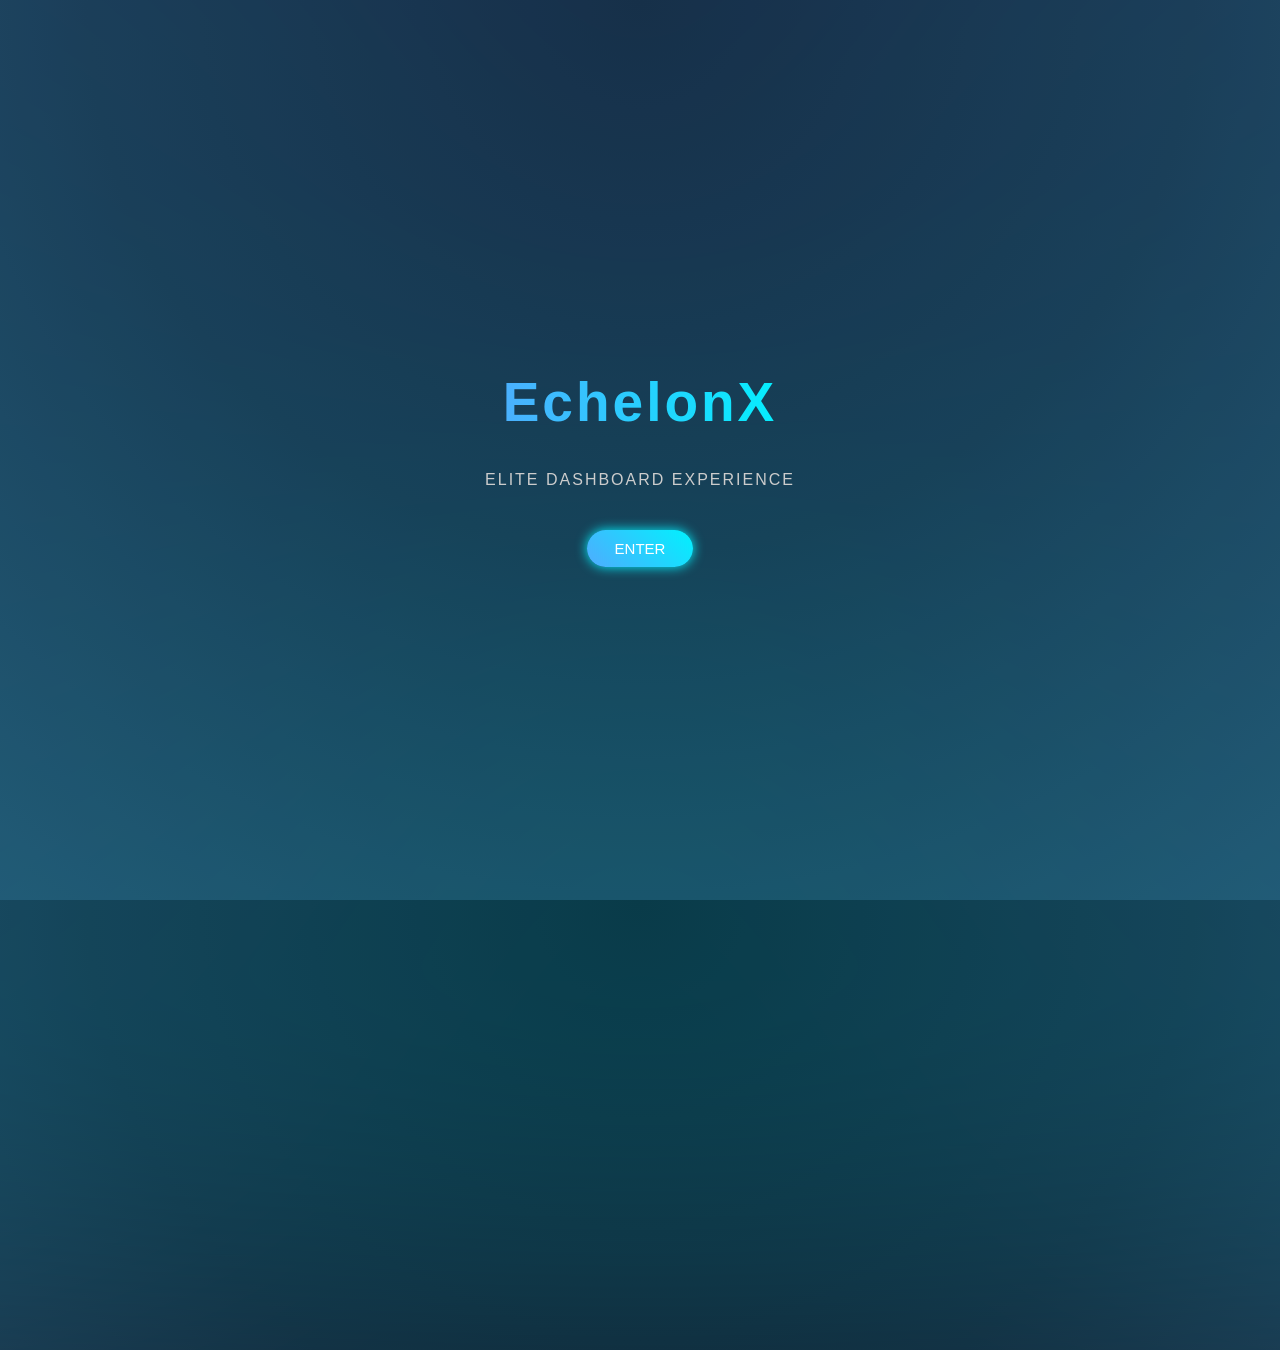
<file: index.html>
<html lang="en">
<head>
<meta charset="UTF-8">
<title>Highness Glow</title>
<link rel="stylesheet" href="elite.css">


</head>

<body>

<div class="logo" id="logo">
    <h1>EchelonX</h1>
    <p>ELITE DASHBOARD EXPERIENCE</p>
    <button class="enter-btn" onclick="enterDashboard()">ENTER</button>
</div>

<script src="elite.js"></script>
</body>
</html>
</file>
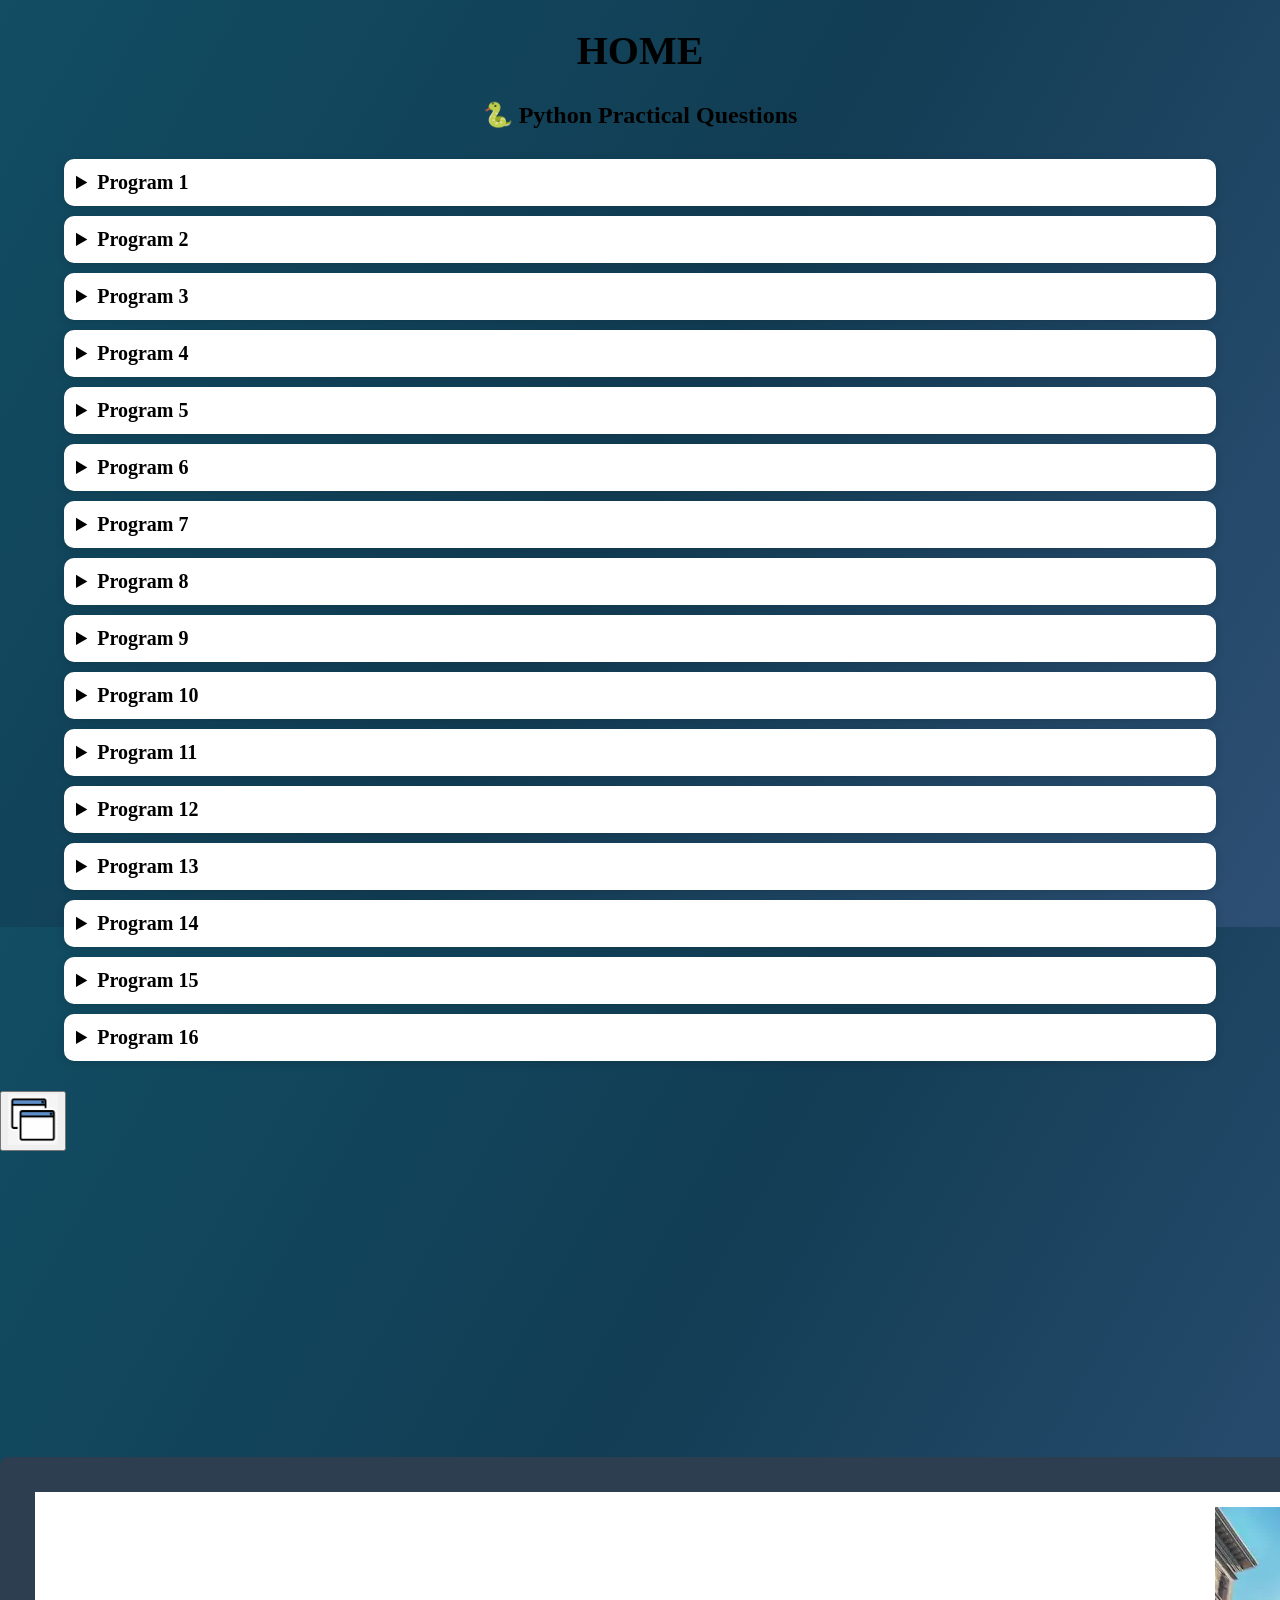
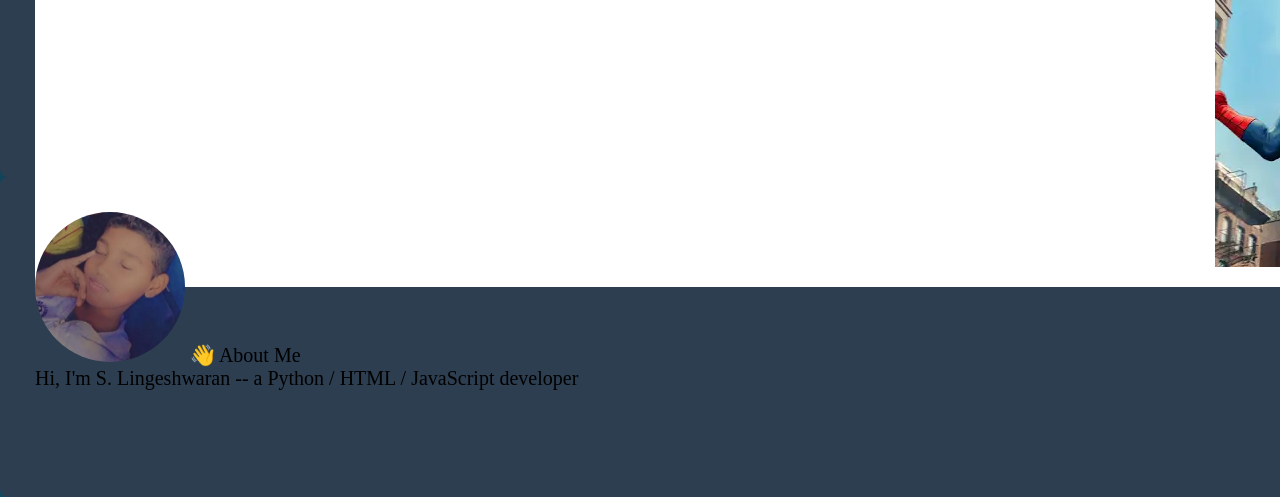
<file: dashboard.html>
<!DOCTYPE html>
<html>
<head>
<title>Dashboard</title>
<link rel="stylesheet" href="style.css">
<style>
  pre.code-block {
    background-color: #1e1e1e;
    color: #d4d4d4;
    padding: 15px;
    border-radius: 8px;
    overflow-x: auto;
    font-family: "Consolas", "Courier New", monospace;
    font-size: 14px;
    line-height: 1.5;
    white-space: pre;
  }
  details h4 {
    margin-top: 15px;
    margin-bottom: 5px;
  }
</style>
</head>

<body>

<h1>HOME</h1>
<h2 style="text-align:center;">🐍 Python Practical Questions</h2>

<div class="questions">

<details>
<summary>Program 1</summary>
<p>
1. Write a menu driven program to display the following:<br>
a. Armstrong Number<br>
b. Prime Number
</p>

<h4>Answer:</h4>
<pre class="code-block"><code class="language-python"># Program 1: Menu driven program - Armstrong Number and Prime Number

def is_armstrong(num):
    &quot;&quot;&quot;Check whether a number is an Armstrong number.&quot;&quot;&quot;
    temp = num
    n = len(str(num))
    total = 0
    while temp &gt; 0:
        digit = temp % 10
        total += digit ** n
        temp //= 10
    return total == num


def is_prime(num):
    &quot;&quot;&quot;Check whether a number is prime.&quot;&quot;&quot;
    if num &lt; 2:
        return False
    for i in range(2, int(num ** 0.5) + 1):
        if num % i == 0:
            return False
    return True


def main():
    while True:
        print(&quot;\n----- MENU -----&quot;)
        print(&quot;a. Armstrong Number&quot;)
        print(&quot;b. Prime Number&quot;)
        print(&quot;c. Exit&quot;)
        choice = input(&quot;Enter your choice (a/b/c): &quot;).lower()

        if choice == &#x27;a&#x27;:
            num = int(input(&quot;Enter a number: &quot;))
            if is_armstrong(num):
                print(f&quot;{num} is an Armstrong number.&quot;)
            else:
                print(f&quot;{num} is not an Armstrong number.&quot;)

        elif choice == &#x27;b&#x27;:
            num = int(input(&quot;Enter a number: &quot;))
            if is_prime(num):
                print(f&quot;{num} is a Prime number.&quot;)
            else:
                print(f&quot;{num} is not a Prime number.&quot;)

        elif choice == &#x27;c&#x27;:
            print(&quot;Exiting program...&quot;)
            break

        else:
            print(&quot;Invalid choice! Please try again.&quot;)


if __name__ == &quot;__main__&quot;:
    main()
</code></pre>
</details>

<details>
<summary>Program 2</summary>
<p>
Write a menu driven program to display the following:<br>
a. Palindrome of a given string<br>
b. Fibonacci series up to n terms<br>
c. Factorial of a given number
</p>

<h4>Answer:</h4>
<pre class="code-block"><code class="language-python"># Program 2: Menu driven program - Palindrome, Fibonacci series, Factorial

def is_palindrome(s):
    &quot;&quot;&quot;Check whether a string is a palindrome.&quot;&quot;&quot;
    return s == s[::-1]


def fibonacci_series(n):
    &quot;&quot;&quot;Return Fibonacci series up to n terms as a list.&quot;&quot;&quot;
    series = []
    a, b = 0, 1
    for _ in range(n):
        series.append(a)
        a, b = b, a + b
    return series


def factorial(n):
    &quot;&quot;&quot;Return factorial of a number.&quot;&quot;&quot;
    fact = 1
    for i in range(1, n + 1):
        fact *= i
    return fact


def main():
    while True:
        print(&quot;\n----- MENU -----&quot;)
        print(&quot;a. Palindrome of a given string&quot;)
        print(&quot;b. Fibonacci series up to n terms&quot;)
        print(&quot;c. Factorial of a given number&quot;)
        print(&quot;d. Exit&quot;)
        choice = input(&quot;Enter your choice (a/b/c/d): &quot;).lower()

        if choice == &#x27;a&#x27;:
            s = input(&quot;Enter a string: &quot;)
            if is_palindrome(s):
                print(f&quot;&#x27;{s}&#x27; is a palindrome.&quot;)
            else:
                print(f&quot;&#x27;{s}&#x27; is not a palindrome.&quot;)

        elif choice == &#x27;b&#x27;:
            n = int(input(&quot;Enter number of terms: &quot;))
            print(&quot;Fibonacci series:&quot;, fibonacci_series(n))

        elif choice == &#x27;c&#x27;:
            n = int(input(&quot;Enter a number: &quot;))
            print(f&quot;Factorial of {n} is {factorial(n)}&quot;)

        elif choice == &#x27;d&#x27;:
            print(&quot;Exiting program...&quot;)
            break

        else:
            print(&quot;Invalid choice! Please try again.&quot;)


if __name__ == &quot;__main__&quot;:
    main()
</code></pre>
</details>

<details>
<summary>Program 3</summary>
<p>
Write a program to print the following patterns using functions.
</p>
<pre>
*
* *
* * *
* * * *
* * * * *

54321
4321
321
21
1

A
BB
CCC
DDDD
EEEEE
</pre>

<h4>Answer:</h4>
<pre class="code-block"><code class="language-python"># Program 3: Print patterns (stars, numbers, letters) using functions
# Pattern 1 (stars):     *
#                        * *
#                        * * *
#                        * * * *
#                        * * * * *
#
# Pattern 2 (numbers):   54321
#                        4321
#                        321
#                        21
#                        1
#
# Pattern 3 (letters):   A
#                        BB
#                        CCC
#                        DDDD
#                        EEEEE

def star_pattern(n):
    &quot;&quot;&quot;Return list of strings for the star pattern.&quot;&quot;&quot;
    lines = []
    for i in range(1, n + 1):
        lines.append(&quot; &quot;.join([&quot;*&quot;] * i))
    return lines


def number_pattern(n):
    &quot;&quot;&quot;Return list of strings for the descending number pattern.&quot;&quot;&quot;
    lines = []
    for i in range(n, 0, -1):
        # for row size i, numbers go from i down to 1
        row = &quot;&quot;.join(str(num) for num in range(i, 0, -1))
        lines.append(row)
    return lines


def letter_pattern(n):
    &quot;&quot;&quot;Return list of strings for the letter pattern (A, BB, CCC, ...).&quot;&quot;&quot;
    lines = []
    for i in range(1, n + 1):
        letter = chr(64 + i)  # 65 = &#x27;A&#x27;
        lines.append(letter * i)
    return lines


def print_patterns(n=5):
    stars = star_pattern(n)
    numbers = number_pattern(n)
    letters = letter_pattern(n)

    for i in range(n):
        # left-align each column for a neat side-by-side display
        print(f&quot;{stars[i]:&lt;20}{numbers[i]:&lt;20}{letters[i]:&lt;20}&quot;)


if __name__ == &quot;__main__&quot;:
    print_patterns(5)
</code></pre>
</details>

<details>
<summary>Program 4</summary>
<p>Create a list with marks of 10 students and perform the following:
<ul>
<li>Add marks</li>
<li>Sort in descending order</li>
<li>Display highest mark</li>
</ul>
</p>

<h4>Answer:</h4>
<pre class="code-block"><code class="language-python"># Program 4: Create a list with marks of 10 students and perform operations

def add_marks(marks_list):
    &quot;&quot;&quot;Accept marks of 10 students and add them to the list.&quot;&quot;&quot;
    print(&quot;Enter marks of 10 students:&quot;)
    for i in range(10):
        mark = float(input(f&quot;Enter marks of student {i + 1}: &quot;))
        marks_list.append(mark)
    return marks_list


def sort_descending(marks_list):
    &quot;&quot;&quot;Sort the list in descending order.&quot;&quot;&quot;
    marks_list.sort(reverse=True)
    return marks_list


def highest_mark(marks_list):
    &quot;&quot;&quot;Return the highest mark in the list.&quot;&quot;&quot;
    return max(marks_list)


def main():
    marks = []
    marks = add_marks(marks)
    print(&quot;\nOriginal list of marks:&quot;, marks)

    marks = sort_descending(marks)
    print(&quot;Marks sorted in descending order:&quot;, marks)

    print(&quot;Highest mark:&quot;, highest_mark(marks))


if __name__ == &quot;__main__&quot;:
    main()
</code></pre>
</details>

<details>
<summary>Program 5</summary>
<p>Create a user defined function that accepts N strings, stores them in a tuple, and prints the longest and shortest string.</p>

<h4>Answer:</h4>
<pre class="code-block"><code class="language-python"># Program 5: Accept N strings, store in a tuple, find longest and shortest

def accept_strings(n):
    &quot;&quot;&quot;Accept n strings from the user and return them as a tuple.&quot;&quot;&quot;
    strings = []
    for i in range(n):
        s = input(f&quot;Enter string {i + 1}: &quot;)
        strings.append(s)
    return tuple(strings)


def find_longest_shortest(string_tuple):
    &quot;&quot;&quot;Return the longest and shortest string from the tuple.&quot;&quot;&quot;
    longest = max(string_tuple, key=len)
    shortest = min(string_tuple, key=len)
    return longest, shortest


def main():
    n = int(input(&quot;Enter the number of strings: &quot;))
    string_tuple = accept_strings(n)
    print(&quot;\nTuple of strings:&quot;, string_tuple)

    longest, shortest = find_longest_shortest(string_tuple)
    print(&quot;Longest string:&quot;, longest)
    print(&quot;Shortest string:&quot;, shortest)


if __name__ == &quot;__main__&quot;:
    main()
</code></pre>
</details>

<details>
<summary>Program 6</summary>
<p>Create a user defined function that accepts a string and calculates uppercase, lowercase, vowels and consonants using a dictionary.</p>

<h4>Answer:</h4>
<pre class="code-block"><code class="language-python"># Program 6: Count uppercase, lowercase, vowels, consonants using a dictionary

def count_characters(s):
    &quot;&quot;&quot;Accept a string and return counts of upper, lower, vowels, consonants.&quot;&quot;&quot;
    counts = {&quot;uppercase&quot;: 0, &quot;lowercase&quot;: 0, &quot;vowels&quot;: 0, &quot;consonants&quot;: 0}
    vowels = &quot;aeiouAEIOU&quot;

    for ch in s:
        if ch.isupper():
            counts[&quot;uppercase&quot;] += 1
        if ch.islower():
            counts[&quot;lowercase&quot;] += 1
        if ch.isalpha():
            if ch in vowels:
                counts[&quot;vowels&quot;] += 1
            else:
                counts[&quot;consonants&quot;] += 1

    return counts


def main():
    s = input(&quot;Enter a string: &quot;)
    result = count_characters(s)

    print(&quot;\nUppercase letters:&quot;, result[&quot;uppercase&quot;])
    print(&quot;Lowercase letters:&quot;, result[&quot;lowercase&quot;])
    print(&quot;Vowels:&quot;, result[&quot;vowels&quot;])
    print(&quot;Consonants:&quot;, result[&quot;consonants&quot;])


if __name__ == &quot;__main__&quot;:
    main()
</code></pre>
</details>

<details>
<summary>Program 7</summary>
<p>
Accept a list of N elements and perform:
<ol>
<li>Swap first half with second half.</li>
<li>Multiply elements in even position by 5.</li>
</ol>
</p>

<h4>Answer:</h4>
<pre class="code-block"><code class="language-python"># Program 7: Accept a list of N elements and:
# i)  Swap elements in the first half with the second half
# ii) Multiply elements in the even position with 5

def accept_list(n):
    &quot;&quot;&quot;Accept n elements from the user and return as a list.&quot;&quot;&quot;
    lst = []
    for i in range(n):
        val = int(input(f&quot;Enter element {i + 1}: &quot;))
        lst.append(val)
    return lst


def swap_halves(lst):
    &quot;&quot;&quot;Swap the first half of the list with the second half.&quot;&quot;&quot;
    n = len(lst)
    mid = n // 2
    # If n is odd, the middle element stays in place
    first_half = lst[:mid]
    second_half = lst[n - mid:]
    middle = lst[mid:n - mid]  # empty if n is even
    return second_half + middle + first_half


def multiply_even_position(lst):
    &quot;&quot;&quot;Multiply elements at even positions (0-based index 1,3,5,...) by 5.
    Here &#x27;even position&#x27; is taken as position number 2,4,6,... (i.e. index 1,3,5,...).&quot;&quot;&quot;
    new_list = lst.copy()
    for i in range(len(new_list)):
        position = i + 1  # 1-based position
        if position % 2 == 0:
            new_list[i] *= 5
    return new_list


def main():
    n = int(input(&quot;Enter number of elements: &quot;))
    lst = accept_list(n)
    print(&quot;\nOriginal list:&quot;, lst)

    swapped = swap_halves(lst)
    print(&quot;List after swapping halves:&quot;, swapped)

    multiplied = multiply_even_position(swapped)
    print(&quot;List after multiplying even position elements by 5:&quot;, multiplied)


if __name__ == &quot;__main__&quot;:
    main()
</code></pre>
</details>

<details>
<summary>Program 8</summary>
<p>
a. Generate a three-digit random number.<br>
b. Find the arc length of a circle.
</p>

<h4>Answer:</h4>
<pre class="code-block"><code class="language-python"># Program 8:
# a. Generate a three digit random number
# b. Find and display the arc length of a circle

import random
import math


def generate_three_digit_random():
    &quot;&quot;&quot;Generate and return a random three digit number (100-999).&quot;&quot;&quot;
    return random.randint(100, 999)


def arc_length(radius, angle_degrees):
    &quot;&quot;&quot;Calculate arc length given radius and angle in degrees.
    Arc Length = (angle/360) * 2 * pi * radius &quot;&quot;&quot;
    return (angle_degrees / 360) * 2 * math.pi * radius


def main():
    # a. Random three digit number
    rand_num = generate_three_digit_random()
    print(&quot;Random three digit number:&quot;, rand_num)

    # b. Arc length of a circle
    radius = float(input(&quot;\nEnter the radius of the circle: &quot;))
    angle = float(input(&quot;Enter the angle (in degrees) subtended at the centre: &quot;))
    length = arc_length(radius, angle)
    print(f&quot;Arc length = {length:.2f} units&quot;)


if __name__ == &quot;__main__&quot;:
    main()
</code></pre>
</details>

<details>
<summary>Program 9</summary>
<p>Create <b>mother.txt</b>, write information, display it, then copy lines to <b>parent.txt</b> except those containing the letter 'A'.</p>

<h4>Answer:</h4>
<pre class="code-block"><code class="language-python"># Program 9: Create text file &#x27;mother.txt&#x27;, print its content, then copy
# lines that do NOT contain the letter &#x27;A&#x27; (upper or lower case, as needed)
# into &#x27;parent.txt&#x27;

def create_mother_file():
    &quot;&quot;&quot;Create mother.txt and write some information into it.&quot;&quot;&quot;
    with open(&quot;mother.txt&quot;, &quot;w&quot;) as f:
        f.write(&quot;A mother is the first teacher of a child.\n&quot;)
        f.write(&quot;She gives unconditional love and care.\n&quot;)
        f.write(&quot;Her sacrifices cannot be measured.\n&quot;)
        f.write(&quot;She stands by us through every situation.\n&quot;)
        f.write(&quot;Nothing compares to a mother&#x27;s blessing.\n&quot;)
    print(&quot;mother.txt created successfully.&quot;)


def display_file(filename):
    &quot;&quot;&quot;Read and print the content of a file.&quot;&quot;&quot;
    print(f&quot;\n----- Content of {filename} -----&quot;)
    with open(filename, &quot;r&quot;) as f:
        print(f.read())


def copy_without_letter_A():
    &quot;&quot;&quot;Read mother.txt line by line and write to parent.txt,
    skipping lines that contain the letter &#x27;A&#x27; (case-sensitive, capital A).&quot;&quot;&quot;
    with open(&quot;mother.txt&quot;, &quot;r&quot;) as source, open(&quot;parent.txt&quot;, &quot;w&quot;) as dest:
        for line in source:
            if &quot;A&quot; not in line:
                dest.write(line)
    print(&quot;parent.txt created successfully (lines with &#x27;A&#x27; excluded).&quot;)


def main():
    create_mother_file()
    display_file(&quot;mother.txt&quot;)

    copy_without_letter_A()
    display_file(&quot;parent.txt&quot;)


if __name__ == &quot;__main__&quot;:
    main()
</code></pre>
</details>

<details>
<summary>Program 10</summary>
<p>Read <b>sample.txt</b> and:
<ul>
<li>Count occurrences of the word "No".</li>
<li>Display lines starting with 'N'.</li>
</ul>
</p>

<h4>Answer:</h4>
<pre class="code-block"><code class="language-python"># Program 10: Read from &#x27;sample.txt&#x27; and:
# a. Find and display the occurrences of the word &quot;No&quot;
# b. Display all the lines that start with &#x27;N&#x27;

def create_sample_file():
    &quot;&quot;&quot;Create sample.txt with the given content (so the program is self-contained).&quot;&quot;&quot;
    content = (&quot;No princely pomp, no wealthy store, &quot;
               &quot;No force to win the victory, &quot;
               &quot;No wily wit to salve a sore, &quot;
               &quot;No shape to feed a loving eye; &quot;
               &quot;To none of these I yield as thrall; &quot;
               &quot;For why? my mind doth serve for all ...\n&quot;)
    with open(&quot;sample.txt&quot;, &quot;w&quot;) as f:
        f.write(content)


def count_word_occurrences(filename, word):
    &quot;&quot;&quot;Count occurrences of a specific word (case-sensitive) in the file.&quot;&quot;&quot;
    count = 0
    with open(filename, &quot;r&quot;) as f:
        for line in f:
            words = line.split()
            count += words.count(word)
    return count


def display_lines_starting_with(filename, letter):
    &quot;&quot;&quot;Display all lines that start with the given letter.&quot;&quot;&quot;
    print(f&quot;\nLines starting with &#x27;{letter}&#x27;:&quot;)
    with open(filename, &quot;r&quot;) as f:
        for line in f:
            if line.strip().startswith(letter):
                print(line.strip())


def main():
    create_sample_file()  # remove this call if sample.txt already exists

    occurrences = count_word_occurrences(&quot;sample.txt&quot;, &quot;No&quot;)
    print(f&quot;The word &#x27;No&#x27; occurs {occurrences} times in sample.txt&quot;)

    display_lines_starting_with(&quot;sample.txt&quot;, &quot;N&quot;)


if __name__ == &quot;__main__&quot;:
    main()
</code></pre>
</details>

<details>
<summary>Program 11</summary>
<p>Create <b>Employee.dat</b>, update salary greater than 15000 by adding 5000, display all records and count them.</p>

<h4>Answer:</h4>
<pre class="code-block"><code class="language-python"># Program 11: Employee.dat binary file operations using pickle
# a. Insert Empid, Name, Department, Salary
# b. Update all records where salary &gt; 15000 with an increment of 5000
# c. Read and display all records, and count number of records

import pickle


def insert_employees():
    &quot;&quot;&quot;Accept employee details and append them to Employee.dat&quot;&quot;&quot;
    n = int(input(&quot;How many employee records do you want to enter? &quot;))
    with open(&quot;Employee.dat&quot;, &quot;ab&quot;) as f:
        for i in range(n):
            print(f&quot;\nEnter details for employee {i + 1}:&quot;)
            empid = input(&quot;Empid: &quot;)
            name = input(&quot;Name: &quot;)
            dept = input(&quot;Department: &quot;)
            salary = float(input(&quot;Salary: &quot;))
            record = {&quot;Empid&quot;: empid, &quot;Name&quot;: name,
                      &quot;Department&quot;: dept, &quot;Salary&quot;: salary}
            pickle.dump(record, f)
    print(&quot;Records inserted successfully.&quot;)


def update_salary(increment=5000, threshold=15000):
    &quot;&quot;&quot;Update all records where salary &gt; threshold by adding increment.&quot;&quot;&quot;
    records = []
    try:
        with open(&quot;Employee.dat&quot;, &quot;rb&quot;) as f:
            while True:
                try:
                    record = pickle.load(f)
                    if record[&quot;Salary&quot;] &gt; threshold:
                        record[&quot;Salary&quot;] += increment
                    records.append(record)
                except EOFError:
                    break
    except FileNotFoundError:
        print(&quot;Employee.dat not found.&quot;)
        return

    with open(&quot;Employee.dat&quot;, &quot;wb&quot;) as f:
        for record in records:
            pickle.dump(record, f)
    print(f&quot;Salaries updated for records with salary &gt; {threshold}.&quot;)


def display_and_count():
    &quot;&quot;&quot;Read Employee.dat, display all records and count them.&quot;&quot;&quot;
    count = 0
    try:
        with open(&quot;Employee.dat&quot;, &quot;rb&quot;) as f:
            print(&quot;\n----- Employee Records -----&quot;)
            while True:
                try:
                    record = pickle.load(f)
                    print(record)
                    count += 1
                except EOFError:
                    break
    except FileNotFoundError:
        print(&quot;Employee.dat not found.&quot;)
        return
    print(f&quot;\nTotal number of records: {count}&quot;)


def main():
    while True:
        print(&quot;\n----- MENU -----&quot;)
        print(&quot;1. Insert employee records&quot;)
        print(&quot;2. Update salary (salary &gt; 15000, increment 5000)&quot;)
        print(&quot;3. Display all records and count&quot;)
        print(&quot;4. Exit&quot;)
        choice = input(&quot;Enter your choice: &quot;)

        if choice == &#x27;1&#x27;:
            insert_employees()
        elif choice == &#x27;2&#x27;:
            update_salary()
        elif choice == &#x27;3&#x27;:
            display_and_count()
        elif choice == &#x27;4&#x27;:
            break
        else:
            print(&quot;Invalid choice!&quot;)


if __name__ == &quot;__main__&quot;:
    main()
</code></pre>
</details>

<details>
<summary>Program 12</summary>
<p>Create <b>Student.dat</b>, search by roll number and display the student's name.</p>

<h4>Answer:</h4>
<pre class="code-block"><code class="language-python"># Program 12: Create binary file &#x27;Student.dat&#x27; to store rollno and name.
# Search for a given rollno and display the name, or an appropriate message.

import pickle


def create_student_file():
    &quot;&quot;&quot;Accept rollno and name of students and store them in Student.dat&quot;&quot;&quot;
    n = int(input(&quot;How many student records do you want to enter? &quot;))
    with open(&quot;Student.dat&quot;, &quot;wb&quot;) as f:
        for i in range(n):
            rollno = int(input(f&quot;Enter roll number of student {i + 1}: &quot;))
            name = input(f&quot;Enter name of student {i + 1}: &quot;)
            record = {&quot;rollno&quot;: rollno, &quot;name&quot;: name}
            pickle.dump(record, f)
    print(&quot;Student.dat created successfully.&quot;)


def search_student(rollno_to_find):
    &quot;&quot;&quot;Search for a given rollno in Student.dat and display the name.&quot;&quot;&quot;
    found = False
    try:
        with open(&quot;Student.dat&quot;, &quot;rb&quot;) as f:
            while True:
                try:
                    record = pickle.load(f)
                    if record[&quot;rollno&quot;] == rollno_to_find:
                        print(f&quot;Roll No: {record[&#x27;rollno&#x27;]}  Name: {record[&#x27;name&#x27;]}&quot;)
                        found = True
                        break
                except EOFError:
                    break
    except FileNotFoundError:
        print(&quot;Student.dat not found. Please create it first.&quot;)
        return

    if not found:
        print(f&quot;No student found with roll number {rollno_to_find}.&quot;)


def main():
    create_student_file()
    rollno = int(input(&quot;\nEnter roll number to search: &quot;))
    search_student(rollno)


if __name__ == &quot;__main__&quot;:
    main()
</code></pre>
</details>

<details>
<summary>Program 13</summary>
<p>Create and read a CSV file containing item number, item name and price. Search by item number.</p>

<h4>Answer:</h4>
<pre class="code-block"><code class="language-python"># Program 13: Create and read a CSV file storing itemno, item name, price.
# Also search for a particular item using itemno.

import csv


def create_csv_file():
    &quot;&quot;&quot;Accept item details and write them into items.csv&quot;&quot;&quot;
    n = int(input(&quot;How many items do you want to enter? &quot;))
    with open(&quot;items.csv&quot;, &quot;w&quot;, newline=&quot;&quot;) as f:
        writer = csv.writer(f)
        writer.writerow([&quot;ItemNo&quot;, &quot;ItemName&quot;, &quot;Price&quot;])  # header
        for i in range(n):
            itemno = input(f&quot;Enter item number for item {i + 1}: &quot;)
            name = input(f&quot;Enter item name for item {i + 1}: &quot;)
            price = input(f&quot;Enter price for item {i + 1}: &quot;)
            writer.writerow([itemno, name, price])
    print(&quot;items.csv created successfully.&quot;)


def read_csv_file():
    &quot;&quot;&quot;Read and display all records from items.csv&quot;&quot;&quot;
    print(&quot;\n----- Items in items.csv -----&quot;)
    with open(&quot;items.csv&quot;, &quot;r&quot;, newline=&quot;&quot;) as f:
        reader = csv.reader(f)
        for row in reader:
            print(row)


def search_item(itemno_to_find):
    &quot;&quot;&quot;Search for a particular item using itemno and display its details.&quot;&quot;&quot;
    found = False
    with open(&quot;items.csv&quot;, &quot;r&quot;, newline=&quot;&quot;) as f:
        reader = csv.reader(f)
        next(reader)  # skip header
        for row in reader:
            if row and row[0] == itemno_to_find:
                print(f&quot;ItemNo: {row[0]}  Name: {row[1]}  Price: {row[2]}&quot;)
                found = True
                break
    if not found:
        print(f&quot;No item found with item number {itemno_to_find}&quot;)


def main():
    create_csv_file()
    read_csv_file()

    itemno = input(&quot;\nEnter item number to search: &quot;)
    search_item(itemno)


if __name__ == &quot;__main__&quot;:
    main()
</code></pre>
</details>

<details>
<summary>Program 14</summary>
<p>Create a binary file with roll number, name and marks. Update marks using roll number.</p>

<h4>Answer:</h4>
<pre class="code-block"><code class="language-python"># Program 14: Create a binary file with rollno, name and marks.
# Input a roll number and update the marks.

import pickle


def create_file():
    &quot;&quot;&quot;Accept rollno, name and marks and store them in Marks.dat&quot;&quot;&quot;
    n = int(input(&quot;How many student records do you want to enter? &quot;))
    with open(&quot;Marks.dat&quot;, &quot;wb&quot;) as f:
        for i in range(n):
            rollno = int(input(f&quot;Enter roll number of student {i + 1}: &quot;))
            name = input(f&quot;Enter name of student {i + 1}: &quot;)
            marks = float(input(f&quot;Enter marks of student {i + 1}: &quot;))
            record = {&quot;rollno&quot;: rollno, &quot;name&quot;: name, &quot;marks&quot;: marks}
            pickle.dump(record, f)
    print(&quot;Marks.dat created successfully.&quot;)


def update_marks(rollno_to_update, new_marks):
    &quot;&quot;&quot;Update the marks of the student with the given roll number.&quot;&quot;&quot;
    records = []
    found = False
    try:
        with open(&quot;Marks.dat&quot;, &quot;rb&quot;) as f:
            while True:
                try:
                    record = pickle.load(f)
                    if record[&quot;rollno&quot;] == rollno_to_update:
                        record[&quot;marks&quot;] = new_marks
                        found = True
                    records.append(record)
                except EOFError:
                    break
    except FileNotFoundError:
        print(&quot;Marks.dat not found. Please create it first.&quot;)
        return

    if found:
        with open(&quot;Marks.dat&quot;, &quot;wb&quot;) as f:
            for record in records:
                pickle.dump(record, f)
        print(f&quot;Marks updated successfully for roll number {rollno_to_update}.&quot;)
    else:
        print(f&quot;No record found with roll number {rollno_to_update}.&quot;)


def display_all():
    &quot;&quot;&quot;Display all records in Marks.dat&quot;&quot;&quot;
    try:
        with open(&quot;Marks.dat&quot;, &quot;rb&quot;) as f:
            print(&quot;\n----- Student Records -----&quot;)
            while True:
                try:
                    record = pickle.load(f)
                    print(record)
                except EOFError:
                    break
    except FileNotFoundError:
        print(&quot;Marks.dat not found.&quot;)


def main():
    create_file()
    display_all()

    rollno = int(input(&quot;\nEnter roll number to update marks: &quot;))
    new_marks = float(input(&quot;Enter new marks: &quot;))
    update_marks(rollno, new_marks)

    display_all()


if __name__ == &quot;__main__&quot;:
    main()
</code></pre>
</details>

<details>
<summary>Program 15</summary>
<p>Create a CSV file with user-id and password. Search password using user-id.</p>

<h4>Answer:</h4>
<pre class="code-block"><code class="language-python"># Program 15: Create a CSV file with user-id and password.
# Read and search the password for a given user-id.

import csv


def create_csv_file():
    &quot;&quot;&quot;Accept user-id and password from the user and store them in users.csv&quot;&quot;&quot;
    n = int(input(&quot;How many users do you want to enter? &quot;))
    with open(&quot;users.csv&quot;, &quot;w&quot;, newline=&quot;&quot;) as f:
        writer = csv.writer(f)
        writer.writerow([&quot;UserID&quot;, &quot;Password&quot;])  # header
        for i in range(n):
            userid = input(f&quot;Enter user-id {i + 1}: &quot;)
            password = input(f&quot;Enter password for {userid}: &quot;)
            writer.writerow([userid, password])
    print(&quot;users.csv created successfully.&quot;)


def read_csv_file():
    &quot;&quot;&quot;Read and display all records from users.csv&quot;&quot;&quot;
    print(&quot;\n----- Users in users.csv -----&quot;)
    with open(&quot;users.csv&quot;, &quot;r&quot;, newline=&quot;&quot;) as f:
        reader = csv.reader(f)
        for row in reader:
            print(row)


def search_password(userid_to_find):
    &quot;&quot;&quot;Search and display the password for the given user-id.&quot;&quot;&quot;
    found = False
    with open(&quot;users.csv&quot;, &quot;r&quot;, newline=&quot;&quot;) as f:
        reader = csv.reader(f)
        next(reader)  # skip header
        for row in reader:
            if row and row[0] == userid_to_find:
                print(f&quot;Password for {userid_to_find} is: {row[1]}&quot;)
                found = True
                break
    if not found:
        print(f&quot;No user found with user-id {userid_to_find}&quot;)


def main():
    create_csv_file()
    read_csv_file()

    userid = input(&quot;\nEnter user-id to search password: &quot;)
    search_password(userid)


if __name__ == &quot;__main__&quot;:
    main()
</code></pre>
</details>

<details>
<summary>Program 16</summary>
<p>Implement a Stack using List.</p>

<h4>Answer:</h4>
<pre class="code-block"><code class="language-python"># Program 16: Implement a stack using a list

stack = []


def push(item):
    &quot;&quot;&quot;Push an item onto the stack.&quot;&quot;&quot;
    stack.append(item)
    print(f&quot;{item} pushed to stack.&quot;)


def pop():
    &quot;&quot;&quot;Pop and return the top item of the stack.&quot;&quot;&quot;
    if not stack:
        print(&quot;Stack Underflow! Stack is empty.&quot;)
        return None
    item = stack.pop()
    print(f&quot;{item} popped from stack.&quot;)
    return item


def peek():
    &quot;&quot;&quot;Return the top item of the stack without removing it.&quot;&quot;&quot;
    if not stack:
        print(&quot;Stack is empty.&quot;)
        return None
    print(f&quot;Top element is: {stack[-1]}&quot;)
    return stack[-1]


def display():
    &quot;&quot;&quot;Display the current stack.&quot;&quot;&quot;
    if not stack:
        print(&quot;Stack is empty.&quot;)
    else:
        print(&quot;Stack (top to bottom):&quot;, stack[::-1])


def main():
    while True:
        print(&quot;\n----- STACK MENU -----&quot;)
        print(&quot;1. Push&quot;)
        print(&quot;2. Pop&quot;)
        print(&quot;3. Peek&quot;)
        print(&quot;4. Display&quot;)
        print(&quot;5. Exit&quot;)
        choice = input(&quot;Enter your choice: &quot;)

        if choice == &#x27;1&#x27;:
            item = input(&quot;Enter item to push: &quot;)
            push(item)
        elif choice == &#x27;2&#x27;:
            pop()
        elif choice == &#x27;3&#x27;:
            peek()
        elif choice == &#x27;4&#x27;:
            display()
        elif choice == &#x27;5&#x27;:
            print(&quot;Exiting program...&quot;)
            break
        else:
            print(&quot;Invalid choice!&quot;)



    main()
</code></pre>
</details>

</div>

<button onclick="openMenu()">
  <img src="cmn.png" width="50">
</button>

<div id="overlay" onclick="closeMenu()"></div>

<div id="sidebar" class="sidebar">

  <button class="close-btn" onclick="toggleDark()">DARK MODE</button>



  <button class="close-btn" onclick="main()">
    <img src="yt.png" width="120">
  </button>

  <button class="close-btn" onclick="spt()">
    <img src="spt.png" width="150">
  </button>

  <button class="close-btn" onclick="kt()">
    StayFinder
  </button>

  <button class="close-btn" onclick="pt()">
    <img src="spdimages.jfif" width="210" height="130">
  </button>

  <button class="close-btn" onclick="so()">SPIDEY</button>

  <a href="https://poki.com/en/g/blast-buddies" target="_blank">
    <button class="close-btn">BLAST</button>
  </a>

  <button class="close-btn" onclick="s()">Songs</button>

  <button class="close-btn" onclick="logout()">LOG OUT</button>

</div>

<br><br><br><br><br><br><br><br><br><br><br><br><br><br><br><br><br><br>

<div class="container">
  <button class="close-btn" onclick="blast()">
    <img src="spd.webp">
  </button>
</div>

<div class="container">
  <img src="ling.jpeg" class="circle">
  👋 About Me<br>

  Hi, I'm S. Lingeshwaran -- a Python / HTML / JavaScript developer
</div>

<script src="script.js"></script>

</body>
</html>
</file>
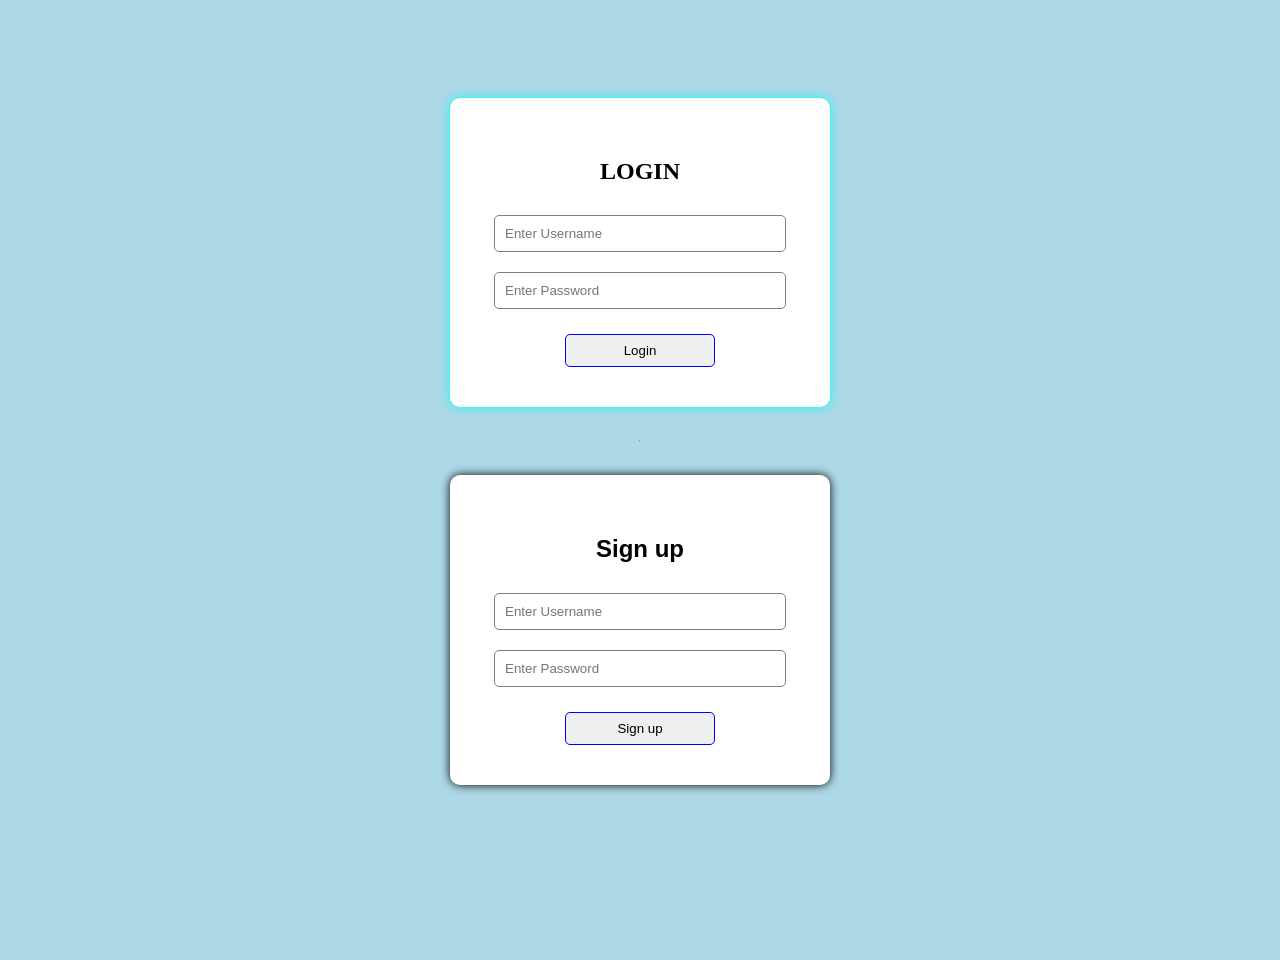
<file: elite.html>
<!DOCTYPE html>
<html>
<head>
    <title>Welcome</title>
    <link rel="stylesheet" href="loader.css">
</head>

<body>

<h1>Loading dashboard</h1>
<div class="loader"></div>

<script src="loader.js"></script>

</body>
</html>
</file>
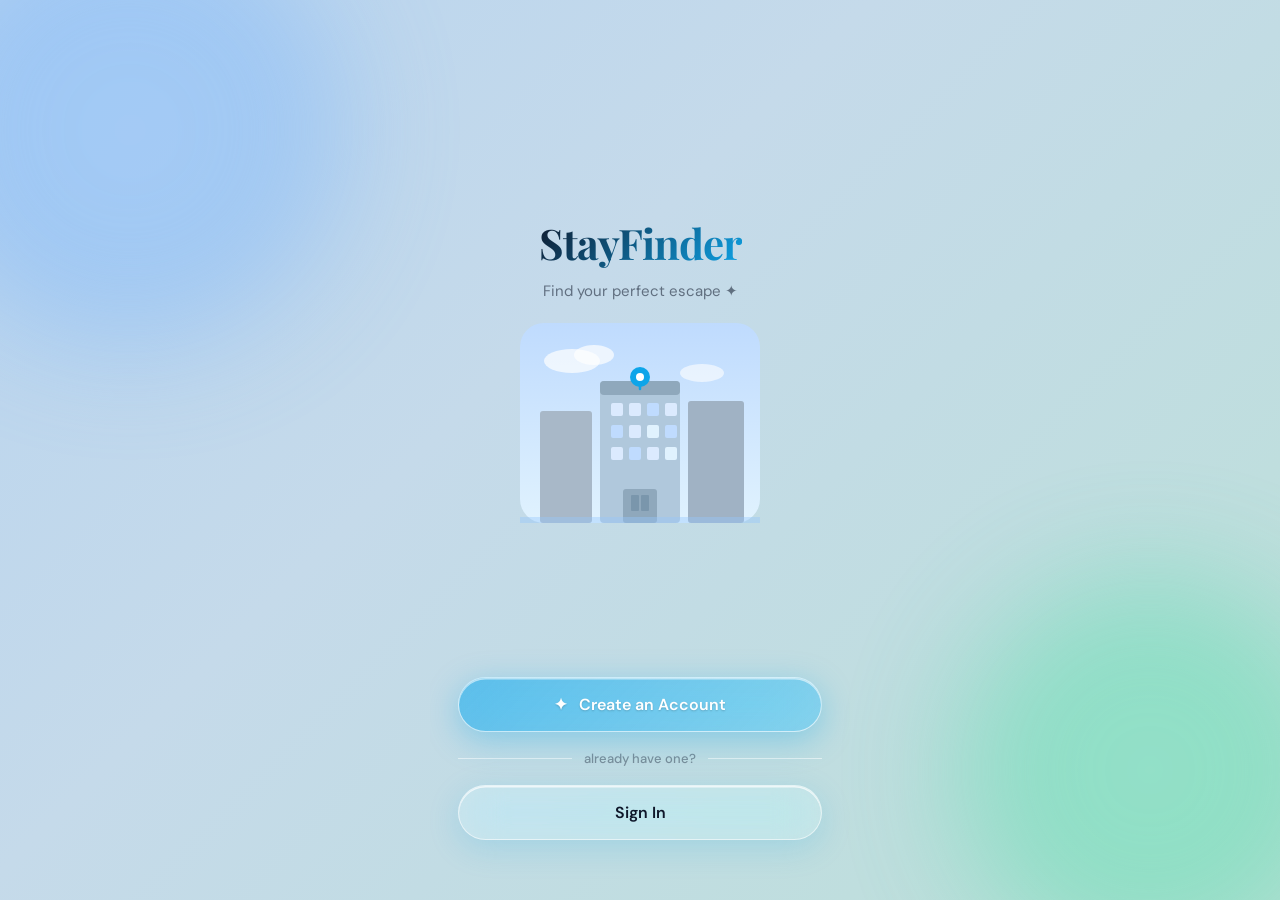
<file: kt.html>
<!DOCTYPE html>
<html lang="en">
<head>
<meta charset="UTF-8">
<meta name="viewport" content="width=device-width, initial-scale=1.0, maximum-scale=1.0, user-scalable=no">
<title>StayFinder</title>
<link href="https://fonts.googleapis.com/css2?family=DM+Sans:ital,opsz,wght@0,9..40,300;0,9..40,400;0,9..40,500;0,9..40,600;0,9..40,700;1,9..40,300&family=Playfair+Display:wght@600;700&display=swap" rel="stylesheet">
<link rel="stylesheet" href="st.css">
</head>
<body>
<div class="phone">

<!-- ═══ SPLASH ═══ -->
<div class="screen active" id="screen-splash">
  <div class="splash-art">
    <div class="splash-logo">StayFinder</div>
    <div class="splash-sub">Find your perfect escape ✦</div>
    <svg width="240" height="200" viewBox="0 0 240 200" fill="none" style="margin-top:12px">
      <defs><linearGradient id="sky" x1="0" y1="0" x2="0" y2="1"><stop offset="0%" stop-color="#bfdbfe"/><stop offset="100%" stop-color="#e0f2fe"/></linearGradient></defs>
      <rect width="240" height="200" rx="24" fill="url(#sky)"/>
      <ellipse cx="52" cy="38" rx="28" ry="12" fill="white" opacity=".7"/>
      <ellipse cx="74" cy="32" rx="20" ry="10" fill="white" opacity=".7"/>
      <ellipse cx="182" cy="50" rx="22" ry="9" fill="white" opacity=".6"/>
      <rect x="80" y="58" width="80" height="142" fill="#b0c8dc" rx="4"/>
      <rect x="80" y="58" width="80" height="14" fill="#8fa8bc" rx="4"/>
      <rect x="20" y="88" width="52" height="112" fill="#a8b8c8" rx="3"/>
      <rect x="168" y="78" width="56" height="122" fill="#a0b2c4" rx="3"/>
      <rect x="91" y="80" width="12" height="13" fill="#dbeafe" rx="2"/><rect x="109" y="80" width="12" height="13" fill="#dbeafe" rx="2"/>
      <rect x="127" y="80" width="12" height="13" fill="#bfdbfe" rx="2"/><rect x="145" y="80" width="12" height="13" fill="#dbeafe" rx="2"/>
      <rect x="91" y="102" width="12" height="13" fill="#bfdbfe" rx="2"/><rect x="109" y="102" width="12" height="13" fill="#dbeafe" rx="2"/>
      <rect x="127" y="102" width="12" height="13" fill="#e0f2fe" rx="2"/><rect x="145" y="102" width="12" height="13" fill="#bfdbfe" rx="2"/>
      <rect x="91" y="124" width="12" height="13" fill="#dbeafe" rx="2"/><rect x="109" y="124" width="12" height="13" fill="#bfdbfe" rx="2"/>
      <rect x="127" y="124" width="12" height="13" fill="#dbeafe" rx="2"/><rect x="145" y="124" width="12" height="13" fill="#e0f2fe" rx="2"/>
      <rect x="103" y="166" width="34" height="34" fill="#8fa8bc" rx="3"/>
      <rect x="111" y="172" width="8" height="16" fill="#7a96ac" rx="1"/><rect x="121" y="172" width="8" height="16" fill="#7a96ac" rx="1"/>
      <rect x="0" y="194" width="240" height="8" fill="#93c5fd" opacity=".4"/>
      <circle cx="120" cy="54" r="10" fill="#0ea5e9"/><circle cx="120" cy="54" r="4" fill="white"/>
      <line x1="120" y1="60" x2="120" y2="66" stroke="#0ea5e9" stroke-width="2.5" stroke-linecap="round"/>
    </svg>
  </div>
  <div class="splash-buttons">
    <button class="glass-btn glass-btn-primary" onclick="goTo('screen-signup')">✦ &nbsp; Create an Account</button>
    <div class="splash-divider"><div class="splash-divider-line"></div><div class="splash-divider-text">already have one?</div><div class="splash-divider-line"></div></div>
    <button class="glass-btn" onclick="goTo('screen-signin')">Sign In</button>
  </div>
</div>

<!-- ═══ SIGN UP ═══ -->
<div class="screen" id="screen-signup">
  <div class="auth-header">
    <button class="auth-back" onclick="goTo('screen-splash')">←</button>
    <div class="auth-title">Create Account</div>
    <div class="auth-subtitle">Join StayFinder and discover amazing stays 🏨</div>
  </div>
  <div class="auth-form">
    <div class="input-wrap"><div class="input-label">Full Name</div><input class="glass-input" id="su-name" type="text" placeholder="e.g. Kumaran K" autocomplete="name"><div class="field-error" id="su-name-err">Please enter your name</div></div>
    <div class="input-wrap"><div class="input-label">Email</div><input class="glass-input" id="su-email" type="email" placeholder="you@example.com" autocomplete="email"><div class="field-error" id="su-email-err">Enter a valid email</div></div>
    <div class="input-wrap"><div class="input-label">Password</div><div class="input-eye"><input class="glass-input" id="su-pass" type="password" placeholder="Min 6 characters"><button class="eye-toggle" onclick="togglePass('su-pass',this)">👁️</button></div><div class="field-error" id="su-pass-err">Password must be at least 6 characters</div></div>
    <div class="input-wrap"><div class="input-label">Confirm Password</div><div class="input-eye"><input class="glass-input" id="su-cpass" type="password" placeholder="Repeat password"><button class="eye-toggle" onclick="togglePass('su-cpass',this)">👁️</button></div><div class="field-error" id="su-cpass-err">Passwords do not match</div></div>
  </div>
  <button class="glass-btn glass-btn-primary" onclick="doSignup()">Create Account &nbsp;→</button>
  <div class="auth-footer-text">Already have an account? <span class="auth-link" onclick="goTo('screen-signin')">Sign In</span></div>
</div>

<!-- ═══ SIGN IN ═══ -->
<div class="screen" id="screen-signin">
  <div class="auth-header">
    <button class="auth-back" onclick="goTo('screen-splash')">←</button>
    <div class="auth-title">Welcome back 👋</div>
    <div class="auth-subtitle">Sign in to continue exploring</div>
  </div>
  <div class="auth-form">
    <div class="input-wrap"><div class="input-label">Email</div><input class="glass-input" id="si-email" type="email" placeholder="you@example.com" autocomplete="email"><div class="field-error" id="si-email-err">Enter a valid email</div></div>
    <div class="input-wrap"><div class="input-label">Password</div><div class="input-eye"><input class="glass-input" id="si-pass" type="password" placeholder="Your password"><button class="eye-toggle" onclick="togglePass('si-pass',this)">👁️</button></div><div class="field-error" id="si-pass-err">Incorrect email or password</div></div>
  </div>
  <button class="glass-btn glass-btn-primary" onclick="doSignin()">Sign In &nbsp;→</button>
  <div class="auth-footer-text" style="margin-top:16px;">Don't have an account? <span class="auth-link" onclick="goTo('screen-signup')">Sign Up</span></div>
</div>

<!-- ═══ HOME ═══ -->
<div class="screen" id="screen-home">
  <div class="home-header">
    <div class="avatar" id="home-avatar">K</div>
    <div class="user-greeting"><div class="user-greeting-name" id="home-greeting">Hey there!</div><div class="user-greeting-loc">📍 Chennai, India</div></div>
    <button class="notif-btn" onclick="goTo('screen-profile')">👤</button>
  </div>

  <div class="cat-row">
    <div class="cat-pill active" onclick="filterCat(this,'all')">🌍 All</div>
    <div class="cat-pill" onclick="filterCat(this,'luxury')">👑 Luxury</div>
    <div class="cat-pill" onclick="filterCat(this,'budget')">💰 Budget</div>
    <div class="cat-pill" onclick="filterCat(this,'beach')">🏖️ Beach</div>
    <div class="cat-pill" onclick="filterCat(this,'mountain')">🏔️ Mountain</div>
    <div class="cat-pill" onclick="filterCat(this,'city')">🏙️ City</div>
  </div>

  <div class="hero-card" onclick="openDetail(0)">
    <div class="hero-card-img" style="background:linear-gradient(135deg,#ff9966,#ff5e62);">
      <svg width="120" height="100" viewBox="0 0 120 100" fill="none">
        <rect x="30" y="20" width="60" height="80" fill="rgba(255,255,255,0.35)" rx="4"/>
        <rect x="10" y="40" width="30" height="60" fill="rgba(255,255,255,0.28)" rx="3"/>
        <rect x="80" y="35" width="35" height="65" fill="rgba(255,255,255,0.28)" rx="3"/>
        <rect x="38" y="30" width="8" height="10" fill="rgba(255,255,255,0.5)" rx="1"/><rect x="52" y="30" width="8" height="10" fill="rgba(255,255,255,0.5)" rx="1"/><rect x="66" y="30" width="8" height="10" fill="rgba(255,255,255,0.5)" rx="1"/>
        <rect x="38" y="48" width="8" height="10" fill="rgba(255,255,255,0.5)" rx="1"/><rect x="52" y="48" width="8" height="10" fill="rgba(255,255,255,0.5)" rx="1"/><rect x="66" y="48" width="8" height="10" fill="rgba(255,255,255,0.5)" rx="1"/>
        <rect x="50" y="70" width="20" height="30" fill="rgba(0,0,0,0.15)" rx="2"/>
      </svg>
    </div>
    <div class="hero-card-overlay">
      <div class="hero-hotel-name">The Orange Hotel</div>
      <div class="hero-rating"><span class="stars">★★★★★</span><span class="rating-val">4.7 · Featured</span></div>
    </div>
    <button class="fav-btn" id="fav-hero" onclick="event.stopPropagation();toggleSaveHero(this,0)">♡</button>
  </div>

  <div class="section-header">
    <div class="section-title">Best Match</div>
    <div class="see-all" onclick="goTo('screen-search')">See All</div>
  </div>
  <div class="cards-row" id="home-cards-row"></div>

  <div class="section-header" style="margin-top:4px;">
    <div class="section-title">Top Rated</div>
    <div class="see-all" onclick="goTo('screen-search')">See All</div>
  </div>
  <div class="cards-row" id="home-top-row"></div>

  <div class="pb-nav"></div>
  <div class="bottom-nav">
    <button class="nav-btn active" id="nav-home" onclick="switchNav('home')"><span class="icon">🏠</span>Home</button>
    <button class="nav-btn" id="nav-search" onclick="switchNav('search')"><span class="icon">🔍</span>Search</button>
    <button class="nav-center-btn" onclick="switchNav('search')">🔍</button>
    <button class="nav-btn" id="nav-saved" onclick="switchNav('saved')"><span class="icon">❤️</span>Saved</button>
    <button class="nav-btn" id="nav-profile" onclick="switchNav('profile')"><span class="icon">👤</span>Profile</button>
  </div>
</div>

<!-- ═══ SEARCH ═══ -->
<div class="screen" id="screen-search">
  <div class="search-header">
    <div class="search-title">Explore Hotels</div>
    <div class="search-bar-wrap">
      <span class="search-icon">🔍</span>
      <input class="glass-input" id="search-input" type="text" placeholder="Search by name or city…" oninput="doSearch()" autocomplete="off">
      <button class="search-clear" id="search-clear-btn" onclick="clearSearch()">✕</button>
    </div>
    <div class="filter-row">
      <div class="filter-chip active" onclick="setFilter(this,'all')">All</div>
      <div class="filter-chip" onclick="setFilter(this,'luxury')">👑 Luxury</div>
      <div class="filter-chip" onclick="setFilter(this,'budget')">💰 Budget</div>
      <div class="filter-chip" onclick="setFilter(this,'beach')">🏖️ Beach</div>
      <div class="filter-chip" onclick="setFilter(this,'mountain')">🏔️ Mountain</div>
      <div class="filter-chip" onclick="setFilter(this,'city')">🏙️ City</div>
    </div>
  </div>
  <div class="search-results-label" id="search-label">All Hotels (12)</div>
  <div id="search-results"></div>
  <div class="pb-nav"></div>
  <div class="bottom-nav">
    <button class="nav-btn" id="nav-home2" onclick="switchNav('home')"><span class="icon">🏠</span>Home</button>
    <button class="nav-btn active" id="nav-search2" onclick="switchNav('search')"><span class="icon">🔍</span>Search</button>
    <button class="nav-center-btn" onclick="switchNav('search')">🔍</button>
    <button class="nav-btn" id="nav-saved2" onclick="switchNav('saved')"><span class="icon">❤️</span>Saved</button>
    <button class="nav-btn" id="nav-profile2" onclick="switchNav('profile')"><span class="icon">👤</span>Profile</button>
  </div>
</div>

<!-- ═══ SAVED ═══ -->
<div class="screen" id="screen-saved">
  <div class="saved-header">
    <div class="saved-title">Saved Places ❤️</div>
    <div class="saved-sub" id="saved-count-label">0 saved hotels</div>
  </div>
  <div id="saved-list"></div>
  <div class="pb-nav"></div>
  <div class="bottom-nav">
    <button class="nav-btn" id="nav-home3" onclick="switchNav('home')"><span class="icon">🏠</span>Home</button>
    <button class="nav-btn" id="nav-search3" onclick="switchNav('search')"><span class="icon">🔍</span>Search</button>
    <button class="nav-center-btn" onclick="switchNav('search')">🔍</button>
    <button class="nav-btn active" id="nav-saved3" onclick="switchNav('saved')"><span class="icon">❤️</span>Saved</button>
    <button class="nav-btn" id="nav-profile3" onclick="switchNav('profile')"><span class="icon">👤</span>Profile</button>
  </div>
</div>

<!-- ═══ PROFILE ═══ -->
<div class="screen" id="screen-profile">
  <div class="profile-header">
    <div class="profile-avatar-big" id="profile-avatar-big">K</div>
    <div class="profile-name" id="profile-name">User</div>
    <div class="profile-email" id="profile-email">user@example.com</div>
    <div class="profile-stats">
      <div class="stat-card glass-card"><div class="stat-val" id="stat-saved">0</div><div class="stat-label">Saved</div></div>
      <div class="stat-card glass-card"><div class="stat-val" id="stat-bookings">0</div><div class="stat-label">Bookings</div></div>
      <div class="stat-card glass-card"><div class="stat-val" id="stat-reviews">0</div><div class="stat-label">Reviews</div></div>
    </div>
  </div>

  <div class="profile-section-title">Recent Bookings</div>
  <div id="booking-history-list"></div>

  <div class="profile-section-title" style="margin-top:18px;">Account</div>
  <div class="profile-menu-item" onclick="showToast('✏️ Edit profile — coming soon!')">
    <div class="profile-menu-left"><div class="profile-menu-icon">✏️</div><div><div class="profile-menu-text">Edit Profile</div><div class="profile-menu-sub">Update your name &amp; photo</div></div></div>
    <div class="profile-menu-arrow">›</div>
  </div>
  <div class="profile-menu-item" onclick="showToast('🔔 Notifications — coming soon!')">
    <div class="profile-menu-left"><div class="profile-menu-icon">🔔</div><div><div class="profile-menu-text">Notifications</div><div class="profile-menu-sub">Manage alerts &amp; deals</div></div></div>
    <div class="profile-menu-arrow">›</div>
  </div>
  <div class="profile-menu-item" onclick="showToast('🔒 Password changed!')">
    <div class="profile-menu-left"><div class="profile-menu-icon">🔒</div><div><div class="profile-menu-text">Change Password</div><div class="profile-menu-sub">Keep your account secure</div></div></div>
    <div class="profile-menu-arrow">›</div>
  </div>
  <div class="profile-menu-item" onclick="showToast('🌍 Currency set to INR ₹')">
    <div class="profile-menu-left"><div class="profile-menu-icon">🌍</div><div><div class="profile-menu-text">Currency &amp; Language</div><div class="profile-menu-sub">INR · English</div></div></div>
    <div class="profile-menu-arrow">›</div>
  </div>
  <div class="profile-menu-item profile-logout-btn" onclick="doLogout()">
    <div class="profile-menu-left"><div class="profile-menu-icon">🚪</div><div><div class="profile-menu-text" style="color:#ef4444;">Sign Out</div><div class="profile-menu-sub">See you next time</div></div></div>
    <div class="profile-menu-arrow">›</div>
  </div>

  <div class="pb-nav"></div>
  <div class="bottom-nav">
    <button class="nav-btn" id="nav-home4" onclick="switchNav('home')"><span class="icon">🏠</span>Home</button>
    <button class="nav-btn" id="nav-search4" onclick="switchNav('search')"><span class="icon">🔍</span>Search</button>
    <button class="nav-center-btn" onclick="switchNav('search')">🔍</button>
    <button class="nav-btn" id="nav-saved4" onclick="switchNav('saved')"><span class="icon">❤️</span>Saved</button>
    <button class="nav-btn active" id="nav-profile4" onclick="switchNav('profile')"><span class="icon">👤</span>Profile</button>
  </div>
</div>

<!-- ═══ DETAIL ═══ -->
<div class="screen" id="screen-detail">
  <div class="detail-hero" id="detail-hero-bg">
    <svg width="200" height="160" viewBox="0 0 200 160" fill="none">
      <rect width="200" height="160" fill="#d0dce8"/>
      <rect x="20" y="30" width="160" height="130" fill="#c8d8e8" rx="4"/>
      <rect x="20" y="30" width="160" height="18" fill="#b8c8d8" rx="4"/>
      <rect x="0" y="58" width="55" height="102" fill="#bfcfdf" rx="3"/>
      <rect x="145" y="48" width="55" height="112" fill="#b8c8d8" rx="3"/>
      <rect x="35" y="54" width="11" height="14" fill="#e0eef8" rx="2"/><rect x="54" y="54" width="11" height="14" fill="#e8f2fa" rx="2"/>
      <rect x="73" y="54" width="11" height="14" fill="#e0eef8" rx="2"/><rect x="92" y="54" width="11" height="14" fill="#eef6fc" rx="2"/>
      <rect x="111" y="54" width="11" height="14" fill="#e0eef8" rx="2"/><rect x="130" y="54" width="11" height="14" fill="#e8f2fa" rx="2"/>
      <rect x="35" y="76" width="11" height="14" fill="#e0eef8" rx="2"/><rect x="54" y="76" width="11" height="14" fill="#eef6fc" rx="2"/>
      <rect x="73" y="76" width="11" height="14" fill="#e0eef8" rx="2"/><rect x="92" y="76" width="11" height="14" fill="#e0eef8" rx="2"/>
      <rect x="80" y="120" width="40" height="40" fill="#b8c8d8" rx="3"/>
      <rect x="88" y="125" width="10" height="20" fill="#a0b0c0" rx="1"/><rect x="102" y="125" width="10" height="20" fill="#a0b0c0" rx="1"/>
    </svg>
    <button class="detail-back-btn" onclick="goBackFromDetail()">←</button>
    <button class="detail-save-btn" id="detail-save-btn" onclick="toggleSaveDetail()">♡</button>
  </div>
  <div class="detail-tabs">
    <button class="detail-tab active" onclick="switchDetailTab(this,'tab-details')">Details</button>
    <button class="detail-tab" onclick="switchDetailTab(this,'tab-reviews')">Reviews</button>
    <button class="detail-tab" onclick="goTo('screen-map')">Live Map</button>
  </div>
  <div class="detail-body">
    <div id="tab-details">
      <div style="display:flex;justify-content:space-between;align-items:flex-start;margin-bottom:4px;">
        <div><div class="detail-hotel-name" id="d-name">Hotel Name</div><div class="detail-location" id="d-loc">📍 Location</div></div>
        <div style="text-align:right;"><div style="display:flex;align-items:baseline;gap:4px;justify-content:flex-end;"><div class="detail-price" id="d-price">$0</div><div class="detail-price-sub">/night</div></div></div>
      </div>
      <div class="detail-guests">
        <div class="guest-avatar ga1">A</div><div class="guest-avatar ga2">J</div><div class="guest-avatar ga3">M</div>
        <span class="guest-count" id="d-interest">+3 interested</span>
      </div>
      <div class="detail-stars"><span class="star-icons" id="d-stars">★★★★★</span><span class="rating-text" id="d-rating">4.5</span><span class="reviews" id="d-reviews-count">(100)</span></div>
      <div class="amenities-row" id="d-amenities"></div>
      <div class="detail-desc-title">Description</div>
      <div class="detail-desc-text" id="d-desc">Description here.</div>
    </div>
    <div id="tab-reviews" style="display:none;">
      <div class="reviews-section"><div class="reviews-title" id="d-reviews-title">Reviews</div><div id="d-reviews-list"></div></div>
    </div>
  </div>
  <div class="swipe-btn-container">
    <button class="glass-btn glass-btn-dark" onclick="doBook()">Book Now &nbsp;→</button>
  </div>
</div>

<!-- ═══ MAP ═══ -->
<div class="screen" id="screen-map">
  <div class="map-header">
    <button class="notif-btn" onclick="goTo('screen-detail')">←</button>
    <div class="map-title" id="map-hotel-name">Location</div>
    <button class="notif-btn">🔖</button>
  </div>
  <div class="map-area">
    <svg width="100%" height="100%" viewBox="0 0 380 235">
      <rect width="380" height="235" fill="#e8f0e0"/>
      <line x1="0" y1="117" x2="380" y2="117" stroke="#fff" stroke-width="10"/>
      <line x1="190" y1="0" x2="190" y2="235" stroke="#fff" stroke-width="10"/>
      <line x1="0" y1="58" x2="380" y2="58" stroke="#f0f0e8" stroke-width="6"/>
      <line x1="0" y1="175" x2="380" y2="175" stroke="#f0f0e8" stroke-width="6"/>
      <line x1="95" y1="0" x2="95" y2="235" stroke="#f0f0e8" stroke-width="6"/>
      <line x1="285" y1="0" x2="285" y2="235" stroke="#f0f0e8" stroke-width="6"/>
      <rect x="10" y="10" width="70" height="38" fill="#d0dcc8" rx="4"/><rect x="100" y="10" width="80" height="38" fill="#d0dcc8" rx="4"/>
      <rect x="200" y="10" width="70" height="38" fill="#d0dcc8" rx="4"/><rect x="10" y="68" width="70" height="38" fill="#d0dcc8" rx="4"/>
      <rect x="200" y="68" width="70" height="38" fill="#c8d8c0" rx="4"/><rect x="100" y="127" width="80" height="38" fill="#d0dcc8" rx="4"/>
      <rect x="200" y="127" width="70" height="38" fill="#d0dcc8" rx="4"/><rect x="10" y="127" width="70" height="38" fill="#d8dcd0" rx="4"/>
      <rect x="295" y="68" width="75" height="38" fill="#d8e4d0" rx="4"/><rect x="295" y="127" width="75" height="38" fill="#d0dcc8" rx="4"/>
      <path d="M100 117 Q140 88 190 78 Q240 68 260 117" stroke="#0ea5e9" stroke-width="4" fill="none" stroke-dasharray="8,4" stroke-linecap="round"/>
      <circle cx="260" cy="117" r="14" fill="#0ea5e9" opacity=".22"/><circle cx="260" cy="117" r="8" fill="#0ea5e9"/><circle cx="260" cy="117" r="3.5" fill="white"/>
      <circle cx="100" cy="117" r="10" fill="#0f172a" opacity=".8"/><circle cx="100" cy="117" r="3.5" fill="white"/>
    </svg>
  </div>
  <div class="map-info-cards">
    <div class="map-info-card glass-card"><div class="map-info-icon">📍</div><div><div class="map-info-val" id="map-dist">7.9 KM</div><div class="map-info-label">Distance</div></div></div>
    <div class="map-info-card glass-card"><div class="map-info-icon">⏱️</div><div><div class="map-info-val" id="map-time">15 MIN</div><div class="map-info-label">Drive time</div></div></div>
  </div>
  <div class="invite-section">
    <div class="invite-title">Your Travel Group</div>
    <div class="invite-row">
      <div class="invite-avatars">
        <div class="guest-avatar ga1" style="margin-right:-10px;">A</div>
        <div class="guest-avatar ga2" style="margin-right:-10px;background:#8b5cf6;">J</div>
        <div class="guest-avatar ga3" style="background:#f59e0b;">M</div>
      </div>
      <div class="invite-status">✓ INVITED</div>
    </div>
  </div>
  <div class="pb-nav"></div>
  <div class="map-swipe-btn-container">
    <button class="glass-btn glass-btn-primary" onclick="doBook()">Confirm Booking &nbsp;→</button>
  </div>
</div>

</div><!-- /.phone -->
<div class="toast" id="toast"></div>

<script src="app.js"></script>
</body>
</html>
</file>
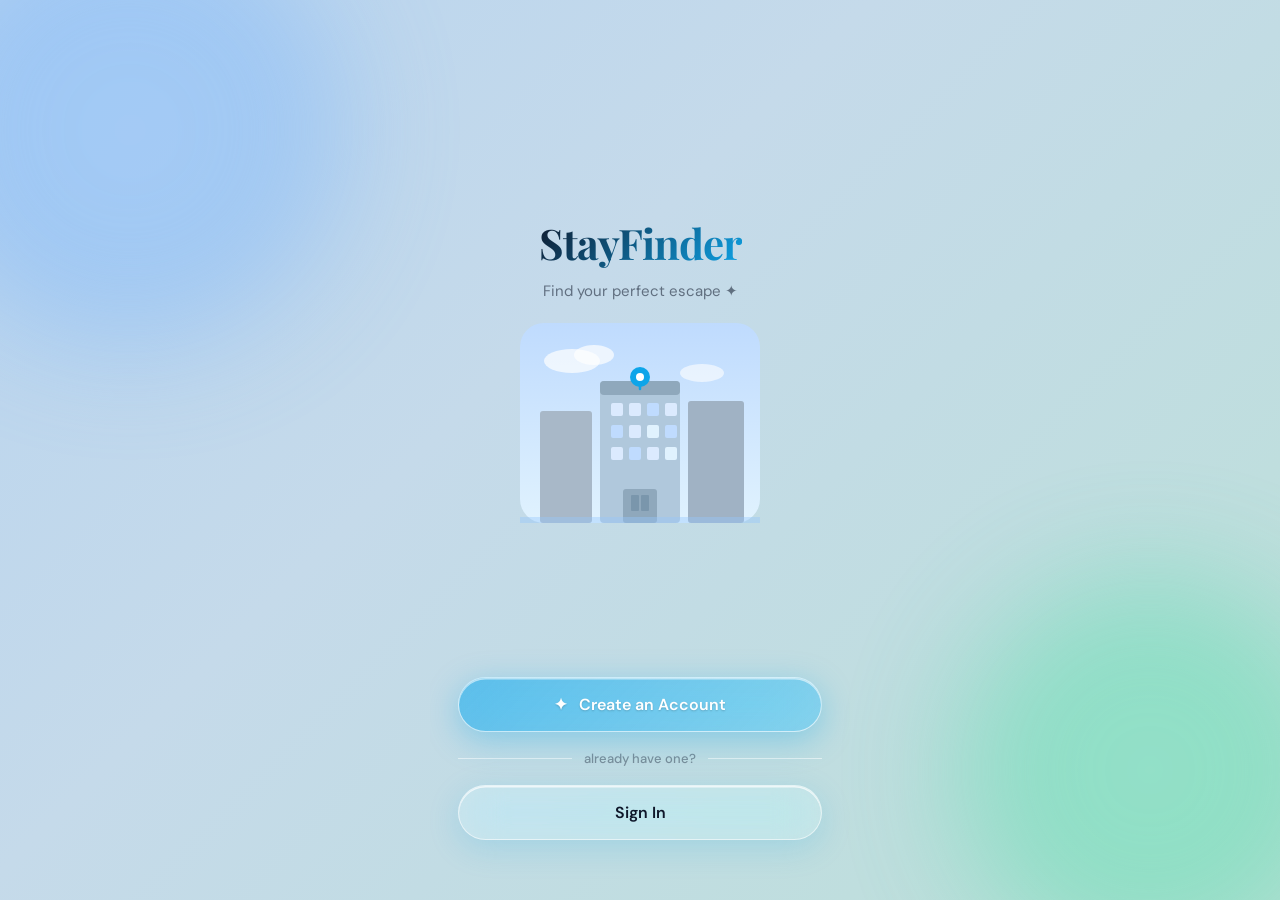
<file: kumaran.html>
<!DOCTYPE html>
<html lang="en">
<head>
<meta charset="UTF-8">
<meta name="viewport" content="width=device-width, initial-scale=1.0, maximum-scale=1.0, user-scalable=no">
<title>StayFinder</title>
<link href="https://fonts.googleapis.com/css2?family=DM+Sans:ital,opsz,wght@0,9..40,300;0,9..40,400;0,9..40,500;0,9..40,600;0,9..40,700;1,9..40,300&family=Playfair+Display:wght@600;700&display=swap" rel="stylesheet">
<style>
:root {
  --bg:#dce8f5; --white:#ffffff; --dark:#0f172a; --grey:#64748b;
  --teal:#0ea5e9; --teal2:#38bdf8; --star:#f59e0b; --radius:22px; --radius-sm:14px;
  --glass-bg:rgba(255,255,255,0.18); --glass-border:rgba(255,255,255,0.55);
  --glass-shadow:0 8px 32px rgba(14,165,233,0.18), 0 1.5px 0 rgba(255,255,255,0.7) inset;
  --glass-blur:blur(22px) saturate(1.8); --glass-hover-bg:rgba(255,255,255,0.30);
  --dglass-bg:rgba(15,23,42,0.35); --dglass-border:rgba(255,255,255,0.18);
  --dglass-shadow:0 8px 32px rgba(0,0,0,0.30), 0 1px 0 rgba(255,255,255,0.18) inset;
}
*{margin:0;padding:0;box-sizing:border-box;-webkit-tap-highlight-color:transparent;}
body{font-family:'DM Sans',sans-serif;background:linear-gradient(135deg,#b8d4f0 0%,#c5daea 40%,#bce0d8 100%);min-height:100vh;display:flex;justify-content:center;align-items:flex-start;}
body::before,body::after{content:'';position:fixed;border-radius:50%;filter:blur(60px);opacity:0.45;pointer-events:none;z-index:0;animation:blobDrift 12s ease-in-out infinite alternate;}
body::before{width:420px;height:420px;top:-80px;left:-80px;background:radial-gradient(circle,#93c5fd,#60a5fa);}
body::after{width:380px;height:380px;bottom:-60px;right:-60px;background:radial-gradient(circle,#6ee7b7,#34d399);animation-delay:-6s;}
@keyframes blobDrift{0%{transform:scale(1) translate(0,0);}100%{transform:scale(1.18) translate(30px,20px);}}
.phone{width:100%;max-width:420px;min-height:100vh;position:relative;overflow:hidden;z-index:1;}
.screen{display:none;flex-direction:column;min-height:100vh;animation:fadeUp .35s cubic-bezier(.4,0,.2,1);}
.screen.active{display:flex;}
@keyframes fadeUp{from{opacity:0;transform:translateY(18px) scale(.98);}to{opacity:1;transform:translateY(0) scale(1);}}

/* GLASS BTN */
.glass-btn{position:relative;display:inline-flex;align-items:center;justify-content:center;gap:10px;border-radius:999px;border:1.5px solid var(--glass-border);background:var(--glass-bg);backdrop-filter:var(--glass-blur);-webkit-backdrop-filter:var(--glass-blur);box-shadow:var(--glass-shadow);color:var(--dark);font-family:'DM Sans',sans-serif;font-weight:600;font-size:16px;cursor:pointer;transition:background .2s,box-shadow .2s,transform .15s;overflow:hidden;padding:16px 32px;width:100%;}
.glass-btn::before{content:'';position:absolute;top:-60%;left:-75%;width:50%;height:220%;background:linear-gradient(105deg,transparent 40%,rgba(255,255,255,0.55) 50%,transparent 60%);transform:skewX(-15deg);transition:left .45s ease;pointer-events:none;}
.glass-btn:hover::before,.glass-btn:active::before{left:125%;}
.glass-btn:hover{background:var(--glass-hover-bg);box-shadow:0 12px 40px rgba(14,165,233,0.22),0 1.5px 0 rgba(255,255,255,0.8) inset;}
.glass-btn:active{transform:scale(.97);}
.glass-btn-primary{background:linear-gradient(135deg,rgba(14,165,233,0.55) 0%,rgba(56,189,248,0.40) 100%);border-color:rgba(255,255,255,0.65);color:#fff;box-shadow:0 8px 32px rgba(14,165,233,0.35),0 1.5px 0 rgba(255,255,255,0.55) inset;text-shadow:0 1px 2px rgba(0,0,0,0.18);}
.glass-btn-primary:hover{background:linear-gradient(135deg,rgba(14,165,233,0.72),rgba(56,189,248,0.58));}
.glass-btn-dark{background:var(--dglass-bg);border-color:var(--dglass-border);color:#fff;box-shadow:var(--dglass-shadow);text-shadow:0 1px 3px rgba(0,0,0,0.3);}

/* GLASS INPUT */
.glass-input{width:100%;padding:15px 20px;border-radius:16px;border:1.5px solid rgba(255,255,255,0.55);background:rgba(255,255,255,0.22);backdrop-filter:blur(16px) saturate(1.5);-webkit-backdrop-filter:blur(16px) saturate(1.5);box-shadow:0 2px 12px rgba(14,165,233,0.08),0 1px 0 rgba(255,255,255,0.7) inset;font-family:'DM Sans',sans-serif;font-size:15px;color:var(--dark);outline:none;transition:border .2s,box-shadow .2s;}
.glass-input::placeholder{color:rgba(15,23,42,0.4);}
.glass-input:focus{border-color:rgba(14,165,233,0.6);box-shadow:0 0 0 3px rgba(14,165,233,0.12),0 1px 0 rgba(255,255,255,0.7) inset;}

.glass-card{background:rgba(255,255,255,0.28);border:1.5px solid rgba(255,255,255,0.6);backdrop-filter:blur(20px) saturate(1.6);-webkit-backdrop-filter:blur(20px) saturate(1.6);border-radius:var(--radius);box-shadow:0 8px 32px rgba(14,165,233,0.10),0 1px 0 rgba(255,255,255,0.8) inset;}

/* SPLASH */
#screen-splash{align-items:center;justify-content:flex-end;padding:0 28px 60px;gap:0;min-height:100vh;}
.splash-art{flex:1;display:flex;align-items:center;justify-content:center;flex-direction:column;gap:10px;padding-top:60px;}
.splash-logo{font-family:'Playfair Display',serif;font-size:42px;font-weight:700;background:linear-gradient(135deg,#0f172a 0%,#0ea5e9 100%);-webkit-background-clip:text;-webkit-text-fill-color:transparent;background-clip:text;letter-spacing:-1px;}
.splash-sub{font-size:15px;color:rgba(15,23,42,0.55);font-weight:400;}
.splash-buttons{display:flex;flex-direction:column;gap:14px;width:100%;}
.splash-divider{display:flex;align-items:center;gap:12px;margin:4px 0;}
.splash-divider-line{flex:1;height:1px;background:rgba(255,255,255,0.55);}
.splash-divider-text{font-size:13px;color:rgba(15,23,42,0.4);font-weight:500;}

/* AUTH */
#screen-signup,#screen-signin{padding:0 28px 40px;overflow-y:auto;}
.auth-header{padding:56px 0 0;margin-bottom:28px;}
.auth-back{width:42px;height:42px;border-radius:50%;background:rgba(255,255,255,0.28);border:1.5px solid rgba(255,255,255,0.6);backdrop-filter:blur(16px);-webkit-backdrop-filter:blur(16px);display:flex;align-items:center;justify-content:center;font-size:18px;cursor:pointer;margin-bottom:22px;box-shadow:0 2px 12px rgba(0,0,0,0.07);transition:transform .15s;}
.auth-back:active{transform:scale(.93);}
.auth-title{font-family:'Playfair Display',serif;font-size:30px;font-weight:700;color:var(--dark);margin-bottom:6px;}
.auth-subtitle{font-size:14px;color:var(--grey);}
.auth-form{display:flex;flex-direction:column;gap:14px;margin-bottom:22px;}
.input-label{font-size:11px;font-weight:700;color:rgba(15,23,42,0.5);margin-bottom:5px;text-transform:uppercase;letter-spacing:.7px;}
.input-wrap{display:flex;flex-direction:column;}
.auth-footer-text{text-align:center;font-size:14px;color:var(--grey);margin-top:16px;}
.auth-link{color:var(--teal);font-weight:700;cursor:pointer;}
.field-error{font-size:11px;color:#ef4444;margin-top:4px;padding-left:4px;display:none;}
.field-error.visible{display:block;}
.input-eye{position:relative;}
.input-eye .glass-input{padding-right:48px;}
.eye-toggle{position:absolute;right:14px;top:50%;transform:translateY(-50%);background:none;border:none;cursor:pointer;font-size:18px;color:var(--grey);padding:4px;}

/* HOME */
#screen-home{background:transparent;}
.home-header{padding:52px 24px 16px;display:flex;justify-content:space-between;align-items:center;}
.avatar{width:44px;height:44px;border-radius:50%;background:linear-gradient(135deg,#a78bfa,#60a5fa);display:flex;align-items:center;justify-content:center;color:white;font-weight:700;font-size:16px;border:2px solid rgba(255,255,255,0.7);box-shadow:0 4px 16px rgba(167,139,250,0.3);}
.notif-btn{width:42px;height:42px;border-radius:50%;background:rgba(255,255,255,0.3);border:1.5px solid rgba(255,255,255,0.6);backdrop-filter:blur(16px);-webkit-backdrop-filter:blur(16px);cursor:pointer;display:flex;align-items:center;justify-content:center;font-size:18px;box-shadow:0 2px 10px rgba(0,0,0,0.06);transition:transform .15s;}
.notif-btn:active{transform:scale(.93);}
.user-greeting{display:flex;flex-direction:column;text-align:center;}
.user-greeting-name{font-size:14px;font-weight:700;color:var(--dark);}
.user-greeting-loc{font-size:12px;color:var(--grey);}

/* CATEGORY FILTER PILLS */
.cat-row{display:flex;gap:10px;padding:0 20px 18px;overflow-x:auto;scrollbar-width:none;}
.cat-row::-webkit-scrollbar{display:none;}
.cat-pill{flex-shrink:0;padding:8px 18px;border-radius:999px;font-size:13px;font-weight:600;cursor:pointer;border:1.5px solid rgba(255,255,255,0.55);background:rgba(255,255,255,0.22);backdrop-filter:blur(14px);-webkit-backdrop-filter:blur(14px);color:var(--dark);transition:all .2s;box-shadow:0 2px 8px rgba(14,165,233,0.07);}
.cat-pill.active{background:linear-gradient(135deg,rgba(14,165,233,0.55),rgba(56,189,248,0.4));color:#fff;border-color:rgba(255,255,255,0.65);box-shadow:0 4px 16px rgba(14,165,233,0.3);}

.hero-card{margin:0 20px 22px;border-radius:var(--radius);overflow:hidden;position:relative;height:200px;cursor:pointer;box-shadow:0 16px 48px rgba(14,165,233,0.18);transition:transform .2s;}
.hero-card:active{transform:scale(.98);}
.hero-card-img{width:100%;height:100%;display:flex;align-items:center;justify-content:center;}
.hero-card-overlay{position:absolute;inset:0;background:linear-gradient(to top,rgba(0,0,0,0.52) 0%,rgba(0,0,0,0.05) 60%);padding:20px;display:flex;flex-direction:column;justify-content:flex-end;}
.hero-hotel-name{color:white;font-family:'Playfair Display',serif;font-size:21px;font-weight:600;}
.hero-rating{display:flex;align-items:center;gap:6px;margin-top:6px;}
.hero-rating .stars{color:var(--star);font-size:13px;}
.hero-rating .rating-val{color:rgba(255,255,255,.9);font-size:13px;font-weight:500;}
.fav-btn{position:absolute;top:14px;right:14px;padding:7px 14px;border-radius:999px;background:rgba(255,255,255,0.22);border:1.5px solid rgba(255,255,255,0.55);backdrop-filter:blur(14px);-webkit-backdrop-filter:blur(14px);color:white;font-size:16px;cursor:pointer;box-shadow:0 4px 16px rgba(0,0,0,0.12),0 1px 0 rgba(255,255,255,0.55) inset;transition:transform .15s,background .2s;}
.fav-btn:active{transform:scale(.92);}

.section-header{padding:0 24px 14px;display:flex;justify-content:space-between;align-items:center;}
.section-title{font-size:18px;font-weight:700;color:var(--dark);}
.see-all{font-size:13px;color:var(--teal);font-weight:700;cursor:pointer;}

.cards-row{display:flex;gap:14px;padding:0 20px 24px;overflow-x:auto;scrollbar-width:none;}
.cards-row::-webkit-scrollbar{display:none;}
.hotel-card-sm{min-width:155px;border-radius:var(--radius-sm);background:rgba(255,255,255,0.32);border:1.5px solid rgba(255,255,255,0.6);backdrop-filter:blur(18px) saturate(1.5);-webkit-backdrop-filter:blur(18px) saturate(1.5);box-shadow:0 6px 24px rgba(14,165,233,0.10),0 1px 0 rgba(255,255,255,0.8) inset;overflow:hidden;cursor:pointer;flex-shrink:0;transition:transform .2s;}
.hotel-card-sm:active{transform:scale(.97);}
.hotel-card-sm-img{height:95px;width:100%;display:flex;align-items:center;justify-content:center;font-size:32px;position:relative;}
.img1{background:linear-gradient(135deg,#ffecd2,#fcb69f);}
.img2{background:linear-gradient(135deg,#a1c4fd,#c2e9fb);}
.img3{background:linear-gradient(135deg,#d4fc79,#96e6a1);}
.img4{background:linear-gradient(135deg,#fccb90,#d57eeb);}
.img5{background:linear-gradient(135deg,#e0c3fc,#8ec5fc);}
.img6{background:linear-gradient(135deg,#fddb92,#d1fdff);}
.img7{background:linear-gradient(135deg,#f6d365,#fda085);}
.img8{background:linear-gradient(135deg,#a8edea,#fed6e3);}
.hotel-card-sm-body{padding:10px 12px;}
.hotel-card-sm-name{font-size:13px;font-weight:700;color:var(--dark);margin-bottom:5px;}
.hotel-card-sm-row{display:flex;justify-content:space-between;align-items:center;}
.hotel-card-sm-price{font-size:14px;font-weight:700;color:var(--dark);}
.hotel-card-sm-rating{font-size:11px;color:var(--grey);}
.sm-save-btn{position:absolute;top:8px;right:8px;width:28px;height:28px;border-radius:50%;background:rgba(255,255,255,0.3);border:1px solid rgba(255,255,255,0.6);backdrop-filter:blur(10px);display:flex;align-items:center;justify-content:center;font-size:13px;cursor:pointer;transition:transform .15s;}
.sm-save-btn:active{transform:scale(.88);}

/* BOTTOM NAV */
.bottom-nav{position:fixed;bottom:20px;left:50%;transform:translateX(-50%);display:flex;align-items:center;justify-content:space-around;background:rgba(255,255,255,0.28);border:1.5px solid rgba(255,255,255,0.65);backdrop-filter:blur(24px) saturate(1.8);-webkit-backdrop-filter:blur(24px) saturate(1.8);border-radius:999px;padding:10px 20px 14px;box-shadow:0 8px 32px rgba(14,165,233,0.15),0 1.5px 0 rgba(255,255,255,0.9) inset;width:calc(100% - 48px);max-width:372px;z-index:200;}
.nav-btn{display:flex;flex-direction:column;align-items:center;gap:3px;background:none;border:none;cursor:pointer;padding:4px 14px;font-size:10px;color:rgba(15,23,42,0.45);font-family:'DM Sans',sans-serif;font-weight:600;}
.nav-btn.active{color:var(--teal);}
.nav-btn .icon{font-size:20px;}
.nav-center-btn{width:50px;height:50px;border-radius:50%;background:linear-gradient(135deg,rgba(14,165,233,0.65),rgba(56,189,248,0.5));border:2px solid rgba(255,255,255,0.7);backdrop-filter:blur(16px);-webkit-backdrop-filter:blur(16px);box-shadow:0 4px 20px rgba(14,165,233,0.45),0 1px 0 rgba(255,255,255,0.7) inset;font-size:22px;cursor:pointer;display:flex;align-items:center;justify-content:center;transition:transform .2s;}
.nav-center-btn:active{transform:scale(.93);}

/* DETAIL */
#screen-detail{background:transparent;}
.detail-hero{height:255px;position:relative;background:linear-gradient(135deg,#e0e7ef,#c8d8e8);display:flex;align-items:center;justify-content:center;overflow:hidden;}
.detail-back-btn{position:absolute;top:52px;left:20px;width:42px;height:42px;border-radius:50%;background:rgba(255,255,255,0.32);border:1.5px solid rgba(255,255,255,0.65);backdrop-filter:blur(16px);-webkit-backdrop-filter:blur(16px);display:flex;align-items:center;justify-content:center;font-size:18px;cursor:pointer;box-shadow:0 4px 16px rgba(0,0,0,0.10),0 1px 0 rgba(255,255,255,0.7) inset;transition:transform .15s;}
.detail-back-btn:active{transform:scale(.93);}
.detail-save-btn{position:absolute;top:52px;right:20px;width:42px;height:42px;border-radius:50%;background:rgba(255,255,255,0.32);border:1.5px solid rgba(255,255,255,0.65);backdrop-filter:blur(16px);-webkit-backdrop-filter:blur(16px);display:flex;align-items:center;justify-content:center;font-size:20px;cursor:pointer;box-shadow:0 4px 16px rgba(0,0,0,0.10);transition:transform .15s;}
.detail-save-btn:active{transform:scale(.93);}
.detail-tabs{display:flex;padding:0 24px;border-bottom:1px solid rgba(255,255,255,0.45);background:rgba(255,255,255,0.14);backdrop-filter:blur(10px);-webkit-backdrop-filter:blur(10px);}
.detail-tab{padding:14px 0;margin-right:28px;font-size:14px;font-weight:600;color:var(--grey);border:none;background:none;cursor:pointer;border-bottom:2.5px solid transparent;transition:all .2s;}
.detail-tab.active{color:var(--dark);border-bottom-color:var(--teal);}
.detail-body{padding:20px 24px;flex:1;overflow-y:auto;padding-bottom:110px;}
.detail-hotel-name{font-family:'Playfair Display',serif;font-size:22px;font-weight:700;color:var(--dark);margin-bottom:4px;}
.detail-location{color:var(--grey);font-size:13px;margin-bottom:14px;}
.detail-price{font-size:28px;font-weight:700;color:var(--dark);}
.detail-price-sub{font-size:13px;color:var(--grey);}
.detail-guests{display:flex;align-items:center;margin-bottom:12px;}
.guest-avatar{width:34px;height:34px;border-radius:50%;border:2.5px solid rgba(255,255,255,0.8);margin-right:-10px;display:flex;align-items:center;justify-content:center;font-size:13px;font-weight:700;color:white;}
.ga1{background:#f97316;}.ga2{background:#6366f1;}.ga3{background:#14b8a6;}
.guest-count{margin-left:22px;font-size:13px;color:var(--grey);}
.detail-stars{display:flex;align-items:center;gap:7px;margin-bottom:18px;}
.detail-stars .star-icons{color:var(--star);font-size:16px;letter-spacing:1px;}
.detail-stars .rating-text{font-size:14px;font-weight:700;color:var(--dark);}
.detail-stars .reviews{font-size:12px;color:var(--grey);}
.amenities-row{display:flex;gap:10px;margin:14px 0;flex-wrap:wrap;}
.amenity-chip{background:rgba(255,255,255,0.35);border:1px solid rgba(255,255,255,0.6);backdrop-filter:blur(12px);-webkit-backdrop-filter:blur(12px);border-radius:999px;padding:6px 14px;font-size:12px;color:var(--dark);font-weight:500;display:flex;align-items:center;gap:5px;box-shadow:0 2px 8px rgba(14,165,233,0.07),0 1px 0 rgba(255,255,255,0.8) inset;}
.detail-desc-title{font-size:16px;font-weight:700;color:var(--dark);margin-bottom:8px;}
.detail-desc-text{font-size:13px;color:var(--grey);line-height:1.75;}
.detail-desc-more{color:var(--teal);font-weight:700;cursor:pointer;}

/* REVIEWS SECTION */
.reviews-section{margin-top:20px;}
.reviews-title{font-size:16px;font-weight:700;color:var(--dark);margin-bottom:12px;}
.review-card{background:rgba(255,255,255,0.3);border:1px solid rgba(255,255,255,0.55);backdrop-filter:blur(12px);-webkit-backdrop-filter:blur(12px);border-radius:16px;padding:14px;margin-bottom:10px;box-shadow:0 2px 10px rgba(14,165,233,0.06);}
.review-header{display:flex;align-items:center;justify-content:space-between;margin-bottom:8px;}
.review-user{display:flex;align-items:center;gap:8px;}
.review-avatar{width:30px;height:30px;border-radius:50%;display:flex;align-items:center;justify-content:center;font-size:12px;font-weight:700;color:white;}
.review-name{font-size:13px;font-weight:700;color:var(--dark);}
.review-date{font-size:11px;color:var(--grey);}
.review-stars{color:var(--star);font-size:12px;}
.review-text{font-size:12px;color:var(--grey);line-height:1.6;}

.swipe-btn-container{position:fixed;bottom:0;left:50%;transform:translateX(-50%);width:100%;max-width:420px;padding:16px 24px 36px;background:linear-gradient(to top,rgba(220,232,245,0.97) 60%,transparent);z-index:150;}

/* MAP */
#screen-map{background:transparent;}
.map-header{padding:52px 24px 14px;display:flex;justify-content:space-between;align-items:center;}
.map-title{font-size:18px;font-weight:700;color:var(--dark);}
.map-area{margin:0 20px;border-radius:var(--radius);overflow:hidden;box-shadow:0 12px 40px rgba(14,165,233,0.18);height:235px;border:1.5px solid rgba(255,255,255,0.55);}
.map-info-cards{display:flex;gap:12px;padding:14px 20px;}
.map-info-card{flex:1;border-radius:var(--radius-sm);padding:14px;display:flex;align-items:center;gap:10px;}
.map-info-icon{width:40px;height:40px;border-radius:50%;background:rgba(255,255,255,0.35);border:1.5px solid rgba(255,255,255,0.6);display:flex;align-items:center;justify-content:center;font-size:18px;}
.map-info-val{font-size:16px;font-weight:700;color:var(--dark);}
.map-info-label{font-size:11px;color:var(--grey);margin-top:2px;}
.invite-section{padding:0 20px 14px;}
.invite-title{font-size:15px;font-weight:700;color:var(--dark);margin-bottom:12px;}
.invite-row{display:flex;align-items:center;justify-content:space-between;}
.invite-avatars{display:flex;}
.invite-status{background:rgba(14,165,233,0.15);border:1.5px solid rgba(14,165,233,0.3);color:var(--teal);font-size:12px;font-weight:700;padding:6px 14px;border-radius:999px;backdrop-filter:blur(8px);-webkit-backdrop-filter:blur(8px);}
.map-swipe-btn-container{position:fixed;bottom:0;left:50%;transform:translateX(-50%);width:100%;max-width:420px;padding:16px 24px 36px;background:linear-gradient(to top,rgba(220,232,245,0.97) 60%,transparent);z-index:150;}

/* SEARCH SCREEN */
#screen-search{background:transparent;padding:52px 20px 100px;overflow-y:auto;}
.search-header{margin-bottom:20px;}
.search-title{font-family:'Playfair Display',serif;font-size:26px;font-weight:700;color:var(--dark);margin-bottom:14px;}
.search-bar-wrap{position:relative;}
.search-bar-wrap .glass-input{padding-left:44px;font-size:14px;}
.search-icon{position:absolute;left:14px;top:50%;transform:translateY(-50%);font-size:18px;pointer-events:none;}
.search-clear{position:absolute;right:14px;top:50%;transform:translateY(-50%);background:none;border:none;cursor:pointer;font-size:18px;color:var(--grey);display:none;}
.filter-row{display:flex;gap:10px;margin:14px 0;overflow-x:auto;scrollbar-width:none;padding-bottom:2px;}
.filter-row::-webkit-scrollbar{display:none;}
.filter-chip{flex-shrink:0;padding:7px 16px;border-radius:999px;font-size:12px;font-weight:600;cursor:pointer;border:1.5px solid rgba(255,255,255,0.55);background:rgba(255,255,255,0.22);backdrop-filter:blur(14px);color:var(--dark);transition:all .2s;}
.filter-chip.active{background:linear-gradient(135deg,rgba(14,165,233,0.5),rgba(56,189,248,0.35));color:#fff;border-color:rgba(255,255,255,0.65);}
.search-results-label{font-size:13px;font-weight:700;color:var(--grey);margin-bottom:12px;}
.search-result-card{display:flex;gap:14px;background:rgba(255,255,255,0.28);border:1.5px solid rgba(255,255,255,0.6);backdrop-filter:blur(18px);-webkit-backdrop-filter:blur(18px);border-radius:18px;padding:12px;margin-bottom:12px;cursor:pointer;box-shadow:0 4px 16px rgba(14,165,233,0.08);transition:transform .2s;}
.search-result-card:active{transform:scale(.98);}
.search-result-img{width:80px;height:80px;border-radius:14px;flex-shrink:0;display:flex;align-items:center;justify-content:center;font-size:28px;}
.search-result-info{flex:1;min-width:0;}
.search-result-name{font-size:14px;font-weight:700;color:var(--dark);margin-bottom:3px;white-space:nowrap;overflow:hidden;text-overflow:ellipsis;}
.search-result-loc{font-size:12px;color:var(--grey);margin-bottom:6px;}
.search-result-row{display:flex;justify-content:space-between;align-items:center;}
.search-result-price{font-size:14px;font-weight:700;color:var(--dark);}
.search-result-rating{font-size:12px;color:var(--grey);}
.no-results{text-align:center;padding:40px 20px;color:var(--grey);}
.no-results .no-icon{font-size:40px;margin-bottom:10px;}
.no-results p{font-size:14px;}

/* SAVED SCREEN */
#screen-saved{background:transparent;padding:52px 20px 100px;overflow-y:auto;}
.saved-header{margin-bottom:20px;}
.saved-title{font-family:'Playfair Display',serif;font-size:26px;font-weight:700;color:var(--dark);margin-bottom:4px;}
.saved-sub{font-size:13px;color:var(--grey);}
.saved-empty{text-align:center;padding:60px 20px;color:var(--grey);}
.saved-empty .empty-icon{font-size:48px;margin-bottom:14px;}
.saved-empty p{font-size:14px;line-height:1.6;}
.saved-card{display:flex;gap:14px;background:rgba(255,255,255,0.28);border:1.5px solid rgba(255,255,255,0.6);backdrop-filter:blur(18px);-webkit-backdrop-filter:blur(18px);border-radius:18px;padding:12px;margin-bottom:12px;cursor:pointer;box-shadow:0 4px 16px rgba(14,165,233,0.08);position:relative;transition:transform .2s;}
.saved-card:active{transform:scale(.98);}
.saved-card-img{width:80px;height:80px;border-radius:14px;flex-shrink:0;display:flex;align-items:center;justify-content:center;font-size:28px;}
.saved-card-info{flex:1;min-width:0;}
.saved-card-name{font-size:14px;font-weight:700;color:var(--dark);margin-bottom:3px;}
.saved-card-loc{font-size:12px;color:var(--grey);margin-bottom:6px;}
.saved-card-row{display:flex;justify-content:space-between;align-items:center;}
.saved-card-price{font-size:14px;font-weight:700;color:var(--dark);}
.saved-card-rating{font-size:12px;color:var(--grey);}
.saved-remove-btn{position:absolute;top:10px;right:10px;width:28px;height:28px;border-radius:50%;background:rgba(239,68,68,0.15);border:1px solid rgba(239,68,68,0.3);display:flex;align-items:center;justify-content:center;font-size:14px;cursor:pointer;transition:transform .15s;}
.saved-remove-btn:active{transform:scale(.88);}

/* PROFILE SCREEN */
#screen-profile{background:transparent;padding:52px 20px 100px;overflow-y:auto;}
.profile-header{display:flex;flex-direction:column;align-items:center;margin-bottom:28px;}
.profile-avatar-big{width:84px;height:84px;border-radius:50%;background:linear-gradient(135deg,#a78bfa,#60a5fa);display:flex;align-items:center;justify-content:center;font-size:34px;font-weight:700;color:white;border:3px solid rgba(255,255,255,0.7);box-shadow:0 8px 24px rgba(167,139,250,0.35);margin-bottom:14px;}
.profile-name{font-family:'Playfair Display',serif;font-size:22px;font-weight:700;color:var(--dark);margin-bottom:4px;}
.profile-email{font-size:13px;color:var(--grey);margin-bottom:16px;}
.profile-stats{display:flex;gap:12px;width:100%;margin-bottom:24px;}
.stat-card{flex:1;border-radius:18px;padding:14px 10px;text-align:center;}
.stat-val{font-size:22px;font-weight:700;color:var(--dark);}
.stat-label{font-size:11px;color:var(--grey);margin-top:2px;}
.profile-section-title{font-size:15px;font-weight:700;color:var(--dark);margin-bottom:12px;}
.profile-menu-item{display:flex;align-items:center;justify-content:space-between;background:rgba(255,255,255,0.28);border:1.5px solid rgba(255,255,255,0.6);backdrop-filter:blur(18px);-webkit-backdrop-filter:blur(18px);border-radius:16px;padding:14px 16px;margin-bottom:10px;cursor:pointer;box-shadow:0 2px 8px rgba(14,165,233,0.06);transition:transform .2s;}
.profile-menu-item:active{transform:scale(.98);}
.profile-menu-left{display:flex;align-items:center;gap:12px;}
.profile-menu-icon{font-size:20px;}
.profile-menu-text{font-size:14px;font-weight:600;color:var(--dark);}
.profile-menu-sub{font-size:11px;color:var(--grey);margin-top:1px;}
.profile-menu-arrow{color:var(--grey);font-size:16px;}
.profile-logout-btn{margin-top:8px;}

/* BOOKING HISTORY */
.booking-card{background:rgba(255,255,255,0.28);border:1.5px solid rgba(255,255,255,0.6);backdrop-filter:blur(18px);-webkit-backdrop-filter:blur(18px);border-radius:18px;padding:14px;margin-bottom:10px;box-shadow:0 4px 16px rgba(14,165,233,0.06);}
.booking-header{display:flex;justify-content:space-between;align-items:flex-start;margin-bottom:8px;}
.booking-hotel{font-size:14px;font-weight:700;color:var(--dark);}
.booking-status{font-size:11px;font-weight:700;padding:4px 10px;border-radius:999px;}
.status-confirmed{background:rgba(34,197,94,0.15);color:#16a34a;border:1px solid rgba(34,197,94,0.3);}
.status-upcoming{background:rgba(14,165,233,0.15);color:var(--teal);border:1px solid rgba(14,165,233,0.3);}
.booking-detail{font-size:12px;color:var(--grey);display:flex;gap:12px;flex-wrap:wrap;}

/* TOAST */
.toast{position:fixed;bottom:90px;left:50%;transform:translateX(-50%) translateY(16px);background:rgba(15,23,42,0.85);color:white;backdrop-filter:blur(16px);-webkit-backdrop-filter:blur(16px);border:1px solid rgba(255,255,255,0.2);padding:11px 24px;border-radius:999px;font-size:13px;font-weight:600;opacity:0;transition:all .3s cubic-bezier(.4,0,.2,1);z-index:999;white-space:nowrap;pointer-events:none;box-shadow:0 8px 24px rgba(0,0,0,0.2);}
.toast.show{opacity:1;transform:translateX(-50%) translateY(0);}
.pb-nav{padding-bottom:100px;}
</style>
</head>
<body>
<div class="phone">

<!-- ═══ SPLASH ═══ -->
<div class="screen active" id="screen-splash">
  <div class="splash-art">
    <div class="splash-logo">StayFinder</div>
    <div class="splash-sub">Find your perfect escape ✦</div>
    <svg width="240" height="200" viewBox="0 0 240 200" fill="none" style="margin-top:12px">
      <defs><linearGradient id="sky" x1="0" y1="0" x2="0" y2="1"><stop offset="0%" stop-color="#bfdbfe"/><stop offset="100%" stop-color="#e0f2fe"/></linearGradient></defs>
      <rect width="240" height="200" rx="24" fill="url(#sky)"/>
      <ellipse cx="52" cy="38" rx="28" ry="12" fill="white" opacity=".7"/>
      <ellipse cx="74" cy="32" rx="20" ry="10" fill="white" opacity=".7"/>
      <ellipse cx="182" cy="50" rx="22" ry="9" fill="white" opacity=".6"/>
      <rect x="80" y="58" width="80" height="142" fill="#b0c8dc" rx="4"/>
      <rect x="80" y="58" width="80" height="14" fill="#8fa8bc" rx="4"/>
      <rect x="20" y="88" width="52" height="112" fill="#a8b8c8" rx="3"/>
      <rect x="168" y="78" width="56" height="122" fill="#a0b2c4" rx="3"/>
      <rect x="91" y="80" width="12" height="13" fill="#dbeafe" rx="2"/><rect x="109" y="80" width="12" height="13" fill="#dbeafe" rx="2"/>
      <rect x="127" y="80" width="12" height="13" fill="#bfdbfe" rx="2"/><rect x="145" y="80" width="12" height="13" fill="#dbeafe" rx="2"/>
      <rect x="91" y="102" width="12" height="13" fill="#bfdbfe" rx="2"/><rect x="109" y="102" width="12" height="13" fill="#dbeafe" rx="2"/>
      <rect x="127" y="102" width="12" height="13" fill="#e0f2fe" rx="2"/><rect x="145" y="102" width="12" height="13" fill="#bfdbfe" rx="2"/>
      <rect x="91" y="124" width="12" height="13" fill="#dbeafe" rx="2"/><rect x="109" y="124" width="12" height="13" fill="#bfdbfe" rx="2"/>
      <rect x="127" y="124" width="12" height="13" fill="#dbeafe" rx="2"/><rect x="145" y="124" width="12" height="13" fill="#e0f2fe" rx="2"/>
      <rect x="103" y="166" width="34" height="34" fill="#8fa8bc" rx="3"/>
      <rect x="111" y="172" width="8" height="16" fill="#7a96ac" rx="1"/><rect x="121" y="172" width="8" height="16" fill="#7a96ac" rx="1"/>
      <rect x="0" y="194" width="240" height="8" fill="#93c5fd" opacity=".4"/>
      <circle cx="120" cy="54" r="10" fill="#0ea5e9"/><circle cx="120" cy="54" r="4" fill="white"/>
      <line x1="120" y1="60" x2="120" y2="66" stroke="#0ea5e9" stroke-width="2.5" stroke-linecap="round"/>
    </svg>
  </div>
  <div class="splash-buttons">
    <button class="glass-btn glass-btn-primary" onclick="goTo('screen-signup')">✦ &nbsp; Create an Account</button>
    <div class="splash-divider"><div class="splash-divider-line"></div><div class="splash-divider-text">already have one?</div><div class="splash-divider-line"></div></div>
    <button class="glass-btn" onclick="goTo('screen-signin')">Sign In</button>
  </div>
</div>

<!-- ═══ SIGN UP ═══ -->
<div class="screen" id="screen-signup">
  <div class="auth-header">
    <button class="auth-back" onclick="goTo('screen-splash')">←</button>
    <div class="auth-title">Create Account</div>
    <div class="auth-subtitle">Join StayFinder and discover amazing stays 🏨</div>
  </div>
  <div class="auth-form">
    <div class="input-wrap"><div class="input-label">Full Name</div><input class="glass-input" id="su-name" type="text" placeholder="e.g. Kumaran K" autocomplete="name"><div class="field-error" id="su-name-err">Please enter your name</div></div>
    <div class="input-wrap"><div class="input-label">Email</div><input class="glass-input" id="su-email" type="email" placeholder="you@example.com" autocomplete="email"><div class="field-error" id="su-email-err">Enter a valid email</div></div>
    <div class="input-wrap"><div class="input-label">Password</div><div class="input-eye"><input class="glass-input" id="su-pass" type="password" placeholder="Min 6 characters"><button class="eye-toggle" onclick="togglePass('su-pass',this)">👁️</button></div><div class="field-error" id="su-pass-err">Password must be at least 6 characters</div></div>
    <div class="input-wrap"><div class="input-label">Confirm Password</div><div class="input-eye"><input class="glass-input" id="su-cpass" type="password" placeholder="Repeat password"><button class="eye-toggle" onclick="togglePass('su-cpass',this)">👁️</button></div><div class="field-error" id="su-cpass-err">Passwords do not match</div></div>
  </div>
  <button class="glass-btn glass-btn-primary" onclick="doSignup()">Create Account &nbsp;→</button>
  <div class="auth-footer-text">Already have an account? <span class="auth-link" onclick="goTo('screen-signin')">Sign In</span></div>
</div>

<!-- ═══ SIGN IN ═══ -->
<div class="screen" id="screen-signin">
  <div class="auth-header">
    <button class="auth-back" onclick="goTo('screen-splash')">←</button>
    <div class="auth-title">Welcome back 👋</div>
    <div class="auth-subtitle">Sign in to continue exploring</div>
  </div>
  <div class="auth-form">
    <div class="input-wrap"><div class="input-label">Email</div><input class="glass-input" id="si-email" type="email" placeholder="you@example.com" autocomplete="email"><div class="field-error" id="si-email-err">Enter a valid email</div></div>
    <div class="input-wrap"><div class="input-label">Password</div><div class="input-eye"><input class="glass-input" id="si-pass" type="password" placeholder="Your password"><button class="eye-toggle" onclick="togglePass('si-pass',this)">👁️</button></div><div class="field-error" id="si-pass-err">Incorrect email or password</div></div>
  </div>
  <button class="glass-btn glass-btn-primary" onclick="doSignin()">Sign In &nbsp;→</button>
  <div class="auth-footer-text" style="margin-top:16px;">Don't have an account? <span class="auth-link" onclick="goTo('screen-signup')">Sign Up</span></div>
</div>

<!-- ═══ HOME ═══ -->
<div class="screen" id="screen-home">
  <div class="home-header">
    <div class="avatar" id="home-avatar">K</div>
    <div class="user-greeting"><div class="user-greeting-name" id="home-greeting">Hey there!</div><div class="user-greeting-loc">📍 Chennai, India</div></div>
    <button class="notif-btn" onclick="goTo('screen-profile')">👤</button>
  </div>

  <!-- Category filter pills -->
  <div class="cat-row">
    <div class="cat-pill active" onclick="filterCat(this,'all')">🌍 All</div>
    <div class="cat-pill" onclick="filterCat(this,'luxury')">👑 Luxury</div>
    <div class="cat-pill" onclick="filterCat(this,'budget')">💰 Budget</div>
    <div class="cat-pill" onclick="filterCat(this,'beach')">🏖️ Beach</div>
    <div class="cat-pill" onclick="filterCat(this,'mountain')">🏔️ Mountain</div>
    <div class="cat-pill" onclick="filterCat(this,'city')">🏙️ City</div>
  </div>

  <!-- Hero featured card -->
  <div class="hero-card" onclick="openDetail(0)">
    <div class="hero-card-img" style="background:linear-gradient(135deg,#ff9966,#ff5e62);">
      <svg width="120" height="100" viewBox="0 0 120 100" fill="none">
        <rect x="30" y="20" width="60" height="80" fill="rgba(255,255,255,0.35)" rx="4"/>
        <rect x="10" y="40" width="30" height="60" fill="rgba(255,255,255,0.28)" rx="3"/>
        <rect x="80" y="35" width="35" height="65" fill="rgba(255,255,255,0.28)" rx="3"/>
        <rect x="38" y="30" width="8" height="10" fill="rgba(255,255,255,0.5)" rx="1"/><rect x="52" y="30" width="8" height="10" fill="rgba(255,255,255,0.5)" rx="1"/><rect x="66" y="30" width="8" height="10" fill="rgba(255,255,255,0.5)" rx="1"/>
        <rect x="38" y="48" width="8" height="10" fill="rgba(255,255,255,0.5)" rx="1"/><rect x="52" y="48" width="8" height="10" fill="rgba(255,255,255,0.5)" rx="1"/><rect x="66" y="48" width="8" height="10" fill="rgba(255,255,255,0.5)" rx="1"/>
        <rect x="50" y="70" width="20" height="30" fill="rgba(0,0,0,0.15)" rx="2"/>
      </svg>
    </div>
    <div class="hero-card-overlay">
      <div class="hero-hotel-name">The Orange Hotel</div>
      <div class="hero-rating"><span class="stars">★★★★★</span><span class="rating-val">4.7 · Featured</span></div>
    </div>
    <button class="fav-btn" id="fav-hero" onclick="event.stopPropagation();toggleSaveHero(this,0)">♡</button>
  </div>

  <div class="section-header">
    <div class="section-title">Best Match</div>
    <div class="see-all" onclick="goTo('screen-search')">See All</div>
  </div>
  <div class="cards-row" id="home-cards-row"></div>

  <div class="section-header" style="margin-top:4px;">
    <div class="section-title">Top Rated</div>
    <div class="see-all" onclick="goTo('screen-search')">See All</div>
  </div>
  <div class="cards-row" id="home-top-row"></div>

  <div class="pb-nav"></div>
  <div class="bottom-nav">
    <button class="nav-btn active" id="nav-home" onclick="switchNav('home')"><span class="icon">🏠</span>Home</button>
    <button class="nav-btn" id="nav-search" onclick="switchNav('search')"><span class="icon">🔍</span>Search</button>
    <button class="nav-center-btn" onclick="switchNav('search')">🔍</button>
    <button class="nav-btn" id="nav-saved" onclick="switchNav('saved')"><span class="icon">❤️</span>Saved</button>
    <button class="nav-btn" id="nav-profile" onclick="switchNav('profile')"><span class="icon">👤</span>Profile</button>
  </div>
</div>

<!-- ═══ SEARCH ═══ -->
<div class="screen" id="screen-search">
  <div class="search-header">
    <div class="search-title">Explore Hotels</div>
    <div class="search-bar-wrap">
      <span class="search-icon">🔍</span>
      <input class="glass-input" id="search-input" type="text" placeholder="Search by name or city…" oninput="doSearch()" autocomplete="off">
      <button class="search-clear" id="search-clear-btn" onclick="clearSearch()">✕</button>
    </div>
    <div class="filter-row">
      <div class="filter-chip active" onclick="setFilter(this,'all')">All</div>
      <div class="filter-chip" onclick="setFilter(this,'luxury')">👑 Luxury</div>
      <div class="filter-chip" onclick="setFilter(this,'budget')">💰 Budget</div>
      <div class="filter-chip" onclick="setFilter(this,'beach')">🏖️ Beach</div>
      <div class="filter-chip" onclick="setFilter(this,'mountain')">🏔️ Mountain</div>
      <div class="filter-chip" onclick="setFilter(this,'city')">🏙️ City</div>
    </div>
  </div>
  <div class="search-results-label" id="search-label">All Hotels (12)</div>
  <div id="search-results"></div>
  <div class="pb-nav"></div>
  <div class="bottom-nav">
    <button class="nav-btn" id="nav-home2" onclick="switchNav('home')"><span class="icon">🏠</span>Home</button>
    <button class="nav-btn active" id="nav-search2" onclick="switchNav('search')"><span class="icon">🔍</span>Search</button>
    <button class="nav-center-btn" onclick="switchNav('search')">🔍</button>
    <button class="nav-btn" id="nav-saved2" onclick="switchNav('saved')"><span class="icon">❤️</span>Saved</button>
    <button class="nav-btn" id="nav-profile2" onclick="switchNav('profile')"><span class="icon">👤</span>Profile</button>
  </div>
</div>

<!-- ═══ SAVED ═══ -->
<div class="screen" id="screen-saved">
  <div class="saved-header">
    <div class="saved-title">Saved Places ❤️</div>
    <div class="saved-sub" id="saved-count-label">0 saved hotels</div>
  </div>
  <div id="saved-list"></div>
  <div class="pb-nav"></div>
  <div class="bottom-nav">
    <button class="nav-btn" id="nav-home3" onclick="switchNav('home')"><span class="icon">🏠</span>Home</button>
    <button class="nav-btn" id="nav-search3" onclick="switchNav('search')"><span class="icon">🔍</span>Search</button>
    <button class="nav-center-btn" onclick="switchNav('search')">🔍</button>
    <button class="nav-btn active" id="nav-saved3" onclick="switchNav('saved')"><span class="icon">❤️</span>Saved</button>
    <button class="nav-btn" id="nav-profile3" onclick="switchNav('profile')"><span class="icon">👤</span>Profile</button>
  </div>
</div>

<!-- ═══ PROFILE ═══ -->
<div class="screen" id="screen-profile">
  <div class="profile-header">
    <div class="profile-avatar-big" id="profile-avatar-big">K</div>
    <div class="profile-name" id="profile-name">User</div>
    <div class="profile-email" id="profile-email">user@example.com</div>
    <div class="profile-stats">
      <div class="stat-card glass-card"><div class="stat-val" id="stat-saved">0</div><div class="stat-label">Saved</div></div>
      <div class="stat-card glass-card"><div class="stat-val" id="stat-bookings">0</div><div class="stat-label">Bookings</div></div>
      <div class="stat-card glass-card"><div class="stat-val" id="stat-reviews">0</div><div class="stat-label">Reviews</div></div>
    </div>
  </div>

  <div class="profile-section-title">Recent Bookings</div>
  <div id="booking-history-list"></div>

  <div class="profile-section-title" style="margin-top:18px;">Account</div>
  <div class="profile-menu-item" onclick="showToast('✏️ Edit profile — coming soon!')">
    <div class="profile-menu-left"><div class="profile-menu-icon">✏️</div><div><div class="profile-menu-text">Edit Profile</div><div class="profile-menu-sub">Update your name &amp; photo</div></div></div>
    <div class="profile-menu-arrow">›</div>
  </div>
  <div class="profile-menu-item" onclick="showToast('🔔 Notifications — coming soon!')">
    <div class="profile-menu-left"><div class="profile-menu-icon">🔔</div><div><div class="profile-menu-text">Notifications</div><div class="profile-menu-sub">Manage alerts &amp; deals</div></div></div>
    <div class="profile-menu-arrow">›</div>
  </div>
  <div class="profile-menu-item" onclick="showToast('🔒 Password changed!')">
    <div class="profile-menu-left"><div class="profile-menu-icon">🔒</div><div><div class="profile-menu-text">Change Password</div><div class="profile-menu-sub">Keep your account secure</div></div></div>
    <div class="profile-menu-arrow">›</div>
  </div>
  <div class="profile-menu-item" onclick="showToast('🌍 Currency set to INR ₹')">
    <div class="profile-menu-left"><div class="profile-menu-icon">🌍</div><div><div class="profile-menu-text">Currency &amp; Language</div><div class="profile-menu-sub">INR · English</div></div></div>
    <div class="profile-menu-arrow">›</div>
  </div>
  <div class="profile-menu-item profile-logout-btn" onclick="doLogout()">
    <div class="profile-menu-left"><div class="profile-menu-icon">🚪</div><div><div class="profile-menu-text" style="color:#ef4444;">Sign Out</div><div class="profile-menu-sub">See you next time</div></div></div>
    <div class="profile-menu-arrow">›</div>
  </div>

  <div class="pb-nav"></div>
  <div class="bottom-nav">
    <button class="nav-btn" id="nav-home4" onclick="switchNav('home')"><span class="icon">🏠</span>Home</button>
    <button class="nav-btn" id="nav-search4" onclick="switchNav('search')"><span class="icon">🔍</span>Search</button>
    <button class="nav-center-btn" onclick="switchNav('search')">🔍</button>
    <button class="nav-btn" id="nav-saved4" onclick="switchNav('saved')"><span class="icon">❤️</span>Saved</button>
    <button class="nav-btn active" id="nav-profile4" onclick="switchNav('profile')"><span class="icon">👤</span>Profile</button>
  </div>
</div>

<!-- ═══ DETAIL ═══ -->
<div class="screen" id="screen-detail">
  <div class="detail-hero" id="detail-hero-bg">
    <svg width="200" height="160" viewBox="0 0 200 160" fill="none">
      <rect width="200" height="160" fill="#d0dce8"/>
      <rect x="20" y="30" width="160" height="130" fill="#c8d8e8" rx="4"/>
      <rect x="20" y="30" width="160" height="18" fill="#b8c8d8" rx="4"/>
      <rect x="0" y="58" width="55" height="102" fill="#bfcfdf" rx="3"/>
      <rect x="145" y="48" width="55" height="112" fill="#b8c8d8" rx="3"/>
      <rect x="35" y="54" width="11" height="14" fill="#e0eef8" rx="2"/><rect x="54" y="54" width="11" height="14" fill="#e8f2fa" rx="2"/>
      <rect x="73" y="54" width="11" height="14" fill="#e0eef8" rx="2"/><rect x="92" y="54" width="11" height="14" fill="#eef6fc" rx="2"/>
      <rect x="111" y="54" width="11" height="14" fill="#e0eef8" rx="2"/><rect x="130" y="54" width="11" height="14" fill="#e8f2fa" rx="2"/>
      <rect x="35" y="76" width="11" height="14" fill="#e0eef8" rx="2"/><rect x="54" y="76" width="11" height="14" fill="#eef6fc" rx="2"/>
      <rect x="73" y="76" width="11" height="14" fill="#e0eef8" rx="2"/><rect x="92" y="76" width="11" height="14" fill="#e0eef8" rx="2"/>
      <rect x="80" y="120" width="40" height="40" fill="#b8c8d8" rx="3"/>
      <rect x="88" y="125" width="10" height="20" fill="#a0b0c0" rx="1"/><rect x="102" y="125" width="10" height="20" fill="#a0b0c0" rx="1"/>
    </svg>
    <button class="detail-back-btn" onclick="goBackFromDetail()">←</button>
    <button class="detail-save-btn" id="detail-save-btn" onclick="toggleSaveDetail()">♡</button>
  </div>
  <div class="detail-tabs">
    <button class="detail-tab active" onclick="switchDetailTab(this,'tab-details')">Details</button>
    <button class="detail-tab" onclick="switchDetailTab(this,'tab-reviews')">Reviews</button>
    <button class="detail-tab" onclick="goTo('screen-map')">Live Map</button>
  </div>
  <div class="detail-body">
    <div id="tab-details">
      <div style="display:flex;justify-content:space-between;align-items:flex-start;margin-bottom:4px;">
        <div><div class="detail-hotel-name" id="d-name">Hotel Name</div><div class="detail-location" id="d-loc">📍 Location</div></div>
        <div style="text-align:right;"><div style="display:flex;align-items:baseline;gap:4px;justify-content:flex-end;"><div class="detail-price" id="d-price">$0</div><div class="detail-price-sub">/night</div></div></div>
      </div>
      <div class="detail-guests">
        <div class="guest-avatar ga1">A</div><div class="guest-avatar ga2">J</div><div class="guest-avatar ga3">M</div>
        <span class="guest-count" id="d-interest">+3 interested</span>
      </div>
      <div class="detail-stars"><span class="star-icons" id="d-stars">★★★★★</span><span class="rating-text" id="d-rating">4.5</span><span class="reviews" id="d-reviews-count">(100)</span></div>
      <div class="amenities-row" id="d-amenities"></div>
      <div class="detail-desc-title">Description</div>
      <div class="detail-desc-text" id="d-desc">Description here.</div>
    </div>
    <div id="tab-reviews" style="display:none;">
      <div class="reviews-section"><div class="reviews-title" id="d-reviews-title">Reviews</div><div id="d-reviews-list"></div></div>
    </div>
  </div>
  <div class="swipe-btn-container">
    <button class="glass-btn glass-btn-dark" onclick="doBook()">Book Now &nbsp;→</button>
  </div>
</div>

<!-- ═══ MAP ═══ -->
<div class="screen" id="screen-map">
  <div class="map-header">
    <button class="notif-btn" onclick="goTo('screen-detail')">←</button>
    <div class="map-title" id="map-hotel-name">Location</div>
    <button class="notif-btn">🔖</button>
  </div>
  <div class="map-area">
    <svg width="100%" height="100%" viewBox="0 0 380 235">
      <rect width="380" height="235" fill="#e8f0e0"/>
      <line x1="0" y1="117" x2="380" y2="117" stroke="#fff" stroke-width="10"/>
      <line x1="190" y1="0" x2="190" y2="235" stroke="#fff" stroke-width="10"/>
      <line x1="0" y1="58" x2="380" y2="58" stroke="#f0f0e8" stroke-width="6"/>
      <line x1="0" y1="175" x2="380" y2="175" stroke="#f0f0e8" stroke-width="6"/>
      <line x1="95" y1="0" x2="95" y2="235" stroke="#f0f0e8" stroke-width="6"/>
      <line x1="285" y1="0" x2="285" y2="235" stroke="#f0f0e8" stroke-width="6"/>
      <rect x="10" y="10" width="70" height="38" fill="#d0dcc8" rx="4"/><rect x="100" y="10" width="80" height="38" fill="#d0dcc8" rx="4"/>
      <rect x="200" y="10" width="70" height="38" fill="#d0dcc8" rx="4"/><rect x="10" y="68" width="70" height="38" fill="#d0dcc8" rx="4"/>
      <rect x="200" y="68" width="70" height="38" fill="#c8d8c0" rx="4"/><rect x="100" y="127" width="80" height="38" fill="#d0dcc8" rx="4"/>
      <rect x="200" y="127" width="70" height="38" fill="#d0dcc8" rx="4"/><rect x="10" y="127" width="70" height="38" fill="#d8dcd0" rx="4"/>
      <rect x="295" y="68" width="75" height="38" fill="#d8e4d0" rx="4"/><rect x="295" y="127" width="75" height="38" fill="#d0dcc8" rx="4"/>
      <path d="M100 117 Q140 88 190 78 Q240 68 260 117" stroke="#0ea5e9" stroke-width="4" fill="none" stroke-dasharray="8,4" stroke-linecap="round"/>
      <circle cx="260" cy="117" r="14" fill="#0ea5e9" opacity=".22"/><circle cx="260" cy="117" r="8" fill="#0ea5e9"/><circle cx="260" cy="117" r="3.5" fill="white"/>
      <circle cx="100" cy="117" r="10" fill="#0f172a" opacity=".8"/><circle cx="100" cy="117" r="3.5" fill="white"/>
    </svg>
  </div>
  <div class="map-info-cards">
    <div class="map-info-card glass-card"><div class="map-info-icon">📍</div><div><div class="map-info-val" id="map-dist">7.9 KM</div><div class="map-info-label">Distance</div></div></div>
    <div class="map-info-card glass-card"><div class="map-info-icon">⏱️</div><div><div class="map-info-val" id="map-time">15 MIN</div><div class="map-info-label">Drive time</div></div></div>
  </div>
  <div class="invite-section">
    <div class="invite-title">Your Travel Group</div>
    <div class="invite-row">
      <div class="invite-avatars">
        <div class="guest-avatar ga1" style="margin-right:-10px;">A</div>
        <div class="guest-avatar ga2" style="margin-right:-10px;background:#8b5cf6;">J</div>
        <div class="guest-avatar ga3" style="background:#f59e0b;">M</div>
      </div>
      <div class="invite-status">✓ INVITED</div>
    </div>
  </div>
  <div class="pb-nav"></div>
  <div class="map-swipe-btn-container">
    <button class="glass-btn glass-btn-primary" onclick="doBook()">Confirm Booking &nbsp;→</button>
  </div>
</div>

</div>
<div class="toast" id="toast"></div>

<script>
/* ═══════════════════════════
   HOTEL DATA
═══════════════════════════ */
var HOTELS = [
  {id:0, name:'The Orange Hotel', loc:'Mumbai, India', price:78, rating:4.7, reviews:421, tag:'luxury', emoji:'🏛️', interest:'+12 interested',
   amenities:['🏊 Pool','📶 WiFi','🍳 Breakfast','🅿️ Parking','🏋️ Gym'],
   desc:'A stunning luxury property in the heart of Mumbai. The Orange Hotel blends Art Deco heritage with modern amenities. Panoramic sea views, a rooftop pool, and a Michelin-starred restaurant make every stay unforgettable.',
   dist:'7.9 KM', time:'15 MIN',
   reviewList:[{user:'Priya R',color:'#f97316',date:'Mar 2026',stars:5,text:'Absolutely stunning! The rooftop pool is to die for. Service was impeccable.'},
               {user:'James K',color:'#6366f1',date:'Feb 2026',stars:4,text:'Beautiful property, great location. Breakfast spread was incredible.'},
               {user:'Meena S',color:'#14b8a6',date:'Jan 2026',stars:5,text:'Best stay in Mumbai. Will definitely return!'}]},
  {id:1, name:'The Cube Hotel', loc:'Los Angeles, USA', price:76, rating:4.3, reviews:215, tag:'city', emoji:'🏢', interest:'+8 interested',
   amenities:['📶 WiFi','🅿️ Parking','☕ Coffee'],
   desc:'Minimalist design meets urban living at The Cube Hotel. Located steps from downtown LA, this boutique property is perfect for business travelers and city explorers alike.',
   dist:'3.2 KM', time:'8 MIN',
   reviewList:[{user:'Carlos M',color:'#f59e0b',date:'Mar 2026',stars:4,text:'Clean, modern, well-located. Good value for LA.'},
               {user:'Sofia L',color:'#8b5cf6',date:'Feb 2026',stars:4,text:'Stylish interiors, helpful staff. Parking was easy.'}]},
  {id:2, name:'Ocean View Suite', loc:'Maldives', price:320, rating:4.9, reviews:876, tag:'beach', emoji:'🌊', interest:'+34 interested',
   amenities:['🏊 Pool','🤿 Diving','🍹 Bar','🛥️ Speedboat','🌅 Sunset View'],
   desc:'Overwater bungalows perched above the crystal-clear Indian Ocean. Wake up to turquoise waters, enjoy a private plunge pool, and watch manta rays glide beneath your glass floor.',
   dist:'12.0 KM', time:'25 MIN',
   reviewList:[{user:'Tanaka Y',color:'#ec4899',date:'Mar 2026',stars:5,text:'Heaven on earth. The underwater room was surreal!'},
               {user:'Rachel T',color:'#0ea5e9',date:'Mar 2026',stars:5,text:'Worth every penny. Perfect honeymoon spot.'}]},
  {id:3, name:'Green Palace', loc:'Wayanad, Kerala', price:63, rating:4.1, reviews:134, tag:'mountain', emoji:'🌿', interest:'+5 interested',
   amenities:['🌿 Nature Trails','🍃 Spa','🍳 Breakfast','📶 WiFi'],
   desc:'Nestled in the misty hills of Wayanad, Green Palace is a forest retreat unlike any other. Wake to birdsong, trek through tea estates, and unwind with Ayurvedic treatments.',
   dist:'2.1 KM', time:'5 MIN',
   reviewList:[{user:'Ananya B',color:'#22c55e',date:'Feb 2026',stars:4,text:'So peaceful and green! The Ayurvedic spa was amazing.'},
               {user:'Rahul P',color:'#f97316',date:'Jan 2026',stars:4,text:'Perfect weekend getaway from the city noise.'}]},
  {id:4, name:'Skyline Tower', loc:'Dubai, UAE', price:245, rating:4.8, reviews:654, tag:'luxury', emoji:'🗼', interest:'+22 interested',
   amenities:['🏊 Infinity Pool','🍽️ Fine Dining','🛎️ Butler','🏋️ Gym','🚁 Helipad'],
   desc:'Stay among the clouds at Skyline Tower, Dubai\'s most celebrated luxury address. 80 floors of opulence with sweeping views of the Burj Khalifa, a sky-high infinity pool, and a 24-hour butler service.',
   dist:'5.6 KM', time:'12 MIN',
   reviewList:[{user:'Omar A',color:'#f59e0b',date:'Mar 2026',stars:5,text:'The infinity pool view is just insane. Best hotel I\'ve ever stayed in.'},
               {user:'Elena V',color:'#6366f1',date:'Mar 2026',stars:5,text:'Service is out of this world. The butler anticipated everything.'}]},
  {id:5, name:'Harbor Lights Inn', loc:'Goa, India', price:55, rating:4.0, reviews:98, tag:'beach', emoji:'⚓', interest:'+6 interested',
   amenities:['🏖️ Beach Access','🍹 Bar','🛵 Scooter Rental','📶 WiFi'],
   desc:'A charming, colourful Portuguese-style inn right on Goa\'s most beautiful stretch of beach. Sip on cold beers at the sunset bar and fall asleep to the sound of waves.',
   dist:'0.3 KM', time:'2 MIN',
   reviewList:[{user:'Arjun D',color:'#0ea5e9',date:'Feb 2026',stars:4,text:'Loved the vibe! Beach is literally outside your door.'},
               {user:'Nadia R',color:'#ec4899',date:'Jan 2026',stars:3,text:'Great location, rooms could be cleaner. Good price though.'}]},
  {id:6, name:'Alpine Nest', loc:'Manali, Himachal Pradesh', price:89, rating:4.5, reviews:307, tag:'mountain', emoji:'🏔️', interest:'+11 interested',
   amenities:['🔥 Fireplace','❄️ Snow View','🍵 Tea Service','🧘 Yoga Deck'],
   desc:'A cozy wooden cabin resort wrapped in snow and pine forests. Alpine Nest offers fire-lit evenings, fresh mountain air, and spectacular views of the Rohtang Pass from every room.',
   dist:'1.8 KM', time:'6 MIN',
   reviewList:[{user:'Vikram S',color:'#a855f7',date:'Feb 2026',stars:5,text:'Woke up to fresh snow on the mountains. Pure magic!'},
               {user:'Divya M',color:'#f97316',date:'Jan 2026',stars:4,text:'Fireplace room was so cozy. Loved the yoga deck.'}]},
  {id:7, name:'Metro Grand', loc:'New Delhi, India', price:112, rating:4.4, reviews:489, tag:'city', emoji:'🌆', interest:'+9 interested',
   amenities:['🍽️ Restaurant','🏋️ Gym','💼 Business Center','🚗 Airport Transfer','📶 WiFi'],
   desc:'The definitive business and leisure hotel in the capital. Metro Grand offers sleek modern rooms, a rooftop restaurant with views of India Gate, and seamless connectivity to the metro.',
   dist:'4.5 KM', time:'11 MIN',
   reviewList:[{user:'Simran K',color:'#14b8a6',date:'Mar 2026',stars:4,text:'Perfect base for exploring Delhi. Room service was quick.'},
               {user:'Ahmed F',color:'#6366f1',date:'Feb 2026',stars:4,text:'Great business facilities. The rooftop view at night is beautiful.'}]},
  {id:8, name:'Pebble Cove Resort', loc:'Andaman Islands', price:175, rating:4.6, reviews:265, tag:'beach', emoji:'🐠', interest:'+18 interested',
   amenities:['🤿 Snorkeling','🚤 Boat Trips','🏊 Pool','🌴 Beach Bar','🐠 Coral Reef'],
   desc:'Surrounded by translucent waters of the Andaman Sea, Pebble Cove offers a barefoot luxury experience. World-class snorkeling, bioluminescent night swims, and sunsets that last forever.',
   dist:'8.3 KM', time:'20 MIN',
   reviewList:[{user:'Leila A',color:'#0ea5e9',date:'Mar 2026',stars:5,text:'The bioluminescent swim was life-changing!'},
               {user:'Tom B',color:'#22c55e',date:'Feb 2026',stars:5,text:'Best beach resort in India, hands down.'}]},
  {id:9, name:'The Dune Retreat', loc:'Jaisalmer, Rajasthan', price:95, rating:4.3, reviews:182, tag:'budget', emoji:'🏜️', interest:'+7 interested',
   amenities:['🐪 Camel Safari','🌌 Stargazing','🪘 Folk Music','🍛 Rajasthani Cuisine'],
   desc:'Sleep under a billion stars in a luxury desert camp. The Dune Retreat offers authentic Rajasthani hospitality, camel safaris across golden dunes, and magical evenings with folk dancers.',
   dist:'18 KM', time:'35 MIN',
   reviewList:[{user:'Preethi N',color:'#f59e0b',date:'Feb 2026',stars:5,text:'The stargazing session was breathtaking. So quiet out there!'},
               {user:'Matt W',color:'#8b5cf6',date:'Jan 2026',stars:4,text:'Unique experience! Camel ride at sunset was unforgettable.'}]},
  {id:10, name:'Zen Garden Hotel', loc:'Kyoto, Japan', price:198, rating:4.7, reviews:531, tag:'luxury', emoji:'🌸', interest:'+15 interested',
   amenities:['🌸 Garden','♨️ Onsen','🍵 Tea Ceremony','🎋 Bamboo Forest','🧖 Spa'],
   desc:'A traditional ryokan nestled within a private bamboo garden in Kyoto\'s Higashiyama district. Futon beds, tatami rooms, an outdoor onsen, and the serene ritual of Japanese hospitality.',
   dist:'6.2 KM', time:'14 MIN',
   reviewList:[{user:'Yuki H',color:'#ec4899',date:'Mar 2026',stars:5,text:'The onsen under cherry blossoms is something I\'ll never forget.'},
               {user:'Claudia M',color:'#14b8a6',date:'Feb 2026',stars:5,text:'Authentic ryokan experience. Tea ceremony was a highlight!'}]},
  {id:11, name:'Budget Bay Hostel', loc:'Pondicherry, India', price:18, rating:3.8, reviews:72, tag:'budget', emoji:'🏠', interest:'+3 interested',
   amenities:['📶 WiFi','☕ Free Coffee','🛵 Rentals','🎲 Game Room'],
   desc:'The best budget stay on the French Riviera of India. Clean dorms and private rooms, free breakfast coffee, and the friendliest backpacker crowd you\'ll find.',
   dist:'0.8 KM', time:'3 MIN',
   reviewList:[{user:'Leo G',color:'#f97316',date:'Feb 2026',stars:4,text:'Great social vibe. Met so many cool travellers here.'},
               {user:'Isha V',color:'#6366f1',date:'Jan 2026',stars:3,text:'Good location, very affordable. Rooms are basic but clean.'}]}
];

/* ═══════════════════════════
   STORAGE
═══════════════════════════ */
var DB='sf_users', SS='sf_session', SAVED_KEY='sf_saved', BOOKINGS_KEY='sf_bookings';
function getUsers(){try{return JSON.parse(localStorage.getItem(DB))||{};}catch(e){return{};}}
function saveUsers(u){localStorage.setItem(DB,JSON.stringify(u));}
function getSession(){try{return JSON.parse(localStorage.getItem(SS));}catch(e){return null;}}
function setSession(u){localStorage.setItem(SS,JSON.stringify(u));}
function clearSession(){localStorage.removeItem(SS);}
function getSaved(){try{return JSON.parse(localStorage.getItem(SAVED_KEY))||[];}catch(e){return[];}}
function setSaved(a){localStorage.setItem(SAVED_KEY,JSON.stringify(a));}
function getBookings(){try{return JSON.parse(localStorage.getItem(BOOKINGS_KEY))||[];}catch(e){return[];}}
function setBookings(a){localStorage.setItem(BOOKINGS_KEY,JSON.stringify(a));}

/* ═══════════════════════════
   STATE
═══════════════════════════ */
var currentHotelId = 0;
var prevScreen = 'screen-home';
var searchFilter = 'all';

/* ═══════════════════════════
   NAVIGATION
═══════════════════════════ */
function goTo(id){
  document.querySelectorAll('.screen').forEach(function(s){s.classList.remove('active');});
  document.getElementById(id).classList.add('active');
  window.scrollTo(0,0);
}

function switchNav(tab){
  var map = {home:'screen-home', search:'screen-search', saved:'screen-saved', profile:'screen-profile'};
  if(tab==='saved') renderSaved();
  if(tab==='profile') renderProfile();
  if(tab==='search'){renderSearchResults(); renderSearchResults();}
  goTo(map[tab]);
}

function goBackFromDetail(){
  goTo(prevScreen);
}

/* ═══════════════════════════
   BOOT
═══════════════════════════ */
window.addEventListener('DOMContentLoaded', function(){
  var s = getSession();
  if(s){ loadHome(s); goTo('screen-home'); }
  renderHomeCards();
  renderSearchResults();
});

/* ═══════════════════════════
   AUTH
═══════════════════════════ */
function showErr(id,show){var el=document.getElementById(id);if(el)el.classList.toggle('visible',show);}
function isEmail(v){return /^[^\s@]+@[^\s@]+\.[^\s@]+$/.test(v);}

function doSignup(){
  var name=document.getElementById('su-name').value.trim();
  var email=document.getElementById('su-email').value.trim().toLowerCase();
  var pass=document.getElementById('su-pass').value;
  var cpass=document.getElementById('su-cpass').value;
  var ok=true;
  showErr('su-name-err',!name); if(!name)ok=false;
  showErr('su-email-err',!isEmail(email)); if(!isEmail(email))ok=false;
  showErr('su-pass-err',pass.length<6); if(pass.length<6)ok=false;
  showErr('su-cpass-err',pass!==cpass); if(pass!==cpass)ok=false;
  if(!ok)return;
  var users=getUsers();
  if(users[email]){showToast('⚠️ Email already registered!');return;}
  users[email]={name:name,email:email,pass:pass};
  saveUsers(users);
  var user={name:name,email:email};
  setSession(user); loadHome(user);
  showToast('🎉 Welcome, '+name.split(' ')[0]+'!');
  renderHomeCards();
  goTo('screen-home');
}

function doSignin(){
  var email=document.getElementById('si-email').value.trim().toLowerCase();
  var pass=document.getElementById('si-pass').value;
  showErr('si-email-err',false); showErr('si-pass-err',false);
  if(!isEmail(email)){showErr('si-email-err',true);return;}
  var users=getUsers(); var user=users[email];
  if(!user||user.pass!==pass){showErr('si-pass-err',true);return;}
  var session={name:user.name,email:user.email};
  setSession(session); loadHome(session);
  showToast('👋 Welcome back, '+user.name.split(' ')[0]+'!');
  renderHomeCards();
  goTo('screen-home');
}

function loadHome(user){
  var first=user.name?user.name.split(' ')[0]:'there';
  var initial=first.charAt(0).toUpperCase();
  var el=document.getElementById('home-greeting'); if(el)el.textContent='Hey, '+first+'!';
  var av=document.getElementById('home-avatar'); if(av)av.textContent=initial;
}

function doLogout(){
  clearSession(); showToast('See you soon! 👋');
  setTimeout(function(){goTo('screen-splash');},700);
}

/* ═══════════════════════════
   HOME CARDS RENDER
═══════════════════════════ */
function renderHomeCards(){
  var bestMatch = [1,2,3,4,5,6]; // indices
  var topRated  = [0,4,2,7,10,8];
  renderRow('home-cards-row', bestMatch);
  renderRow('home-top-row', topRated);
  syncHeroFav();
}

function renderRow(containerId, ids){
  var saved = getSaved();
  var container = document.getElementById(containerId);
  if(!container) return;
  var html = '';
  ids.forEach(function(id){
    var h = HOTELS[id];
    if(!h) return;
    var isSaved = saved.indexOf(id) !== -1;
    html += '<div class="hotel-card-sm" onclick="openDetail('+id+')">'
      +'<div class="hotel-card-sm-img '+getImgClass(id)+'">'
      + h.emoji
      +'<button class="sm-save-btn" id="sm-save-'+containerId+'-'+id+'" onclick="event.stopPropagation();toggleSave('+id+',\''+containerId+'\')">'
      +(isSaved?'❤️':'🤍')+'</button></div>'
      +'<div class="hotel-card-sm-body">'
      +'<div class="hotel-card-sm-name">'+h.name+'</div>'
      +'<div class="hotel-card-sm-row">'
      +'<div class="hotel-card-sm-price">$'+h.price+'<span style="font-size:10px;color:var(--grey)">/night</span></div>'
      +'<div class="hotel-card-sm-rating">★ '+h.rating+'</div>'
      +'</div></div></div>';
  });
  container.innerHTML = html;
}

function getImgClass(id){
  var classes=['img1','img2','img3','img4','img5','img6','img7','img8'];
  return classes[id % classes.length];
}

/* category filter on home */
var currentHomeCat = 'all';
function filterCat(el, cat){
  currentHomeCat = cat;
  document.querySelectorAll('#screen-home .cat-pill').forEach(function(p){p.classList.remove('active');});
  el.classList.add('active');
  var ids;
  if(cat==='all')       ids=[1,2,3,4,5,6];
  else if(cat==='luxury') ids=HOTELS.filter(function(h){return h.tag==='luxury';}).map(function(h){return h.id;}).slice(0,6);
  else if(cat==='budget') ids=HOTELS.filter(function(h){return h.tag==='budget';}).map(function(h){return h.id;}).slice(0,6);
  else ids=HOTELS.filter(function(h){return h.tag===cat;}).map(function(h){return h.id;}).slice(0,6);
  if(ids.length===0) ids=[0,1,2];
  renderRow('home-cards-row', ids);
}

/* ═══════════════════════════
   DETAIL SCREEN
═══════════════════════════ */
function openDetail(id){
  currentHotelId = id;
  var active = document.querySelector('.screen.active');
  prevScreen = active ? active.id : 'screen-home';
  var h = HOTELS[id];
  if(!h) return;
  document.getElementById('d-name').textContent = h.name;
  document.getElementById('d-loc').textContent = '📍 '+h.loc;
  document.getElementById('d-price').textContent = '$'+h.price;
  document.getElementById('d-interest').textContent = h.interest;
  document.getElementById('d-rating').textContent = h.rating;
  document.getElementById('d-reviews-count').textContent = '('+h.reviews+' reviews)';
  document.getElementById('d-desc').textContent = h.desc;
  document.getElementById('d-stars').textContent = ratingToStars(h.rating);
  document.getElementById('map-hotel-name').textContent = h.name;
  document.getElementById('map-dist').textContent = h.dist;
  document.getElementById('map-time').textContent = h.time;

  // amenities
  var amHtml = '';
  h.amenities.forEach(function(a){ amHtml += '<div class="amenity-chip">'+a+'</div>'; });
  document.getElementById('d-amenities').innerHTML = amHtml;

  // reviews
  document.getElementById('d-reviews-title').textContent = 'Reviews ('+h.reviews+')';
  var revHtml = '';
  h.reviewList.forEach(function(r){
    revHtml += '<div class="review-card">'
      +'<div class="review-header"><div class="review-user">'
      +'<div class="review-avatar" style="background:'+r.color+';">'+r.user.charAt(0)+'</div>'
      +'<div><div class="review-name">'+r.user+'</div><div class="review-date">'+r.date+'</div></div>'
      +'</div><div class="review-stars">'+ratingToStars(r.stars)+'</div></div>'
      +'<div class="review-text">'+r.text+'</div></div>';
  });
  document.getElementById('d-reviews-list').innerHTML = revHtml;

  // sync save button
  var saved = getSaved();
  var saveBtn = document.getElementById('detail-save-btn');
  if(saveBtn){ saveBtn.textContent = saved.indexOf(id)!==-1 ? '❤️' : '♡'; }

  // reset tabs
  document.getElementById('tab-details').style.display = '';
  document.getElementById('tab-reviews').style.display = 'none';
  document.querySelectorAll('.detail-tab').forEach(function(t,i){t.classList.toggle('active',i===0);});

  goTo('screen-detail');
}

function ratingToStars(r){
  var full = Math.floor(r);
  var s = '';
  for(var i=0;i<5;i++) s += i<full?'★':'☆';
  return s;
}

function switchDetailTab(btn, tabId){
  document.querySelectorAll('.detail-tab').forEach(function(t){t.classList.remove('active');});
  btn.classList.add('active');
  document.getElementById('tab-details').style.display = tabId==='tab-details'?'':'none';
  document.getElementById('tab-reviews').style.display = tabId==='tab-reviews'?'':'none';
}

/* ═══════════════════════════
   SAVE / UNSAVE
═══════════════════════════ */
function toggleSave(id, rowId){
  var saved = getSaved();
  var idx = saved.indexOf(id);
  if(idx===-1){ saved.push(id); showToast('❤️ Saved "'+HOTELS[id].name+'"'); }
  else { saved.splice(idx,1); showToast('Removed from saved'); }
  setSaved(saved);
  // update small card button
  var btn = document.getElementById('sm-save-'+rowId+'-'+id);
  if(btn) btn.textContent = saved.indexOf(id)!==-1 ? '❤️' : '🤍';
  // update hero fav if needed
  if(id===0) syncHeroFav();
  // update detail save if open
  if(currentHotelId===id){
    var sb = document.getElementById('detail-save-btn');
    if(sb) sb.textContent = saved.indexOf(id)!==-1 ? '❤️' : '♡';
  }
}

function toggleSaveDetail(){
  var saved = getSaved();
  var id = currentHotelId;
  var idx = saved.indexOf(id);
  if(idx===-1){ saved.push(id); showToast('❤️ Saved "'+HOTELS[id].name+'"'); }
  else { saved.splice(idx,1); showToast('Removed from saved'); }
  setSaved(saved);
  var sb = document.getElementById('detail-save-btn');
  if(sb) sb.textContent = saved.indexOf(id)!==-1 ? '❤️' : '♡';
  // refresh home rows
  renderHomeCards();
}

function toggleSaveHero(btn, id){
  toggleSave(id, 'hero');
  syncHeroFav();
}

function syncHeroFav(){
  var saved = getSaved();
  var btn = document.getElementById('fav-hero');
  if(btn){ btn.textContent = saved.indexOf(0)!==-1 ? '♥' : '♡'; btn.style.color = saved.indexOf(0)!==-1 ? '#ff4757':'white'; }
}

/* ═══════════════════════════
   SAVED SCREEN
═══════════════════════════ */
function renderSaved(){
  var saved = getSaved();
  var lbl = document.getElementById('saved-count-label');
  if(lbl) lbl.textContent = saved.length + (saved.length===1?' saved hotel':' saved hotels');
  var list = document.getElementById('saved-list');
  if(!list) return;
  if(saved.length===0){
    list.innerHTML='<div class="saved-empty"><div class="empty-icon">💔</div><p>No saved hotels yet.<br>Tap ❤️ on any hotel to save it here.</p></div>';
    return;
  }
  var html='';
  saved.forEach(function(id){
    var h=HOTELS[id]; if(!h)return;
    html+='<div class="saved-card" onclick="openDetail('+id+')">'
      +'<div class="saved-card-img '+getImgClass(id)+'">'+h.emoji+'</div>'
      +'<div class="saved-card-info">'
      +'<div class="saved-card-name">'+h.name+'</div>'
      +'<div class="saved-card-loc">📍 '+h.loc+'</div>'
      +'<div class="saved-card-row">'
      +'<div class="saved-card-price">$'+h.price+'<span style="font-size:10px;color:var(--grey)">/night</span></div>'
      +'<div class="saved-card-rating">★ '+h.rating+'</div>'
      +'</div></div>'
      +'<button class="saved-remove-btn" onclick="event.stopPropagation();removeSaved('+id+')">✕</button>'
      +'</div>';
  });
  list.innerHTML=html;
}

function removeSaved(id){
  var saved=getSaved();
  var idx=saved.indexOf(id);
  if(idx!==-1){saved.splice(idx,1);setSaved(saved);}
  showToast('Removed "'+HOTELS[id].name+'"');
  renderSaved();
  renderHomeCards();
}

/* ═══════════════════════════
   BOOKING
═══════════════════════════ */
function doBook(){
  var h = HOTELS[currentHotelId];
  if(!h) return;
  var bookings = getBookings();
  var already = bookings.filter(function(b){return b.id===h.id;});
  if(already.length>0){ showToast('📋 Already booked '+h.name+'!'); return; }
  var now = new Date();
  var months=['Jan','Feb','Mar','Apr','May','Jun','Jul','Aug','Sep','Oct','Nov','Dec'];
  var dateStr = months[now.getMonth()]+' '+now.getDate()+', '+(now.getFullYear());
  var checkIn = new Date(now.getTime()+7*24*60*60*1000);
  var checkInStr = months[checkIn.getMonth()]+' '+checkIn.getDate();
  bookings.push({id:h.id, name:h.name, loc:h.loc, price:h.price, bookedOn:dateStr, checkIn:checkInStr, nights:3, status:'upcoming'});
  setBookings(bookings);
  showToast('🎉 Booked '+h.name+' for $'+h.price*3+'!');
  setTimeout(function(){goTo('screen-home');},1200);
}

/* ═══════════════════════════
   PROFILE
═══════════════════════════ */
function renderProfile(){
  var session = getSession();
  if(!session) return;
  var first = session.name.split(' ')[0];
  var initial = first.charAt(0).toUpperCase();
  var av = document.getElementById('profile-avatar-big'); if(av) av.textContent=initial;
  var nm = document.getElementById('profile-name'); if(nm) nm.textContent=session.name;
  var em = document.getElementById('profile-email'); if(em) em.textContent=session.email;
  var saved = getSaved();
  var bookings = getBookings();
  var ss = document.getElementById('stat-saved'); if(ss) ss.textContent=saved.length;
  var sb = document.getElementById('stat-bookings'); if(sb) sb.textContent=bookings.length;
  var sr = document.getElementById('stat-reviews'); if(sr) sr.textContent=Math.min(bookings.length*2,bookings.length+3);
  renderBookingHistory(bookings);
}

function renderBookingHistory(bookings){
  var list = document.getElementById('booking-history-list');
  if(!list) return;
  if(bookings.length===0){
    list.innerHTML='<div style="font-size:13px;color:var(--grey);padding:10px 0 18px;">No bookings yet. Start exploring!</div>';
    return;
  }
  var html='';
  bookings.slice().reverse().slice(0,4).forEach(function(b){
    html+='<div class="booking-card">'
      +'<div class="booking-header">'
      +'<div class="booking-hotel">'+b.name+'</div>'
      +'<div class="booking-status status-'+b.status+'">'+b.status.charAt(0).toUpperCase()+b.status.slice(1)+'</div>'
      +'</div>'
      +'<div class="booking-detail">'
      +'<span>📍 '+b.loc+'</span>'
      +'<span>🗓️ Check-in: '+b.checkIn+'</span>'
      +'<span>🌙 '+b.nights+' nights · $'+(b.price*b.nights)+'</span>'
      +'</div></div>';
  });
  list.innerHTML=html;
}

/* ═══════════════════════════
   SEARCH
═══════════════════════════ */
function doSearch(){
  var inp = document.getElementById('search-input');
  var clearBtn = document.getElementById('search-clear-btn');
  if(clearBtn) clearBtn.style.display = inp.value.length>0?'block':'none';
  renderSearchResults();
}

function clearSearch(){
  var inp = document.getElementById('search-input');
  if(inp) inp.value='';
  var clearBtn = document.getElementById('search-clear-btn');
  if(clearBtn) clearBtn.style.display='none';
  renderSearchResults();
}

function setFilter(el, filter){
  searchFilter = filter;
  document.querySelectorAll('#screen-search .filter-chip').forEach(function(c){c.classList.remove('active');});
  el.classList.add('active');
  renderSearchResults();
}

function renderSearchResults(){
  var query = '';
  var inp = document.getElementById('search-input');
  if(inp) query = inp.value.trim().toLowerCase();

  var results = HOTELS.filter(function(h){
    var matchFilter = searchFilter==='all' || h.tag===searchFilter;
    var matchQuery = !query || h.name.toLowerCase().indexOf(query)!==-1 || h.loc.toLowerCase().indexOf(query)!==-1;
    return matchFilter && matchQuery;
  });

  var lbl = document.getElementById('search-label');
  if(lbl) lbl.textContent = (query || searchFilter!=='all') ? 'Found '+results.length+' hotel'+(results.length!==1?'s':'') : 'All Hotels ('+HOTELS.length+')';

  var container = document.getElementById('search-results');
  if(!container) return;

  if(results.length===0){
    container.innerHTML='<div class="no-results"><div class="no-icon">🔍</div><p>No hotels found.<br>Try a different search or filter.</p></div>';
    return;
  }

  var saved = getSaved();
  var html='';
  results.forEach(function(h){
    var isSaved = saved.indexOf(h.id)!==-1;
    html+='<div class="search-result-card" onclick="openDetail('+h.id+')">'
      +'<div class="search-result-img '+getImgClass(h.id)+'">'+h.emoji+'</div>'
      +'<div class="search-result-info">'
      +'<div class="search-result-name">'+h.name+'</div>'
      +'<div class="search-result-loc">📍 '+h.loc+'</div>'
      +'<div class="search-result-row">'
      +'<div class="search-result-price">$'+h.price+'<span style="font-size:10px;color:var(--grey)">/night</span></div>'
      +'<div style="display:flex;align-items:center;gap:8px;">'
      +'<div class="search-result-rating">★ '+h.rating+'</div>'
      +'<button class="sm-save-btn" id="sr-save-'+h.id+'" style="position:static;width:26px;height:26px;" onclick="event.stopPropagation();toggleSaveSearch('+h.id+')">'+(isSaved?'❤️':'🤍')+'</button>'
      +'</div></div></div></div>';
  });
  container.innerHTML=html;
}

function toggleSaveSearch(id){
  var saved=getSaved();
  var idx=saved.indexOf(id);
  if(idx===-1){saved.push(id);showToast('❤️ Saved "'+HOTELS[id].name+'"');}
  else{saved.splice(idx,1);showToast('Removed from saved');}
  setSaved(saved);
  var btn=document.getElementById('sr-save-'+id);
  if(btn) btn.textContent=saved.indexOf(id)!==-1?'❤️':'🤍';
  renderHomeCards();
}

/* ═══════════════════════════
   UI HELPERS
═══════════════════════════ */
function togglePass(id,btn){
  var inp=document.getElementById(id);
  if(inp.type==='password'){inp.type='text';btn.textContent='🙈';}
  else{inp.type='password';btn.textContent='👁️';}
}

function showToast(msg){
  var t=document.getElementById('toast'); t.textContent=msg; t.classList.add('show');
  clearTimeout(t._t); t._t=setTimeout(function(){t.classList.remove('show');},2800);
}

/* SWIPE */
var sx=0;
document.querySelector('.phone').addEventListener('touchstart',function(e){sx=e.touches[0].clientX;},{passive:true});
document.querySelector('.phone').addEventListener('touchend',function(e){
  var diff=sx-e.changedTouches[0].clientX; if(Math.abs(diff)<65)return;
  var active=document.querySelector('.screen.active');
  if(!active)return;
  var id=active.id;
  if(diff>0){
    if(id==='screen-home')goTo('screen-search');
    else if(id==='screen-detail')goTo('screen-map');
  } else {
    if(id==='screen-map')goTo('screen-detail');
    else if(id==='screen-detail')goTo(prevScreen);
  }
},{passive:true});
</script>
</body>
</html>
</file>
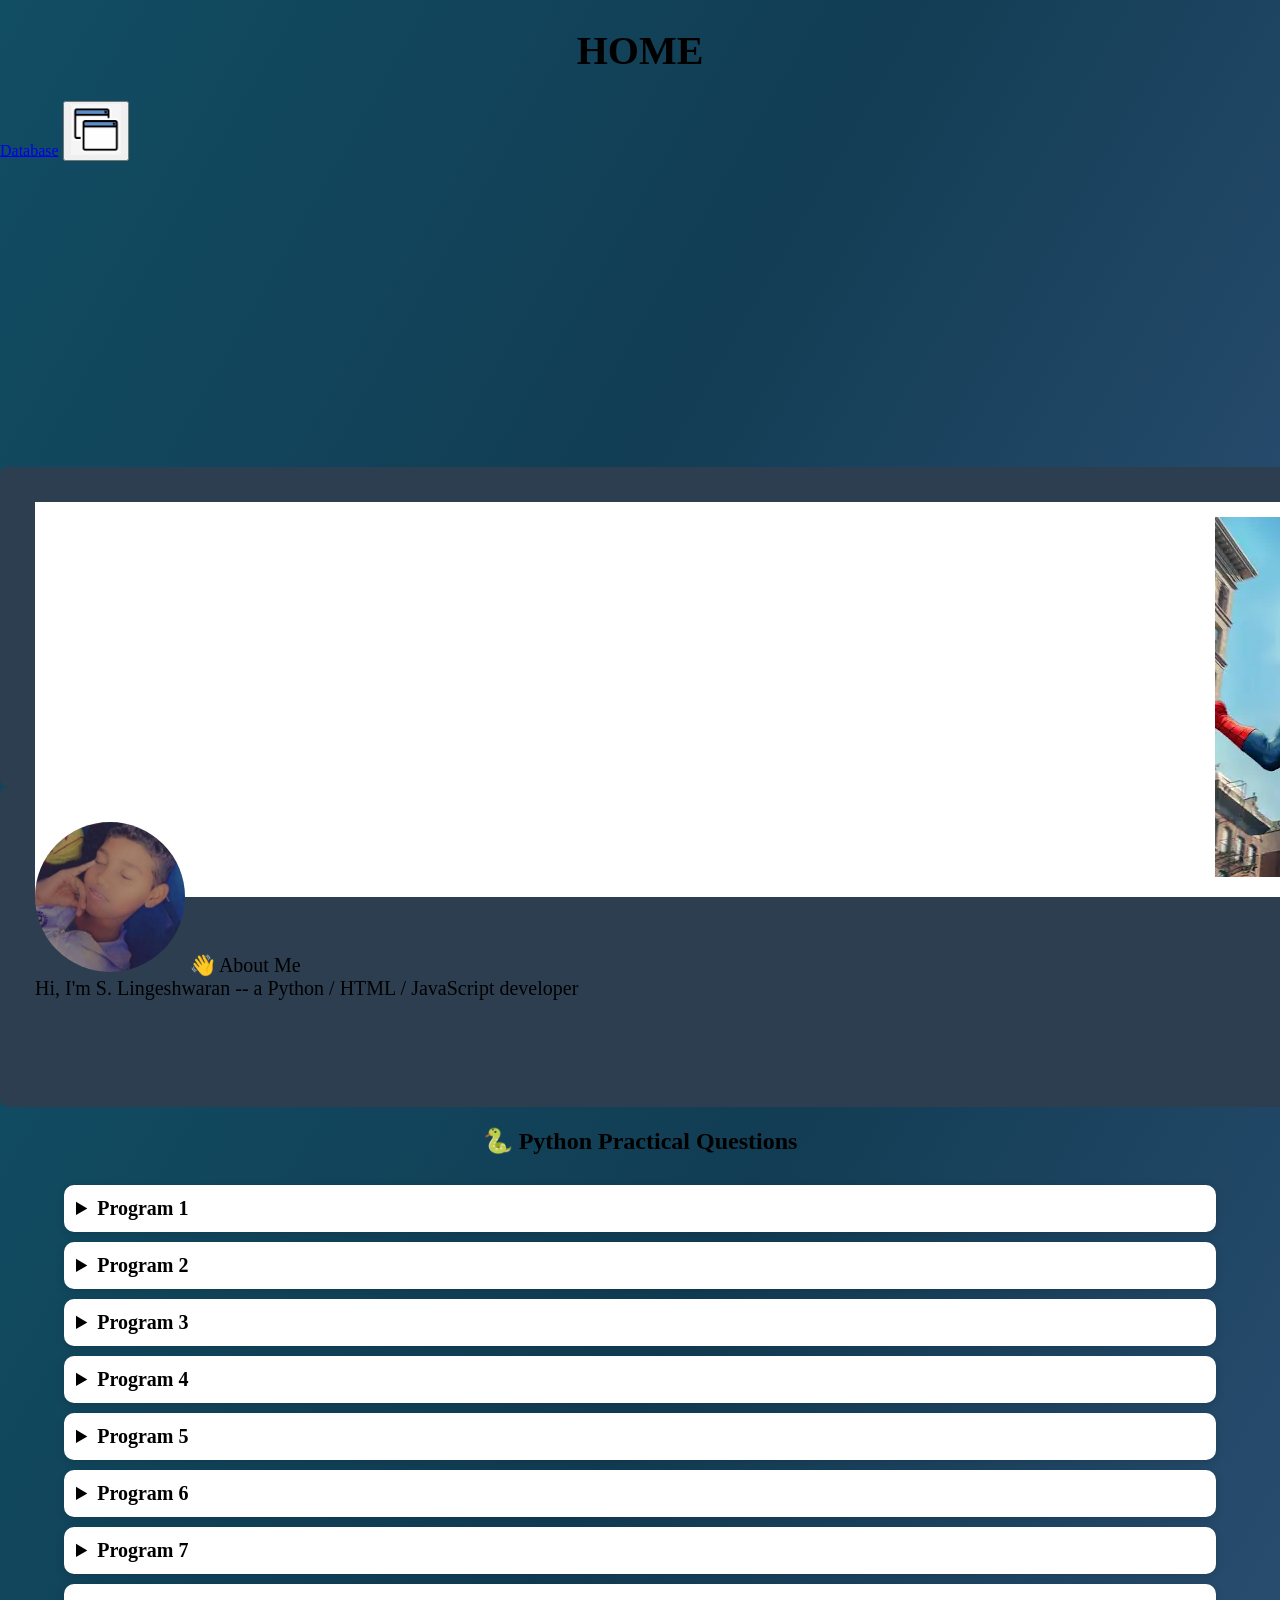
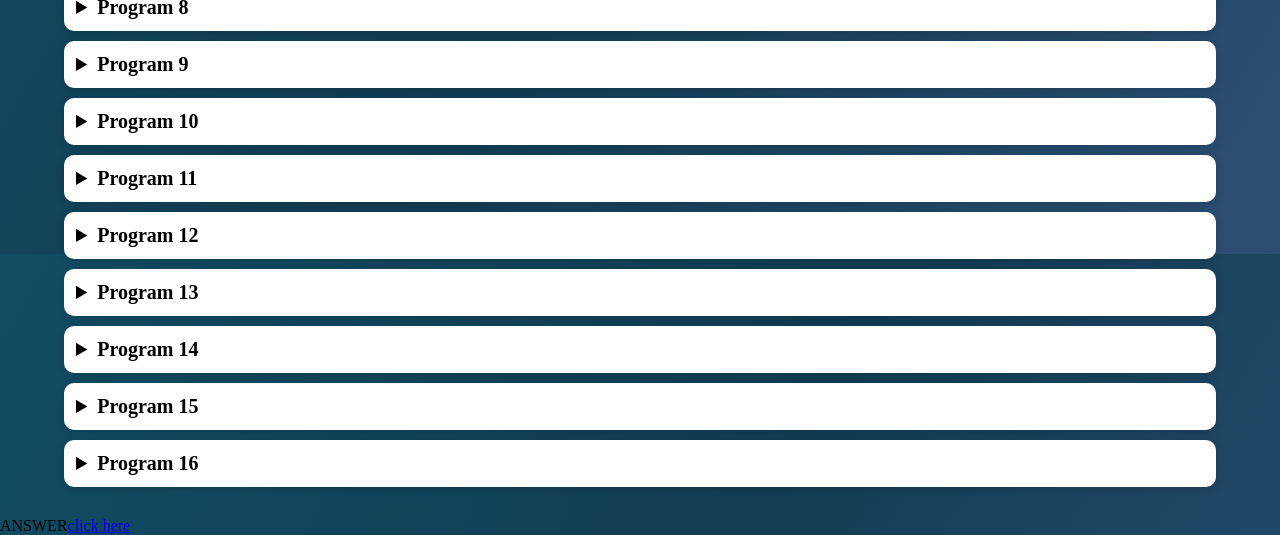
<file: loader.html>
<!DOCTYPE html>
<html>
<head>
<title>Dashboard</title>
<link rel="stylesheet" href="style.css">
</head>

<body>

<h1>HOME</h1>
<a href="data.html">Database</a>

<button onclick="openMenu()">
  <img src="cmn.png" width="50">
</button>

<div id="overlay" onclick="closeMenu()"></div>

<div id="sidebar" class="sidebar">

  <button class="close-btn" onclick="toggleDark()">DARK MODE</button>



  <button class="close-btn" onclick="main()">
    <img src="yt.png" width="120">
  </button>

  <button class="close-btn" onclick="spt()">
    <img src="spt.png" width="150">
  </button>

  <button class="close-btn" onclick="kt()">
    StayFinder
  </button>

  <button class="close-btn" onclick="pt()">
    <img src="spdimages.jfif" width="210" height="130">
  </button>

  <button class="close-btn" onclick="so()">SPIDEY</button>

  <a href="https://poki.com/en/g/blast-buddies" target="_blank">
    <button class="close-btn">BLAST</button>
  </a>

  <button class="close-btn" onclick="s()">Songs</button>

  <button class="close-btn" onclick="logout()">LOG OUT</button>

</div>

<br><br><br><br><br><br><br><br><br><br><br><br><br><br><br><br><br><br>

<div class="container">
  <button class="close-btn" onclick="blast()">
    <img src="spd.webp">
  </button>
</div>

<div class="container">
  <img src="ling.jpeg" class="circle">
  👋 About Me<br>

  Hi, I'm S. Lingeshwaran -- a Python / HTML / JavaScript developer
</div>
<h2 style="text-align:center;">🐍 Python Practical Questions</h2>

<div class="questions">

<details>
<summary>Program 1</summary>
<p>
1. Write a menu driven program to display the following:<br>
a. Armstrong Number<br>
b. Prime Number
</p>
</details>

<details>
<summary>Program 2</summary>
<p>
Write a menu driven program to display the following:<br>
a. Palindrome of a given string<br>
b. Fibonacci series up to n terms<br>
c. Factorial of a given number
</p>
</details>

<details>
<summary>Program 3</summary>
<p>
Write a program to print the following patterns using functions.
</p>
<pre>
*
* *
* * *
* * * *
* * * * *

54321
4321
321
21
1

A
BB
CCC
DDDD
EEEEE
</pre>
</details>

<details>
<summary>Program 4</summary>
<p>Create a list with marks of 10 students and perform the following:
<ul>
<li>Add marks</li>
<li>Sort in descending order</li>
<li>Display highest mark</li>
</ul>
</p>
</details>

<details>
<summary>Program 5</summary>
<p>Create a user defined function that accepts N strings, stores them in a tuple, and prints the longest and shortest string.</p>
</details>

<details>
<summary>Program 6</summary>
<p>Create a user defined function that accepts a string and calculates uppercase, lowercase, vowels and consonants using a dictionary.</p>
</details>

<details>
<summary>Program 7</summary>
<p>
Accept a list of N elements and perform:
<ol>
<li>Swap first half with second half.</li>
<li>Multiply elements in even position by 5.</li>
</ol>
</p>
</details>

<details>
<summary>Program 8</summary>
<p>
a. Generate a three-digit random number.<br>
b. Find the arc length of a circle.
</p>
</details>

<details>
<summary>Program 9</summary>
<p>Create <b>mother.txt</b>, write information, display it, then copy lines to <b>parent.txt</b> except those containing the letter 'A'.</p>
</details>

<details>
<summary>Program 10</summary>
<p>Read <b>sample.txt</b> and:
<ul>
<li>Count occurrences of the word "No".</li>
<li>Display lines starting with 'N'.</li>
</ul>
</p>
</details>

<details>
<summary>Program 11</summary>
<p>Create <b>Employee.dat</b>, update salary greater than 15000 by adding 5000, display all records and count them.</p>
</details>

<details>
<summary>Program 12</summary>
<p>Create <b>Student.dat</b>, search by roll number and display the student's name.</p>
</details>

<details>
<summary>Program 13</summary>
<p>Create and read a CSV file containing item number, item name and price. Search by item number.</p>
</details>

<details>
<summary>Program 14</summary>
<p>Create a binary file with roll number, name and marks. Update marks using roll number.</p>
</details>

<details>
<summary>Program 15</summary>
<p>Create a CSV file with user-id and password. Search password using user-id.</p>
</details>

<details>
<summary>Program 16</summary>
<p>Implement a Stack using List.</p>
</details>

</div>
ANSWER<a href="dashboard.html">click here</a>
<script src="script.js"></script>

</body>
</html>
</file>
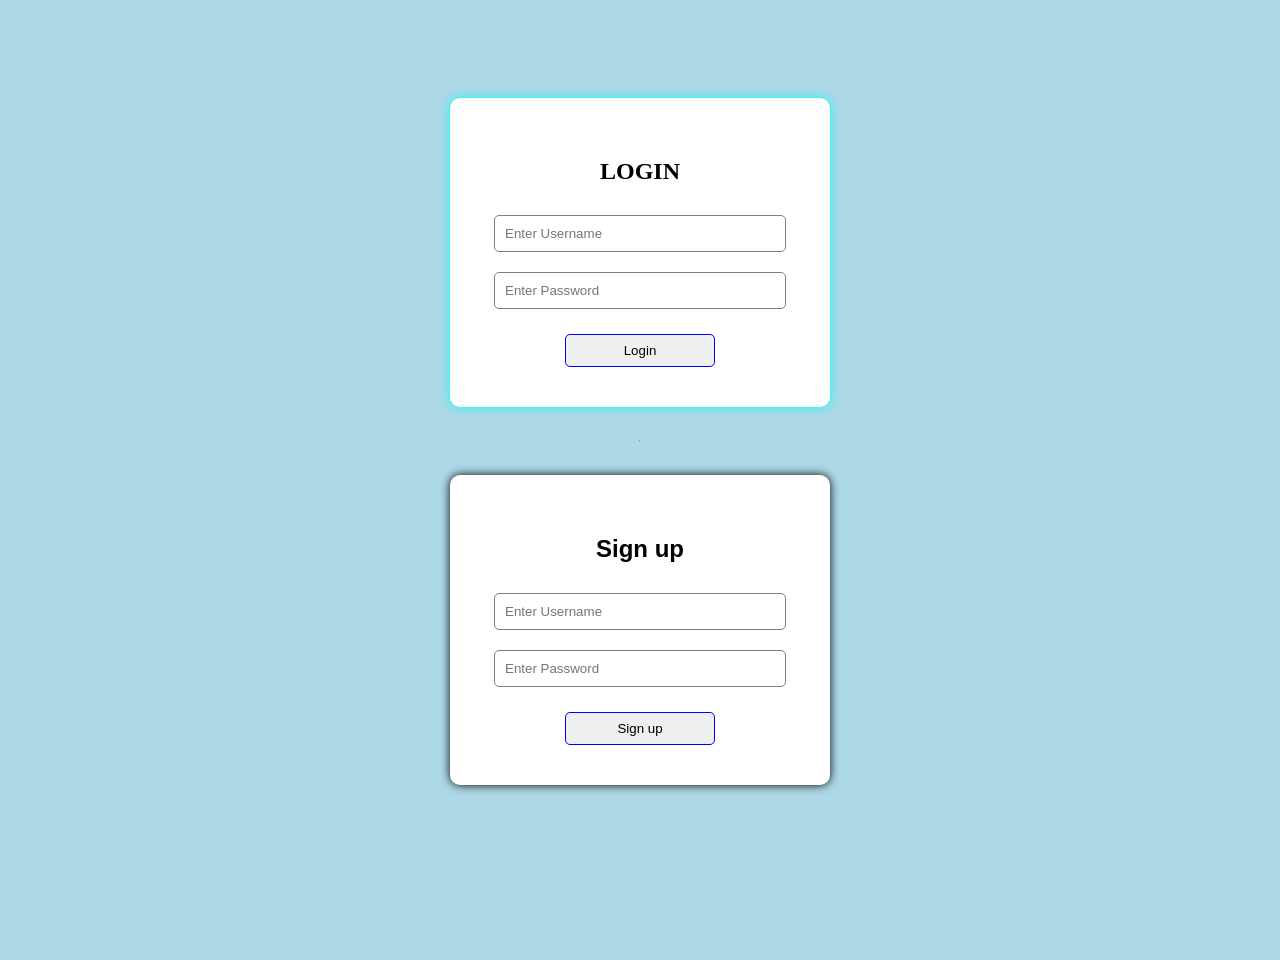
<file: login.html>
<!DOCTYPE html>
<html>
<head>
    <link rel="stylesheet" href="login.css">
</head>

<body>

<h1 id="rar"></h1>

<div class="container">
    <h2 class="title">LOGIN</h2>
    <input type="text" id="logn" placeholder="Enter Username"><br>
    <input type="password" id="logp" placeholder="Enter Password">
    <button onclick="login()">Login</button>
</div>

<hr>

<div class="container2">
    <h2>Sign up</h2>
    <input type="text" id="usern" placeholder="Enter Username"><br>
    <input type="password" id="userpwd" placeholder="Enter Password">
    <button onclick="sign()">Sign up</button>
</div>

<script src="auth.js"></script>

</body>
</html>
</file>
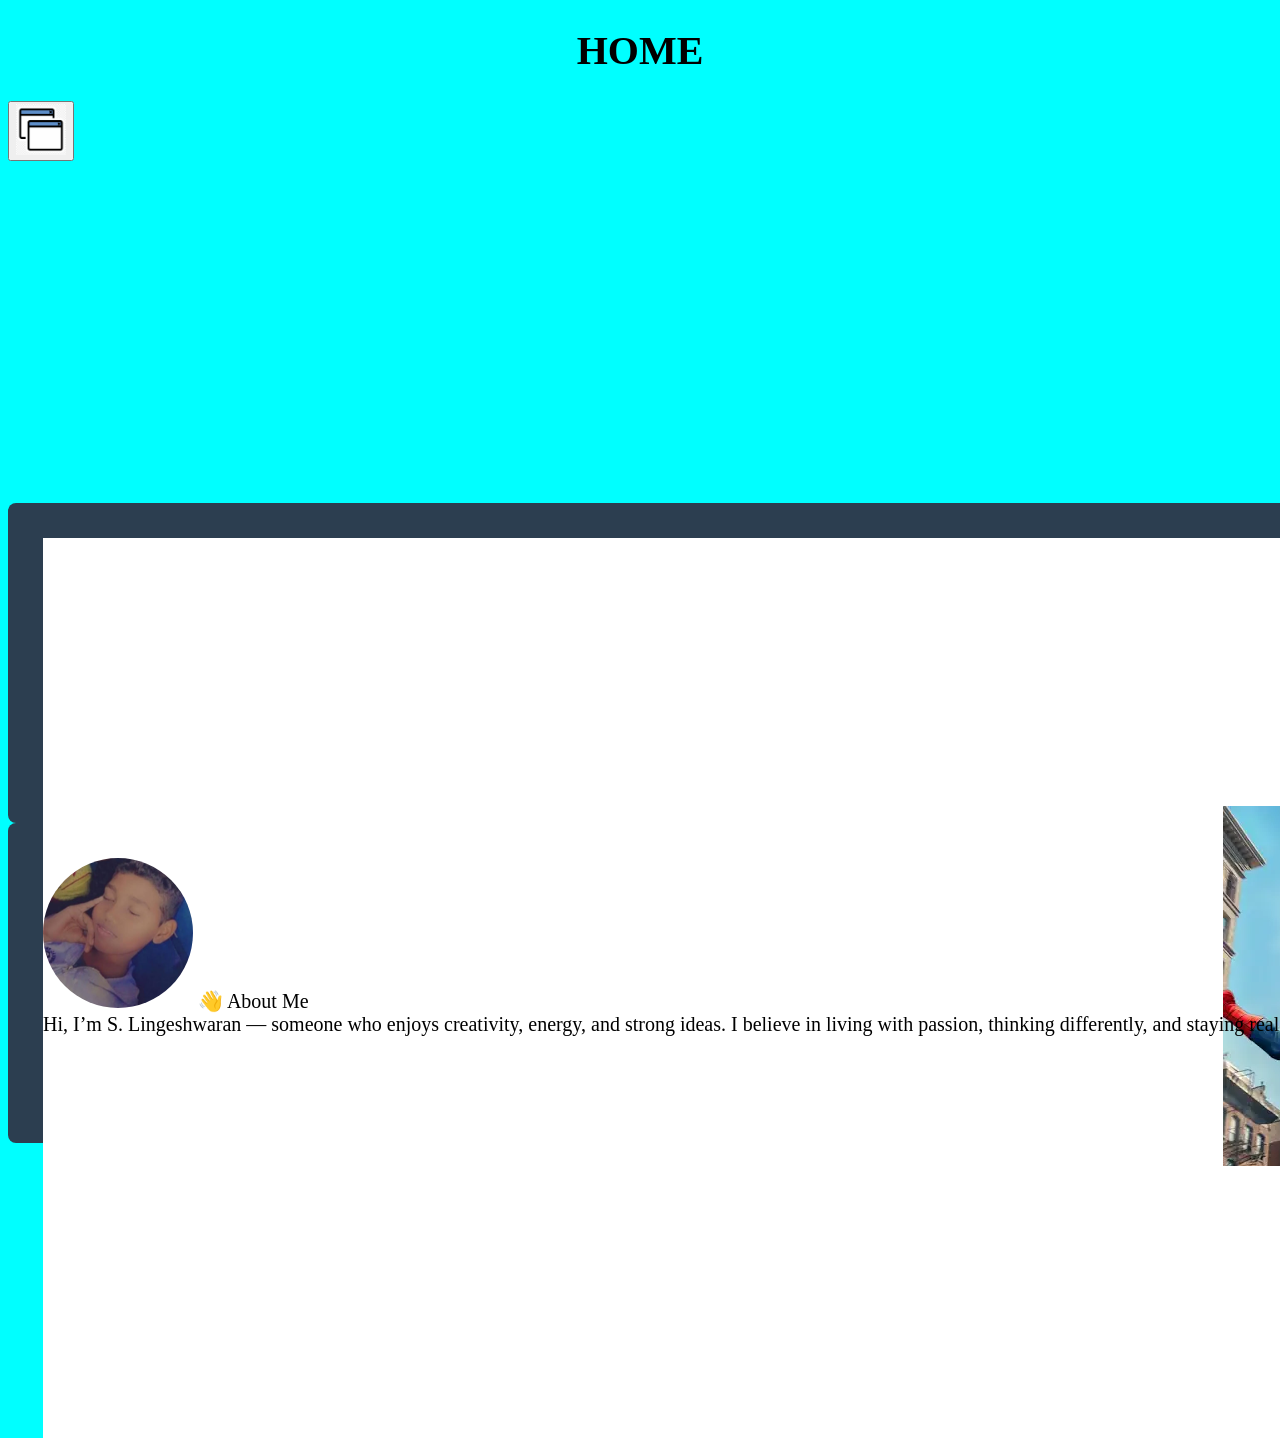
<file: webfirst/loader.html>
<!DOCTYPE html>
<html>
<head>
<title>Dashboard</title>
<link rel="stylesheet" href="style.css">
</head>

<body>

<h1>HOME</h1>
<button onclick="openMenu()">
  <img src="cmn.png" width="50">
</button>

<div id="overlay" onclick="closeMenu()"></div>

<div id="sidebar" class="sidebar">

  <button class="close-btn" onclick="toggleDark()">DARK MODE</button>

  <button class="close-btn" onclick="closeMenu()">EXIT</button>

  <button class="close-btn" onclick="main()">
    <img src="yt.png" width="120">
  </button>
  <button class="close-btn" onclick="spt()">
    <img src="spt.png" width="150">
  </button>
<button class="close-btn" onclick="kt()">
StayFinder</button>
  <button class="close-btn" onclick="pt()">
    <img src="spdimages.jfif" width="210" height="130">
  </button>
<button class="close-btn" onclick="so()">SPIDEY</button>
<a href="https://poki.com/en/g/blast-buddies" target="_blank"><button class="close-btn">
BLAST</button>
</a>

<button class="close-btn" onclick="s()">Songs</button>
  <button class="close-btn" onclick="logout()">LOG OUT</button>

</div>
<br>
<br>
<br><br><br><br><br><br><br><br><br><br><br><br><br><br><br><br><br><br>
<div class="container">
<button class="close-btn" onclick="blast()">
<img src="spd.webp">
</button>
</div>
<div class="container">

<img src="ling.jpeg" class="circle">
👋 About Me<br>

Hi, I’m S. Lingeshwaran — someone who enjoys creativity, energy, and strong ideas.
I believe in living with passion, thinking differently, and staying real.

</div>


  

<script src="script.js"></script>

</body>
</html>
</file>
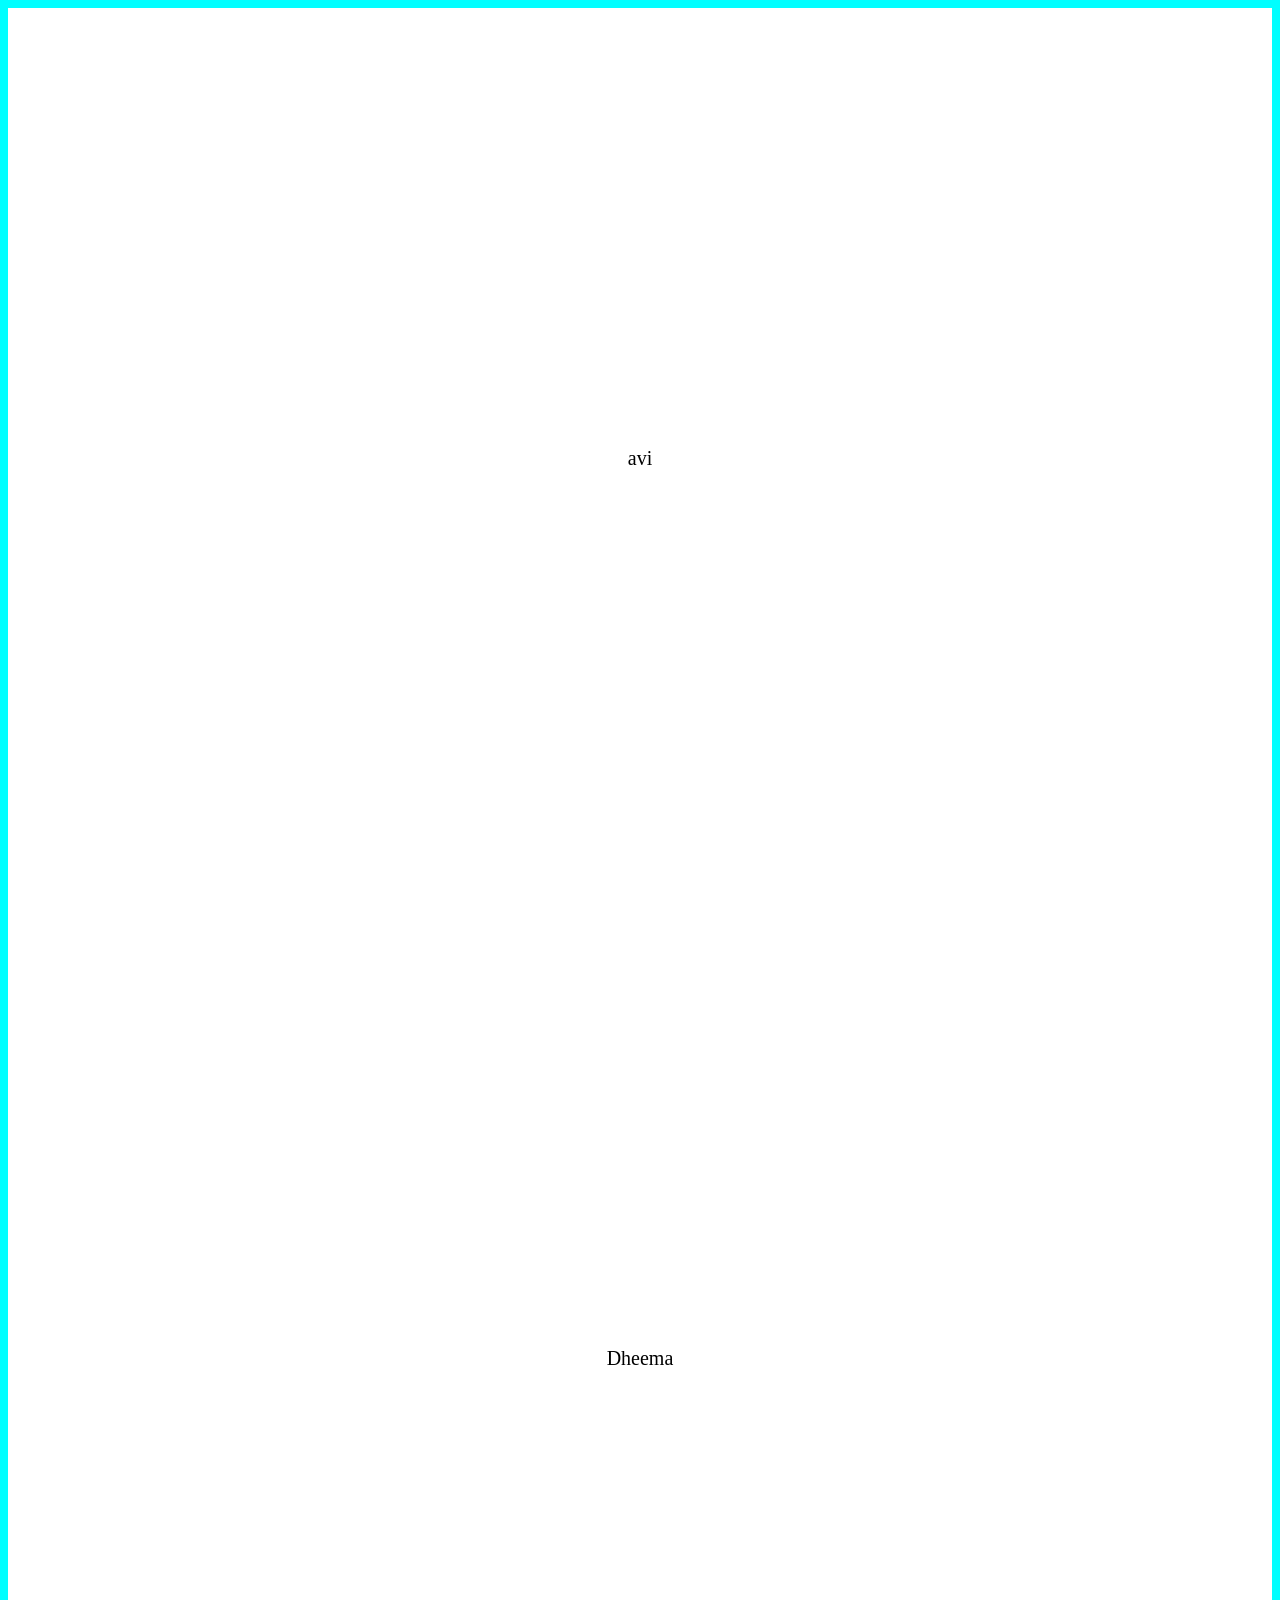
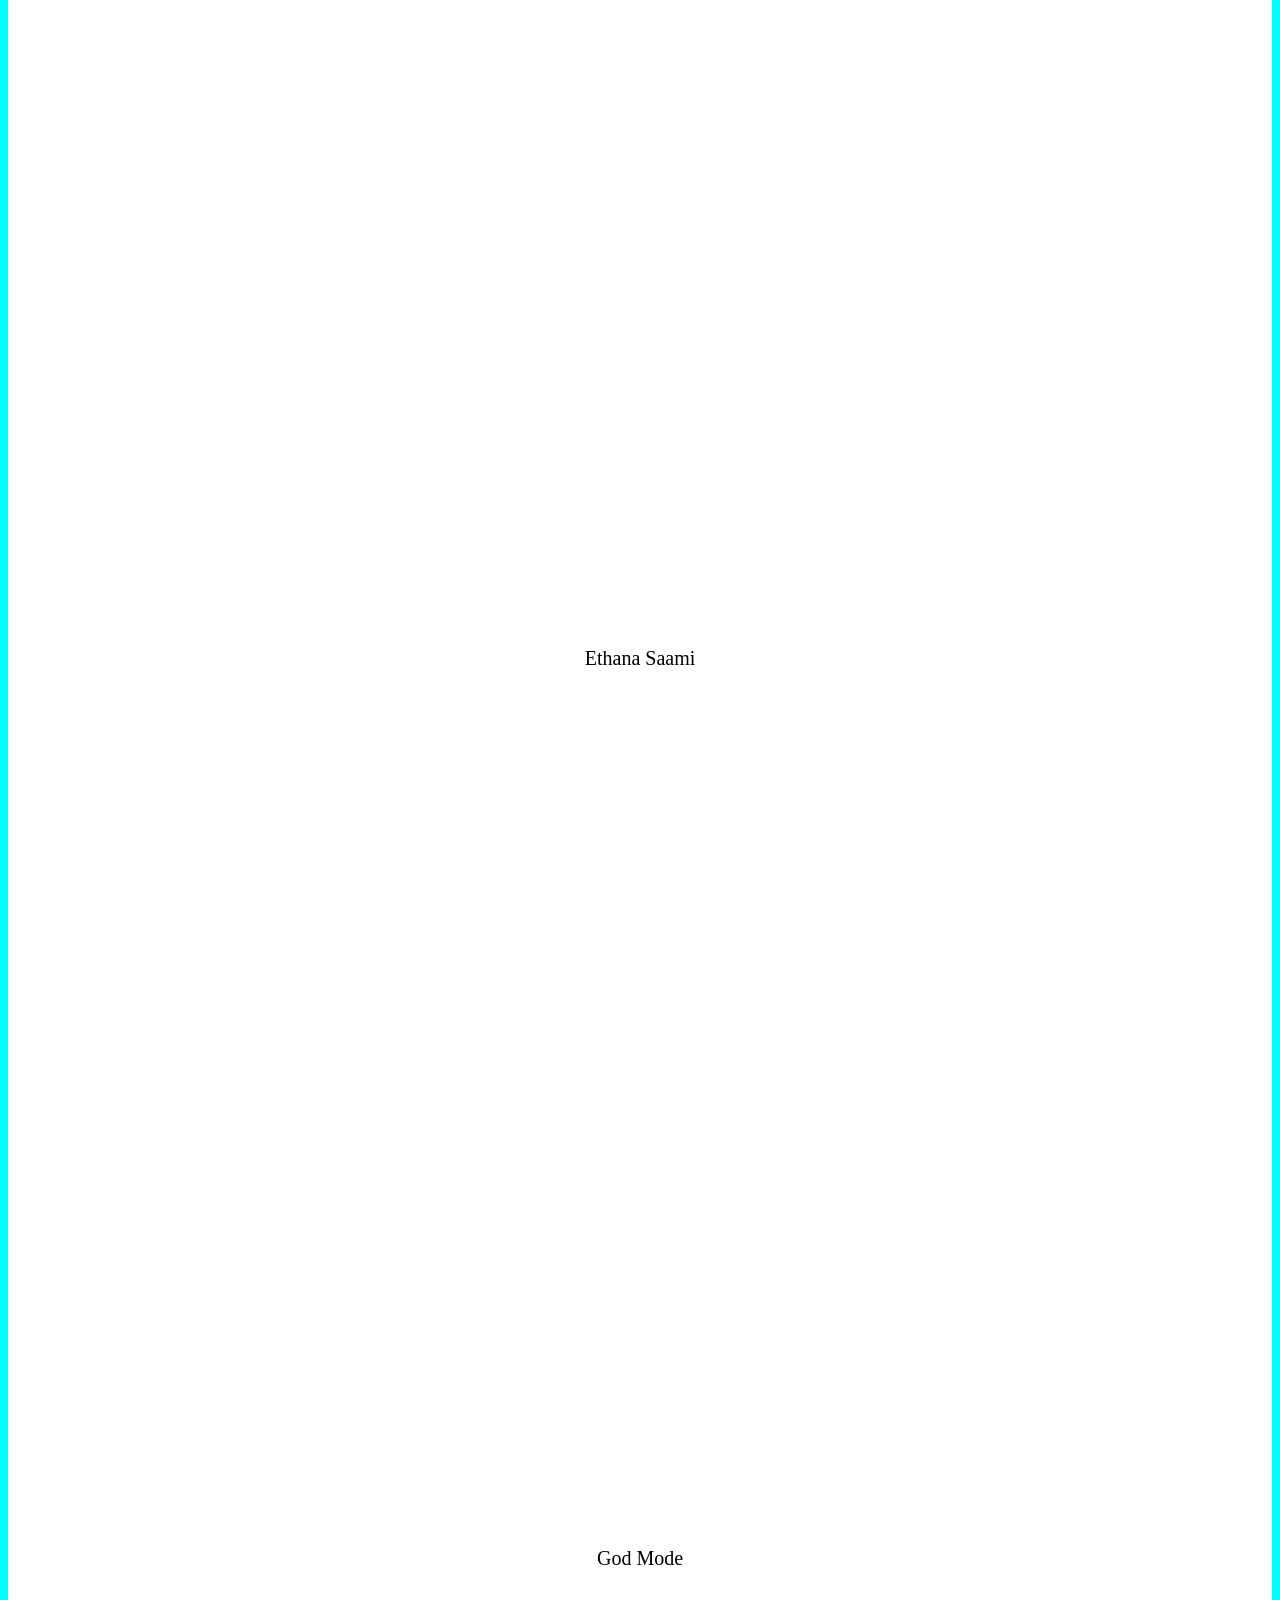
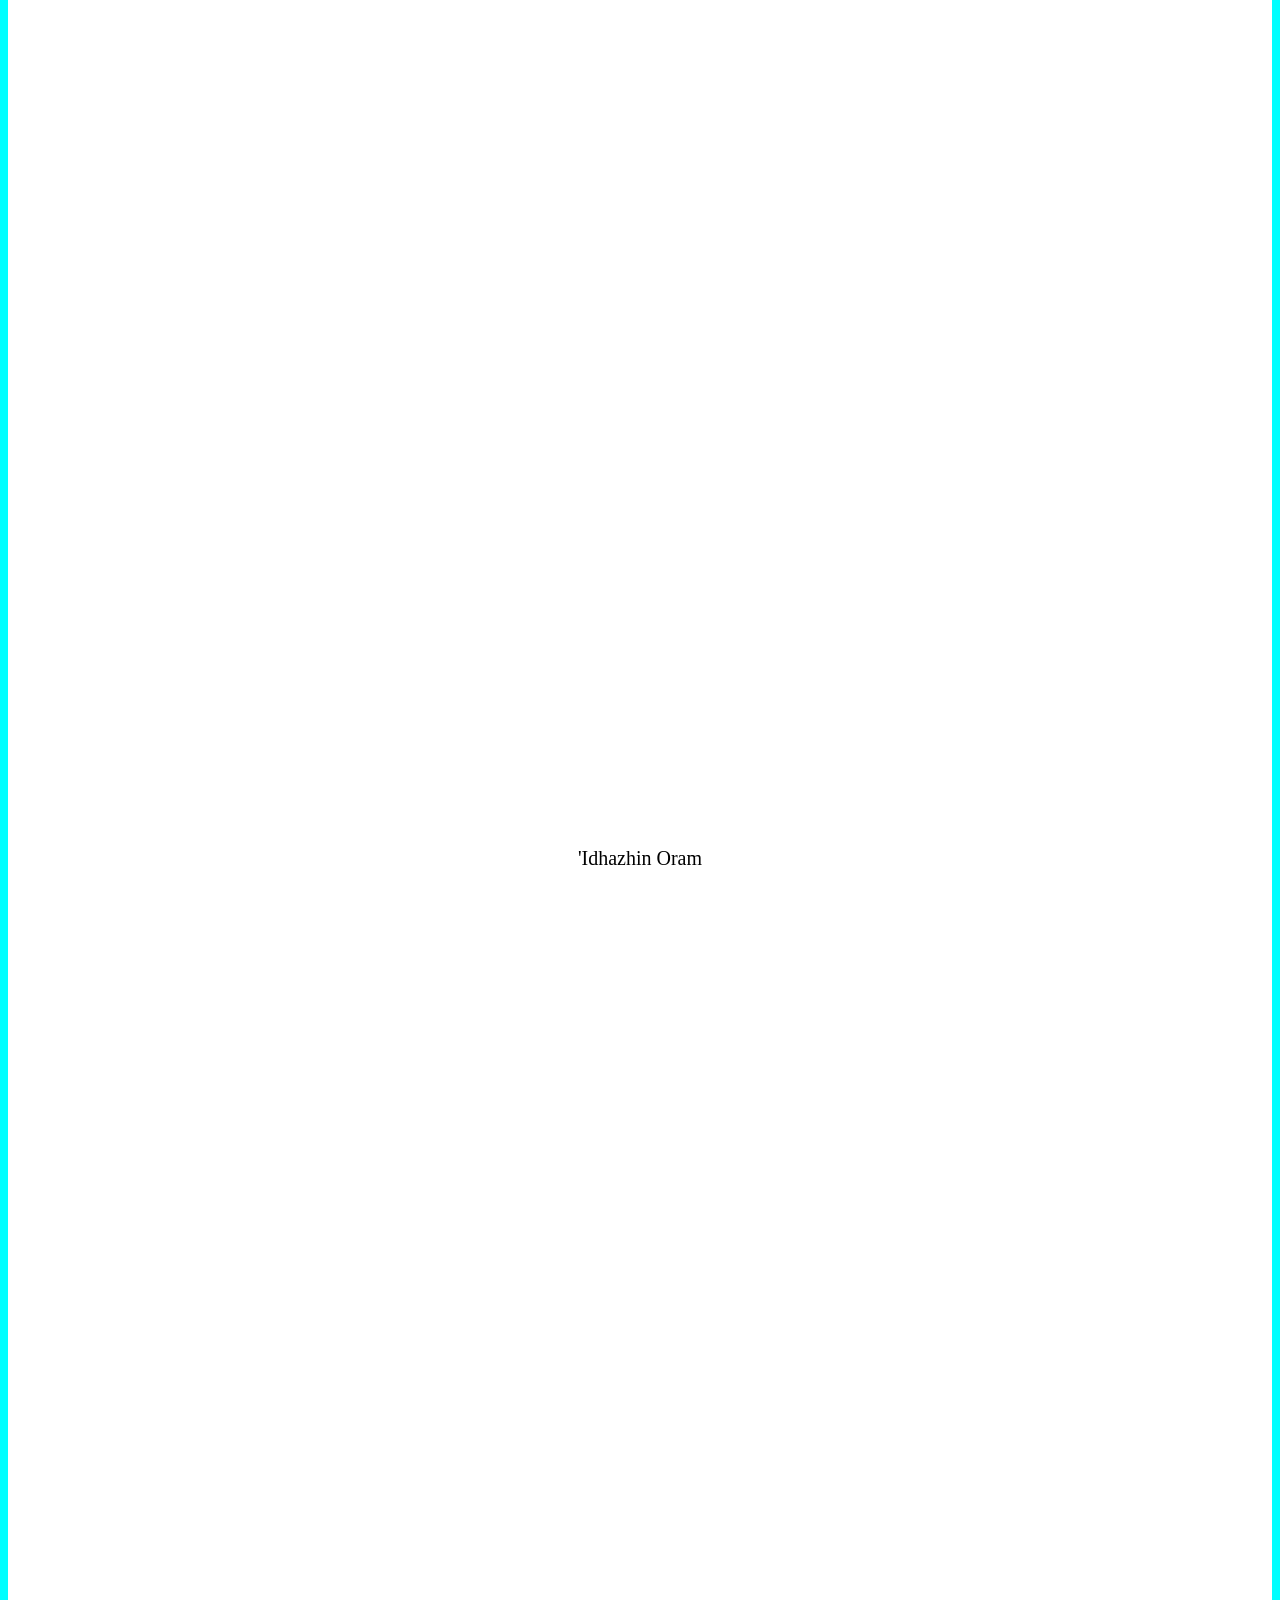
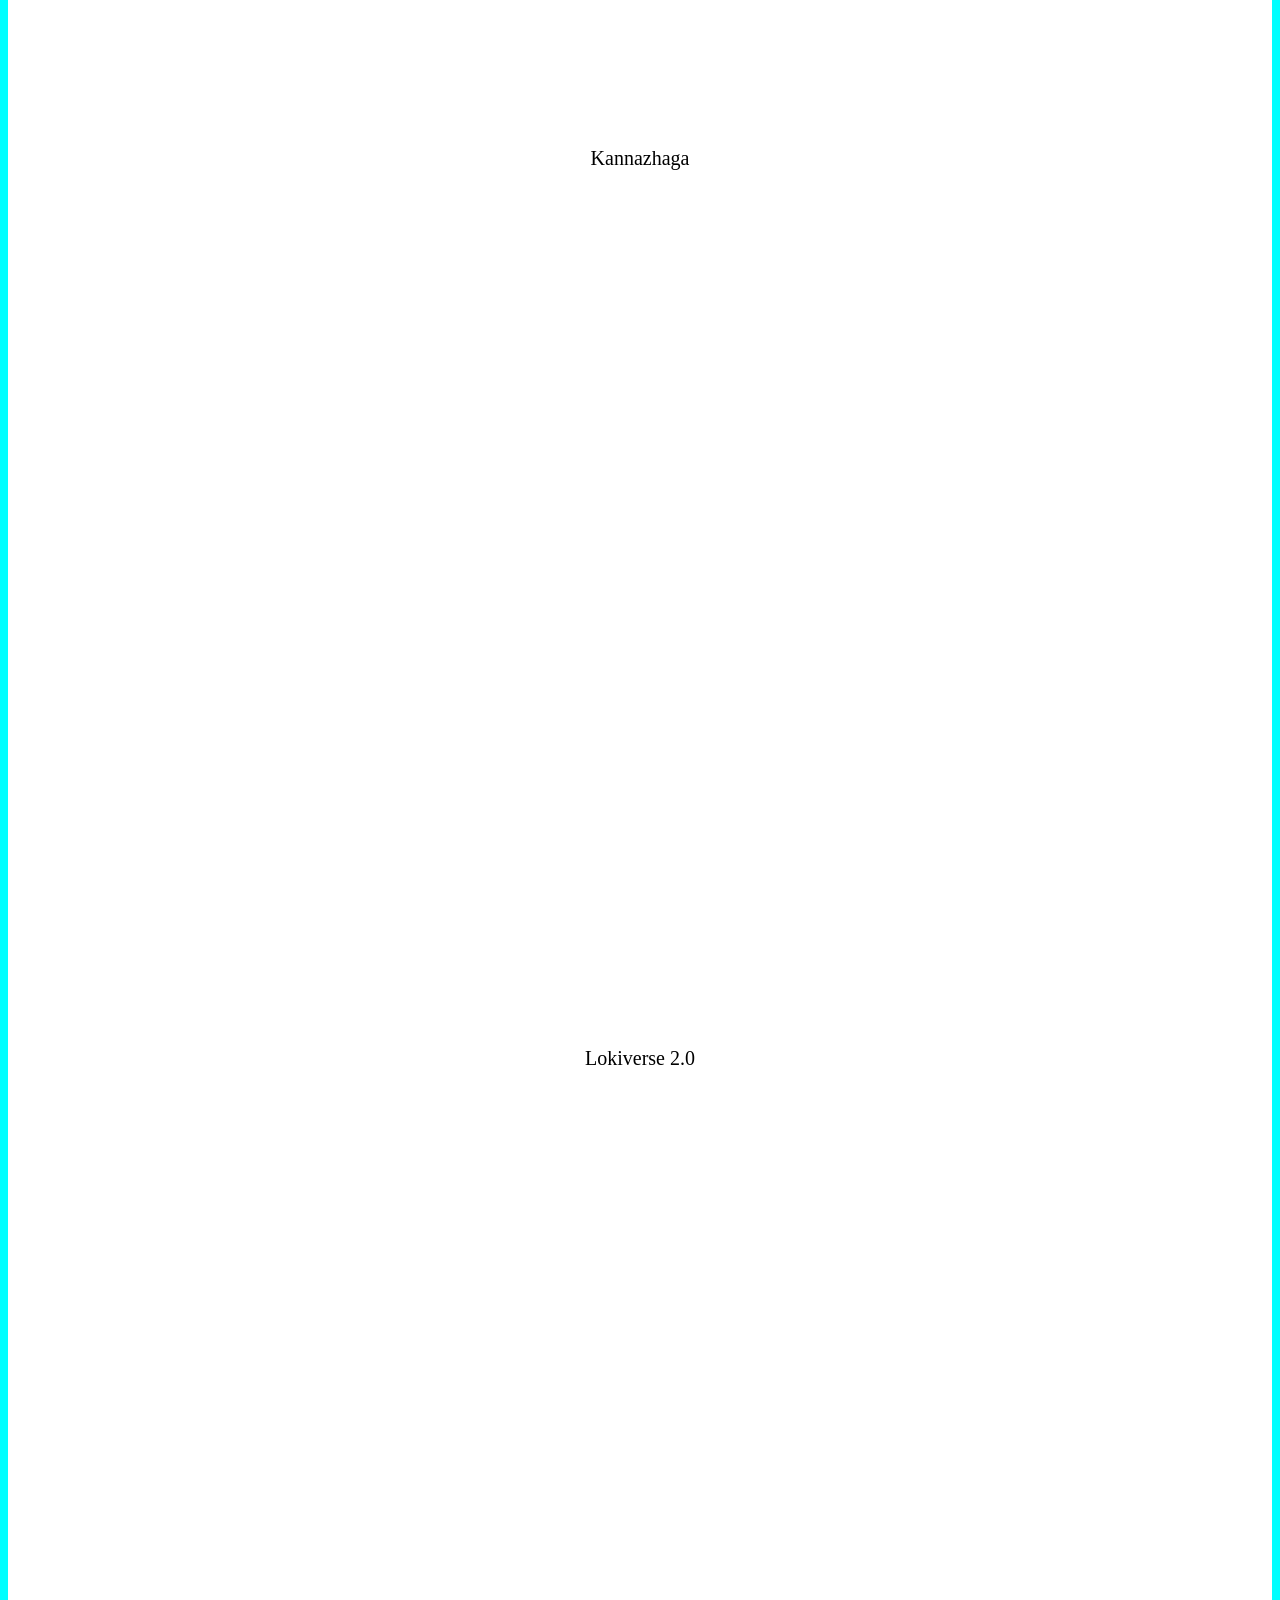
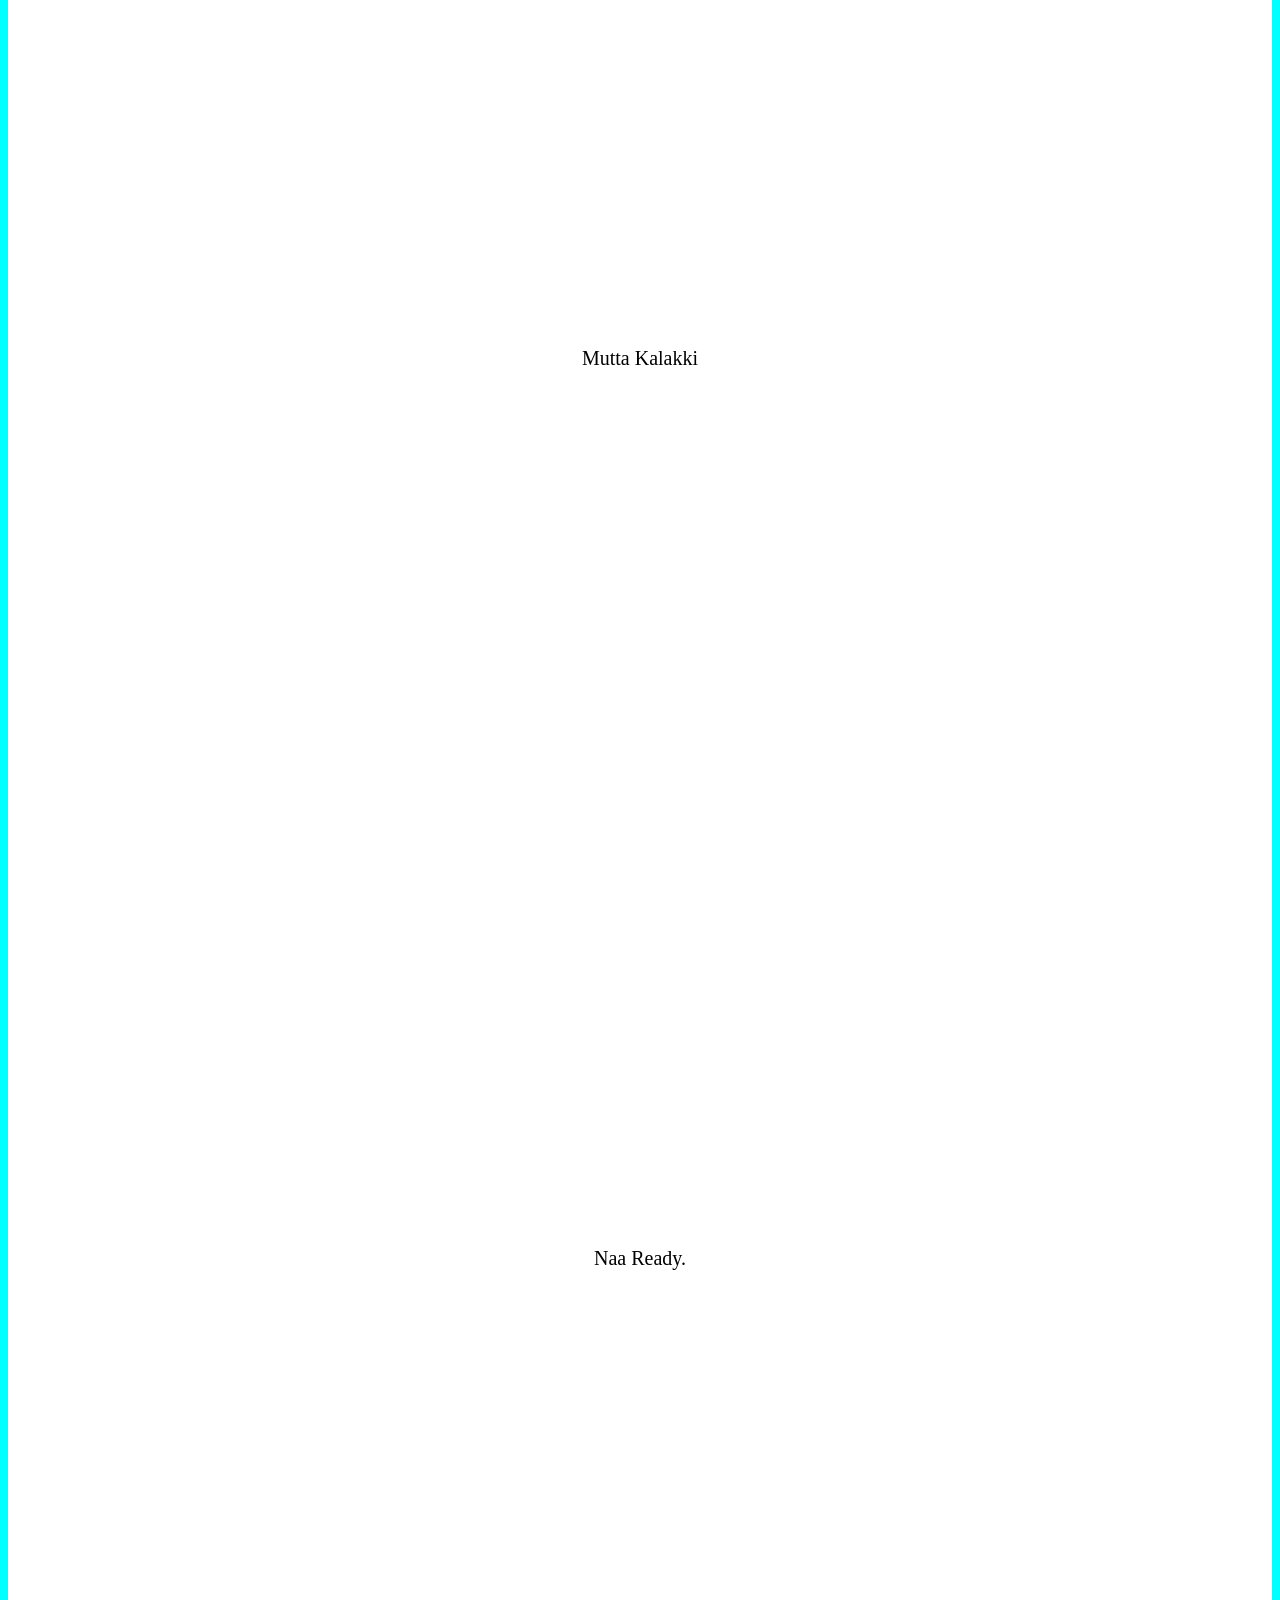
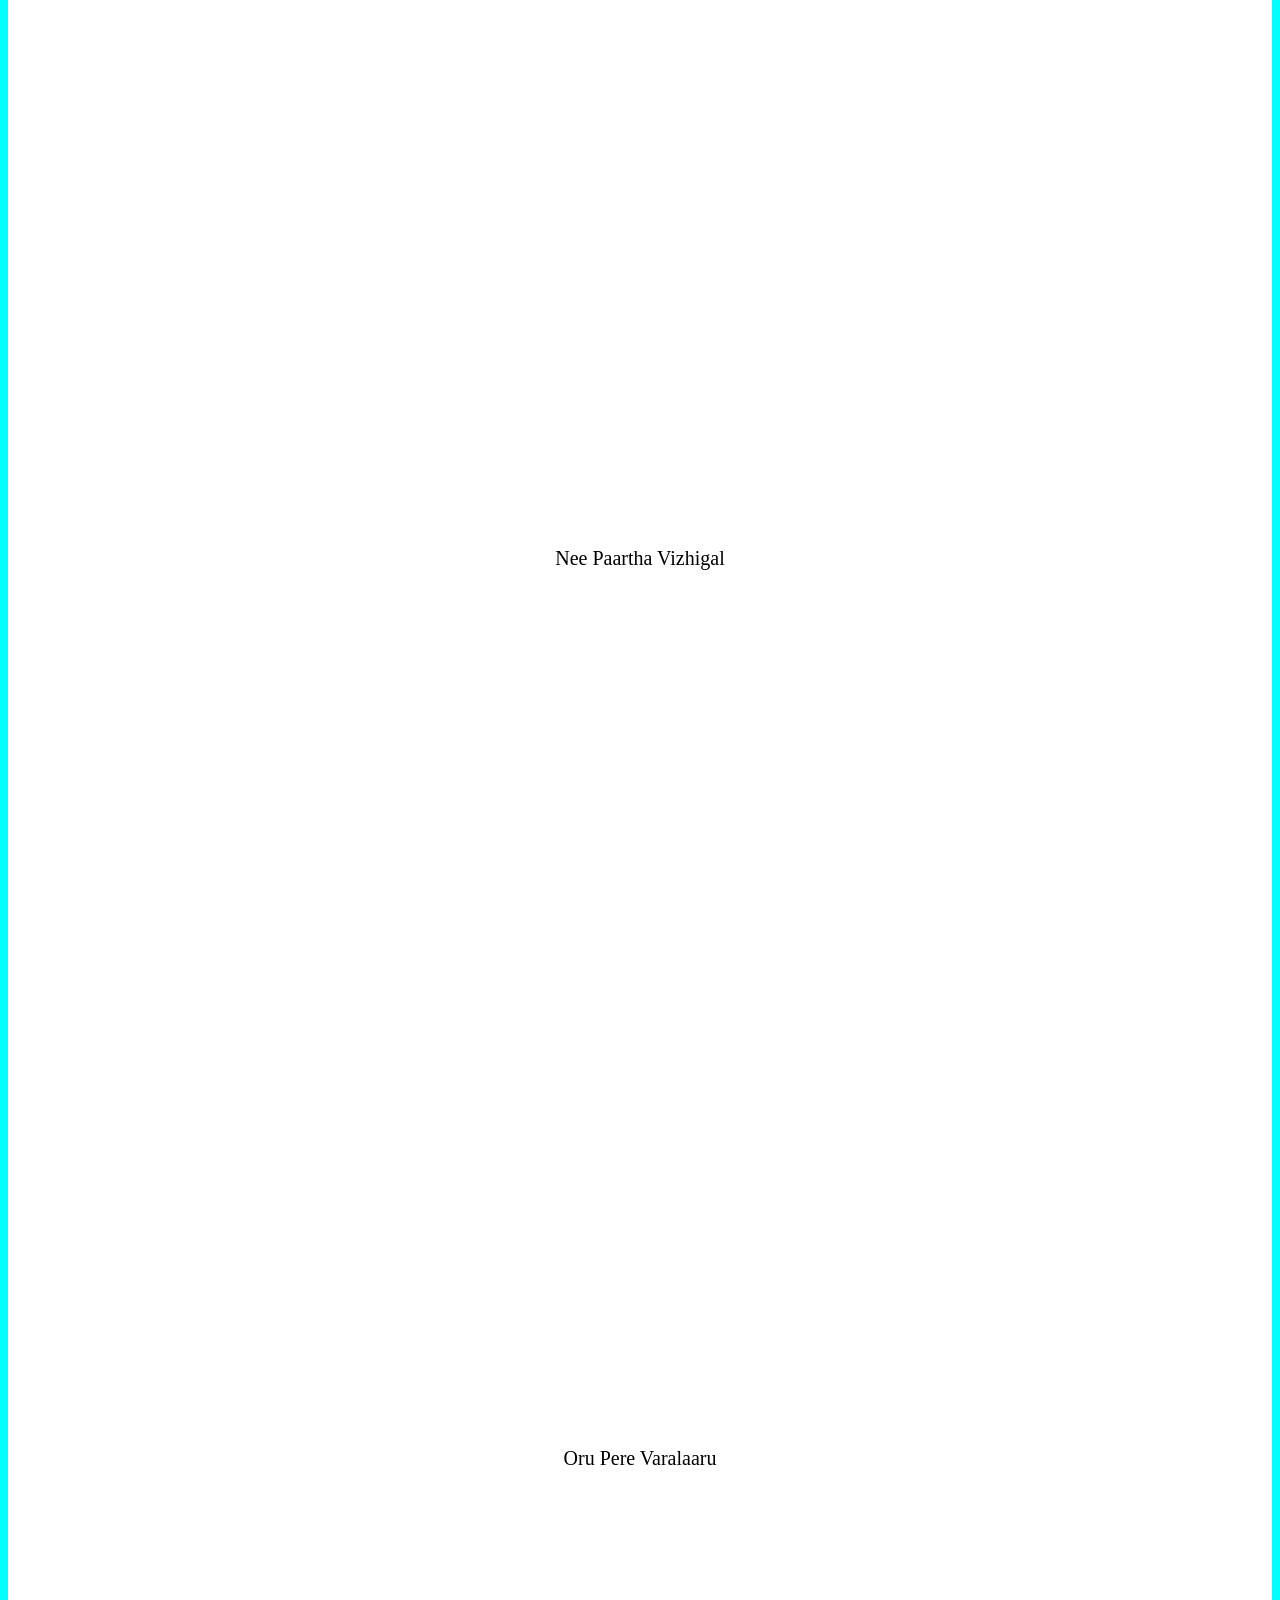
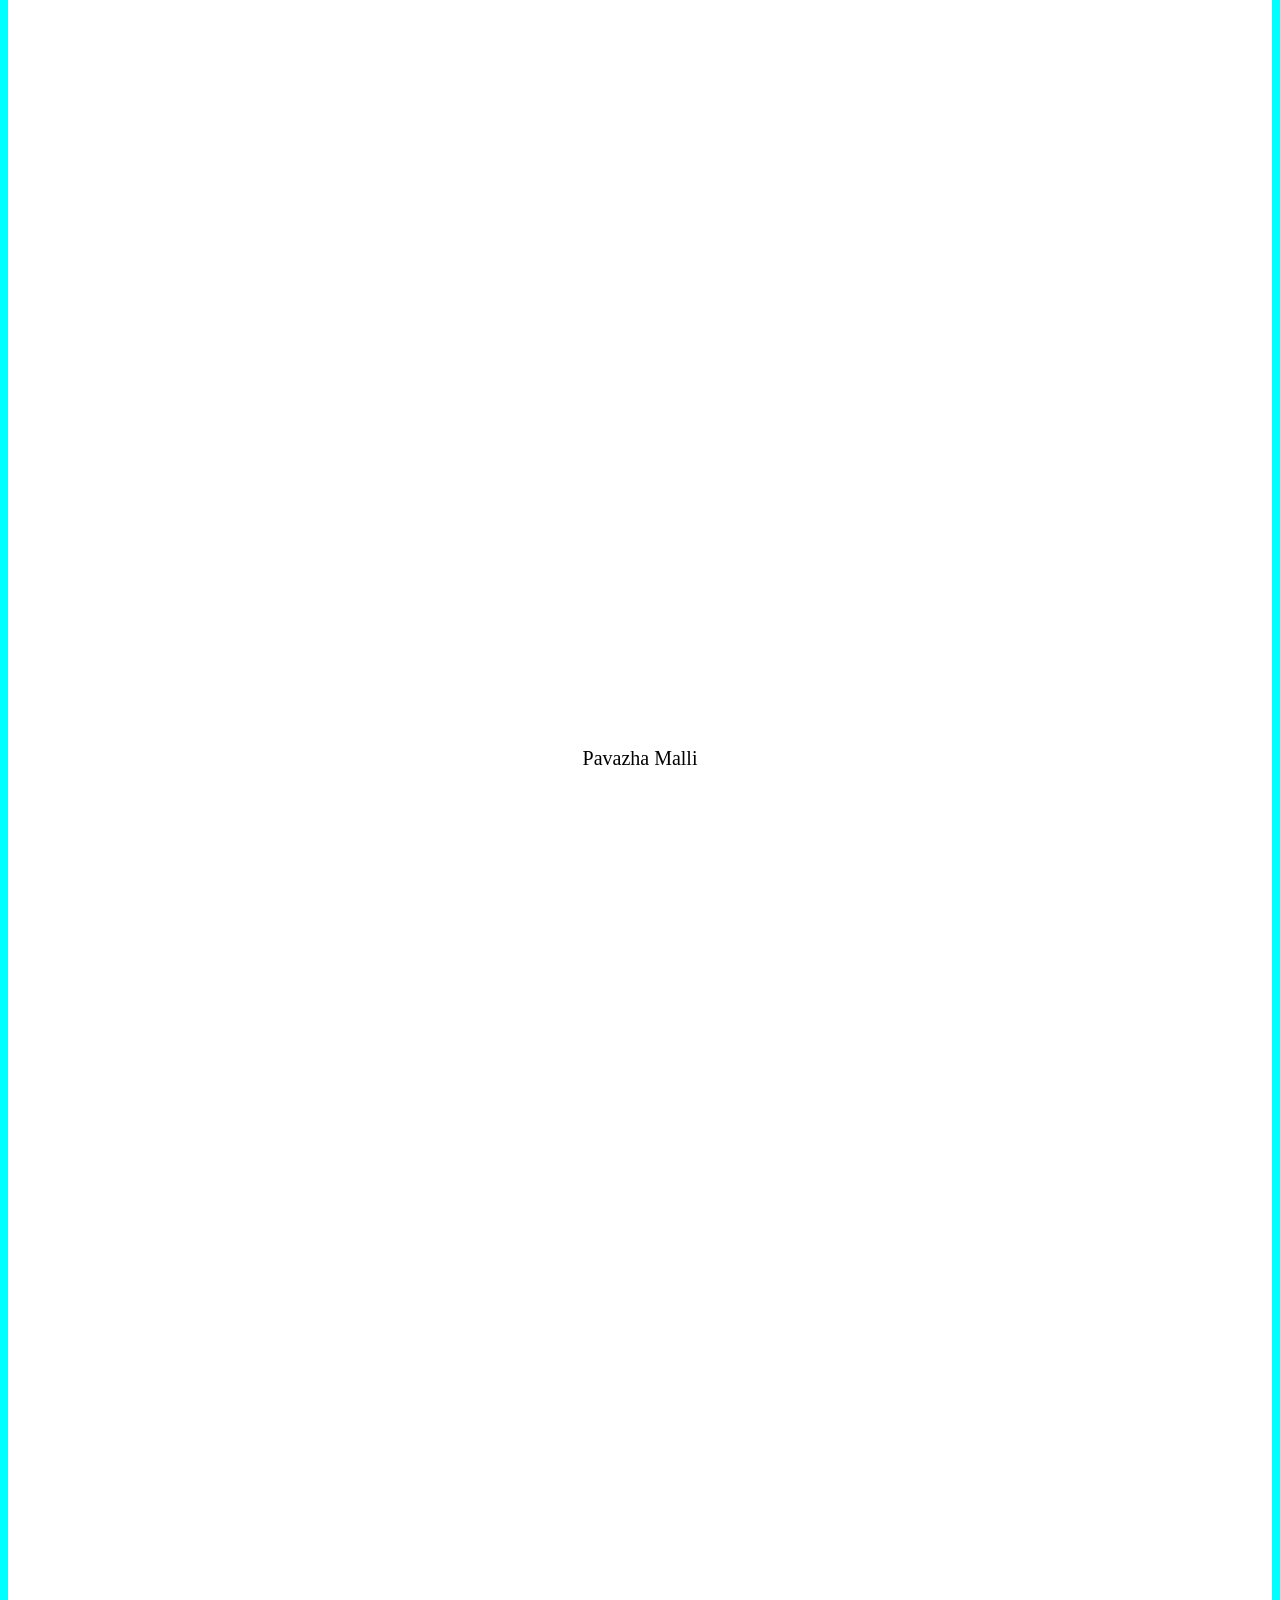
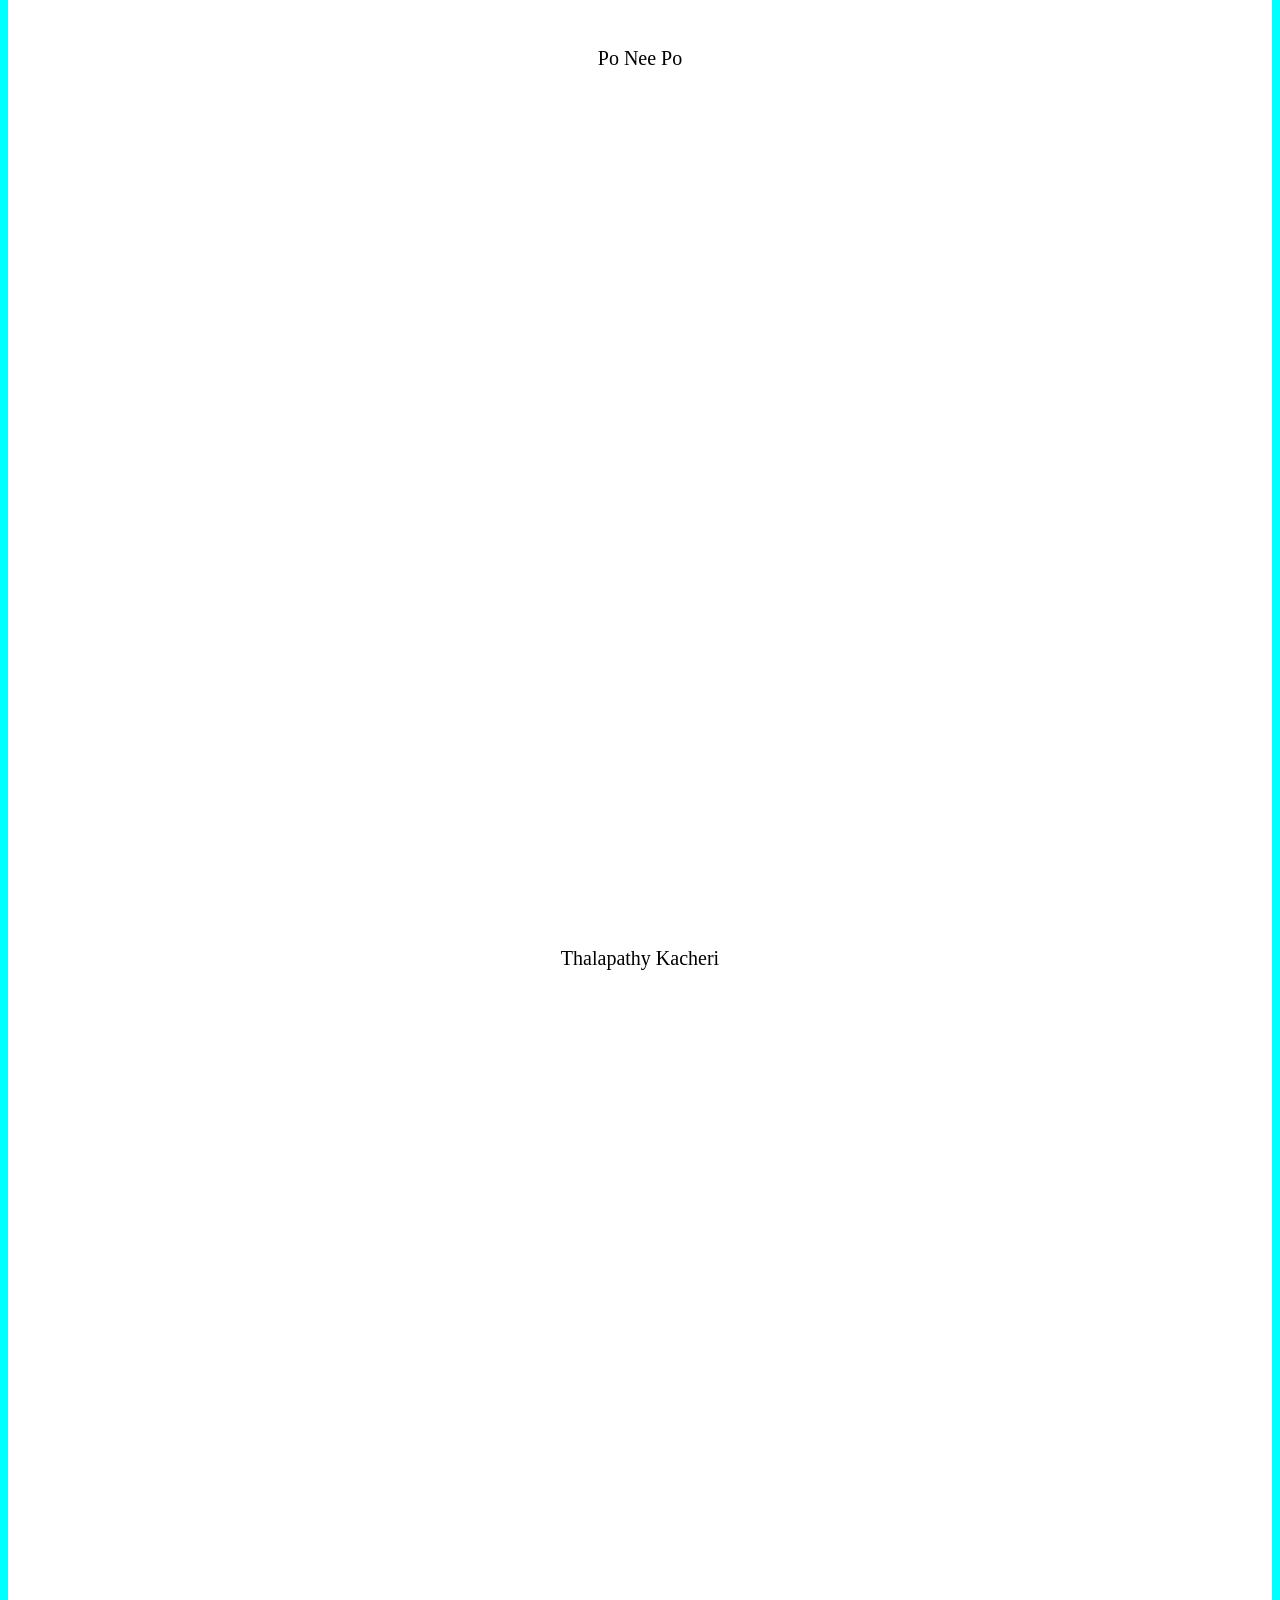
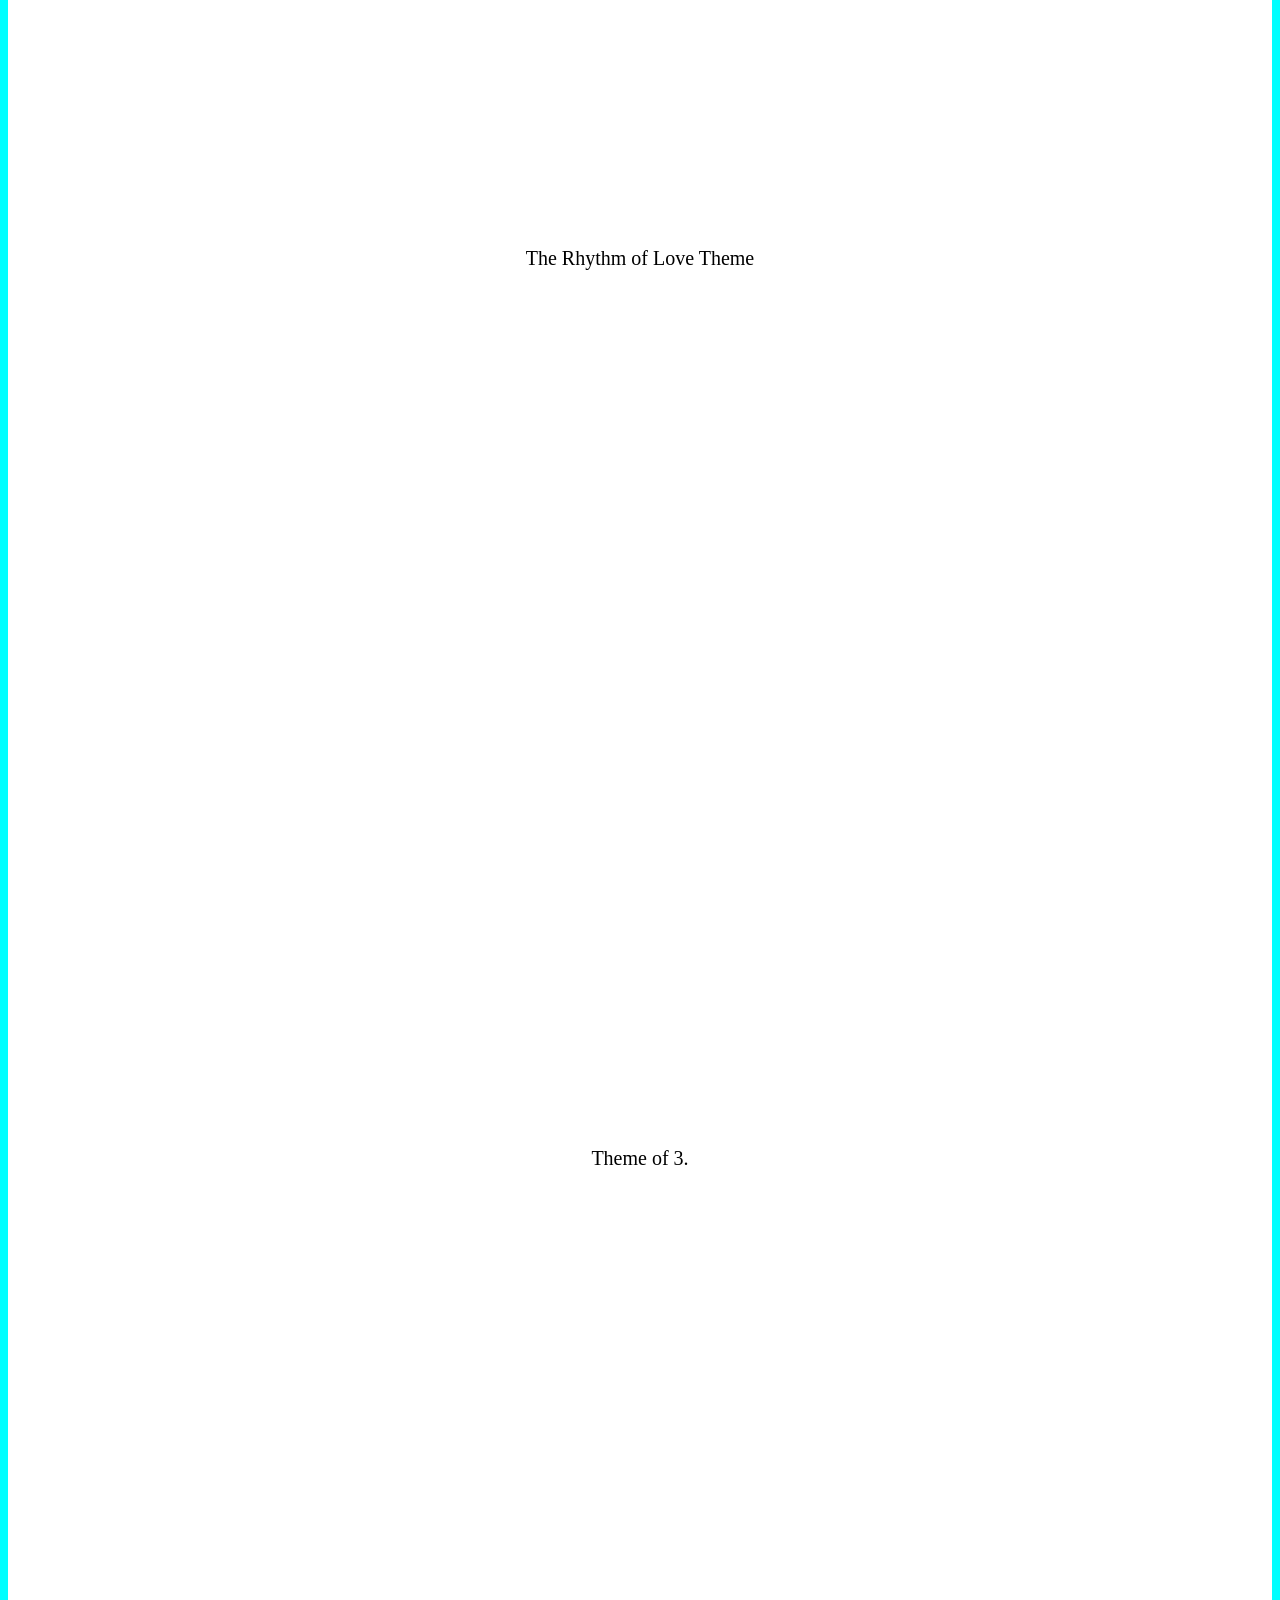
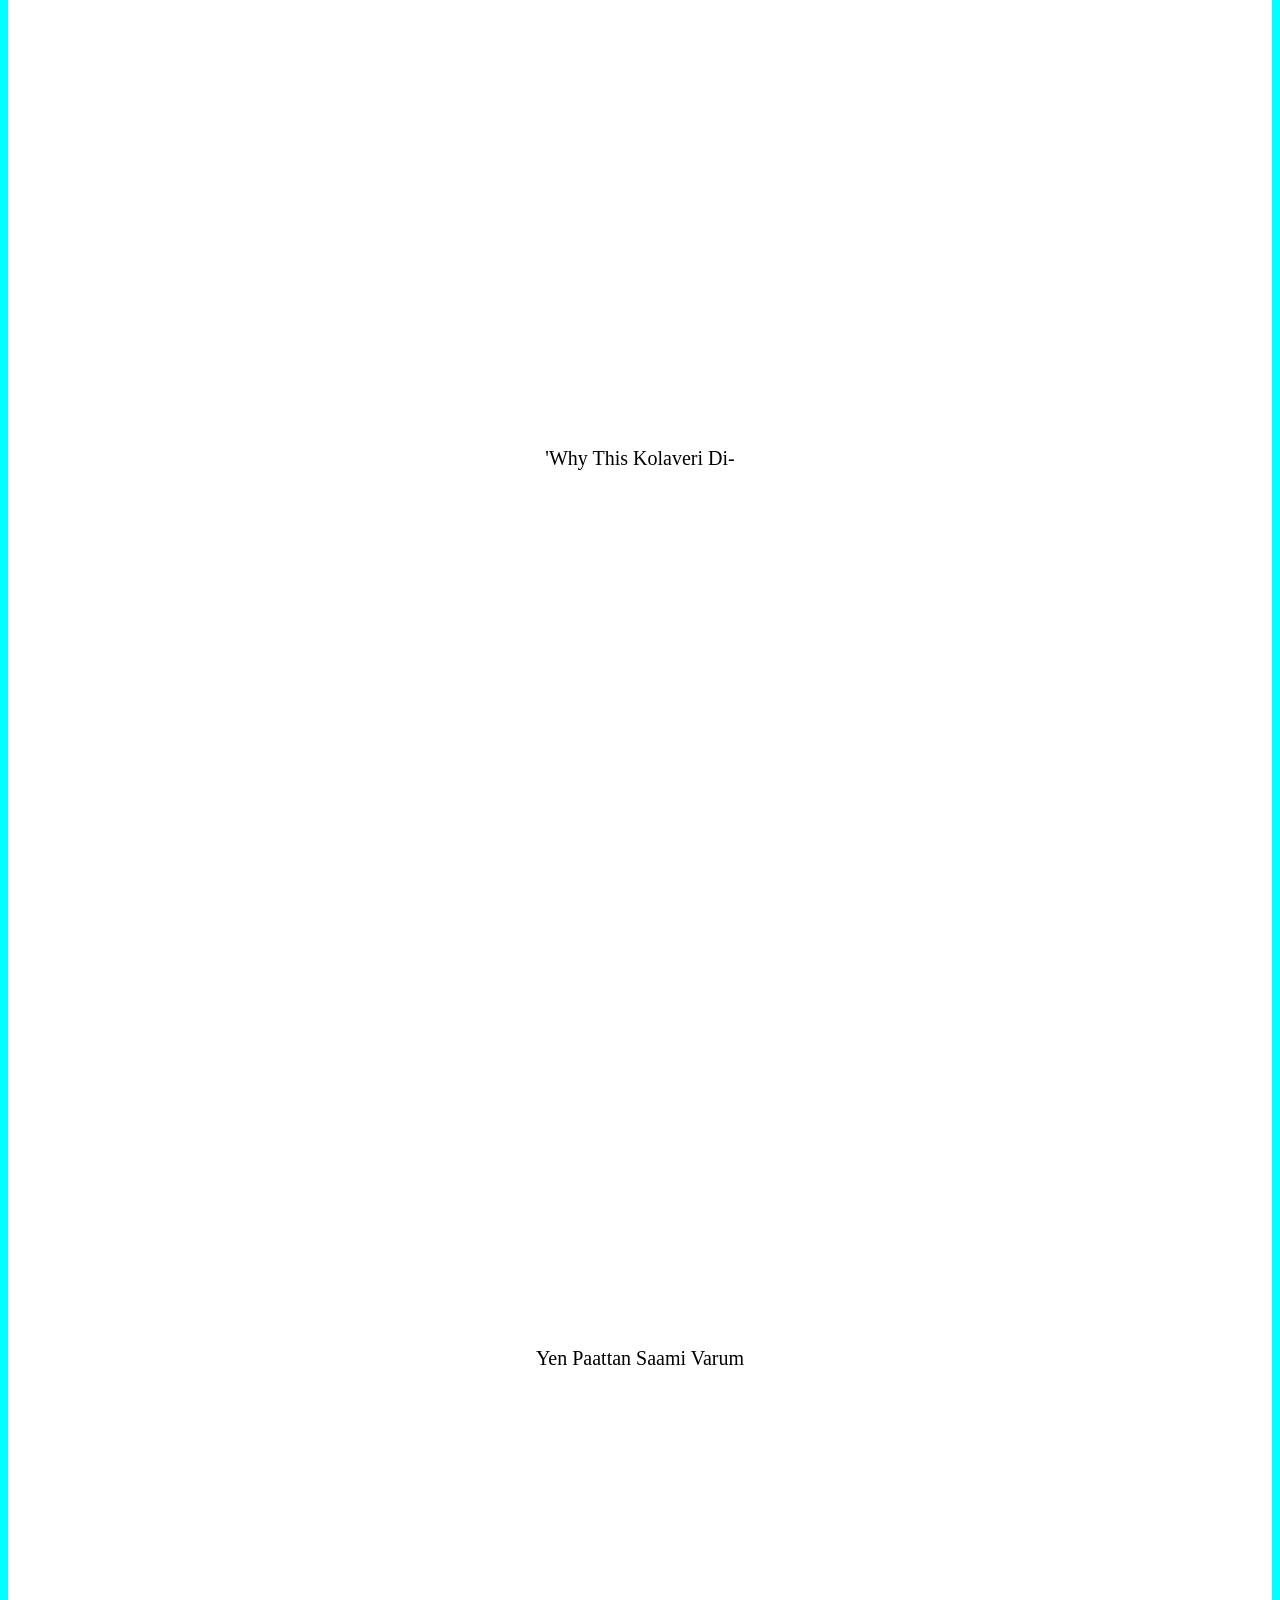
<file: webfirst/sns.html>
<html>
<head>
<title>music</title>
<link rel="stylesheet" href="style.css">
</head>
<body>

<button class="close-btn" onclick="playSong('Come on Girls (The Celebration of Love).mp3')"><div class="song">avi</div></button>
<button class="close-btn" onclick="playSong('Dheema.mp3')"><div class="song"></div>Dheema</button>
<button class="close-btn" onclick="playSong('Ethana Saami.mp3')"><div class="song">Ethana Saami</div></button>
<button class="close-btn" onclick="playSong('God Mode.mp3')"><div class="song">God Mode</div></button>
<button class="close-btn" onclick="playSong('Idhazhin Oram (The Innocence of Love....mp3')"><div class="song">'Idhazhin Oram</div></button>
<button class="close-btn" onclick="playSong('Kannazhaga (The Kiss of Love).mp3')"><div class="song">Kannazhaga </div></button>
<button class="close-btn" onclick="playSong('Lokiverse 2.0.mp3')"><div class="song">Lokiverse 2.0</div></button>
<button class="close-btn" onclick="playSong('Mutta Kalakki.mp3')"><div class="song">Mutta Kalakki</div></button>
<button class="close-btn" onclick="playSong('Naa Ready.mp3')"><div class="song">Naa Ready.</div></button>
<button class="close-btn" onclick="playSong('Nee Paartha Vizhigal (The Touc....mp3')"><div class="song">Nee Paartha Vizhigal</div></button>
<button class="close-btn" onclick="playSong('Oru Pere Varalaaru.mp3')"><div class="song">Oru Pere Varalaaru</div></button>
<button class="close-btn" onclick="playSong('Pavazha Malli.mp3')"><div class="song">Pavazha Malli</div></button>
<button class="close-btn" onclick="playSong('Po Nee Po (The Pain of Love).mp3')"><div class="song">Po Nee Po</div></button>
<button class="close-btn" onclick="playSong('Thalapathy Kacheri.mp3')"><div class="song">Thalapathy Kacheri</div></button>
<button class="close-btn" onclick="playSong('The Rhythm of Love Theme (T....mp3')"><div class="song">The Rhythm of Love Theme</div></button>
<button class="close-btn" onclick="playSong('Theme of 3.mp3')"><div class="song">Theme of 3.</div></button>
<button class="close-btn" onclick="playSong('Why This Kolaveri Di- (The Soup of Love)....mp3')"><div class="song">'Why This Kolaveri Di- </div></button>
<button class="close-btn" onclick="playSong('Yen Paattan Saami Varum.mp3')"><div class="song">Yen Paattan Saami Varum</div></button>
<button class="close-btn" onclick="back()">Main</button>
<audio id="player" controls></audio>
<script src="script.js"></script>
</body>
</html>
</file>
<file: elite.css>
body {
    margin: 0;
    height: 100vh;
    display: flex;
    justify-content: center;
    align-items: center;
    background: radial-gradient(circle at top, #0a0f1c, #141e30, #243b55);
    overflow: hidden;
    font-family: 'Segoe UI', sans-serif;
}


body::before {
    content: "";
    position: absolute;
    width: 200%;
    height: 200%;
    background: conic-gradient(
        #4facfe,
        #00f2fe,
        #4facfe
    );
    animation: rotateBG 12s linear infinite;
    filter: blur(140px);
    opacity: 0.2;
}

@keyframes rotateBG {
    0% { transform: rotate(0deg); }
    100% { transform: rotate(360deg); }
}


.logo {
    text-align: center;
    z-index: 2;
}


.logo h1 {
    font-size: 55px;
    letter-spacing: 3px;
    background: linear-gradient(90deg, #4facfe, #00f2fe);
    -webkit-background-clip: text;
    color: transparent;
    animation: glowText 2s ease-in-out infinite alternate;
}


.logo p {
    color: #cccccc;
    letter-spacing: 2px;
    margin-top: 10px;
    font-size: 16px;
    opacity: 0;
    animation: fadeIn 2s forwards 1s;
}


@keyframes glowText {
    from {
        text-shadow: 0 0 10px #4facfe;
    }
    to {
        text-shadow: 0 0 25px #00f2fe;
    }
}


.enter-btn {
    margin-top: 25px;
    padding: 10px 28px;
    border: none;
    border-radius: 25px;
    font-size: 15px;
    cursor: pointer;
    background: linear-gradient(45deg, #4facfe, #00f2fe);
    color: white;
    box-shadow: 0 0 12px #00f2fe;
    transition: 0.3s;
    opacity: 0;
    animation: fadeIn 2s forwards 2s;
}

.enter-btn:hover {
    transform: scale(1.08);
    box-shadow: 0 0 25px #00f2fe;
}


@keyframes fadeIn {
    to { opacity: 1; }
}

.fade-out {
    animation: fadeOut 1s forwards;
}

@keyframes fadeOut {
    to {
        opacity: 0;
        transform: scale(1.1);
    }
}
</file>
<file: style.css>
.questions{
    width:90%;
    margin:30px auto;
}

.questions details{
    background:white;
    border-radius:10px;
    margin:10px 0;
    padding:12px;
    box-shadow:0 2px 8px rgba(0,0,0,.15);
}

.questions summary{
    cursor:pointer;
    font-size:20px;
    font-weight:bold;
}

.questions p,
.questions pre,
.questions ul,
.questions ol{
    font-size:18px;
}
body {
    margin: 0;
   overflow:auto;
    height: 100vh;
    background: linear-gradient(
        120deg,
        rgb(17, 77, 99) 0%,
        rgb(18, 61, 84) 50%,
        rgb(45, 79, 116) 100%
    );
}

.circle{
  width:150px;
  height:150px;
  border-radius:50%;
  object-fit:cover;
}

h1{
  text-align:center;
  font-family:"Century Schoolbook";
  font-size:40px;
}

.sidebar{
  position:fixed;
  left:-250px;
  top:0;
  width:220px;
  height:100vh;
  background-color:#2c3e50;
  padding-top:20px;
  display:flex;
  flex-direction:column;
  gap:10px;
  transition:0.3s;
  z-index:9999;
  overflow-y:auto;
  overflow-x:hidden;
}

.close-btn{
  width:100%;
  background-color:white;
  border:none;
  padding:15px 0;
  font-size:20px;
  font-family:Castellar;
  text-align:center;
  cursor:pointer;

  /* FIX */
  height:auto;
  min-height:60px;
}

.close-btn:hover{
  background-color:red;
  color:white;
}

.sidebar button{
  width:100%;
}

#overlay{
  position:fixed;
  top:0;
  left:0;
  width:100%;
  height:100%;
  background:rgba(0,0,0,0.5);
  display:none;
  z-index:1;
}

.dark{
  background:black;
  color:white;
}

.dark .sidebar{
  background-color:#111;
}

.dark .close-btn{
  background-color:#333;
  color:white;
}

.dark .close-btn:hover{
  background-color:crimson;
}

.container{
  width:3000px;
  height:250px;
  background-color:#2c3e50;
  font-family:Elephant;
  font-size:20px;
  padding:35px;
  border-radius:8px;
}

.hidden{
  opacity:0;
  max-height:0;
  overflow:hidden;
  transition:0.5s;
}

.show{
  opacity:1;
  max-height:500px;
}
</file>
<file: loader.css>
body {
    margin: 0;
    height: 100vh;
    display: flex;
    justify-content: center;
    align-items: center;
    flex-direction: column;
    background: linear-gradient(to right, #a1c4fd, #c2e9fb);
    font-family: Arial;
}


.gallery {
  background: #111;
  color: white;
  padding: 20px;
  text-align: center;
}

.gallery h2 {
  margin-bottom: 20px;
  font-size: 30px;
}

.photo-grid {
  display: grid;
  grid-template-columns: repeat(auto-fit, minmax(200px, 1fr));
  gap: 15px;
}


.photo-grid img {
  width: 100%;
  height: 250px;
  object-fit: cover;
  border-radius: 15px;
  transition: 0.4s;
  cursor: pointer;
}


.photo-grid img:hover {
  transform: scale(1.1);
  box-shadow: 0 10px 25px rgba(0,0,0,0.5);
}
h1 {
    font-size: 40px;
    color: white;
    margin-bottom: 20px;
}

.loader {
    border: 5px solid #f3f3f3;
    border-top: 5px solid blue;
    border-radius: 50%;
    width: 40px;
    height: 40px;
    animation: spin 1s linear infinite;
}

@keyframes spin {
    100% {
        transform: rotate(360deg);
    }
}
</file>
<file: st.css>
:root {
  --bg:#dce8f5; --white:#ffffff; --dark:#0f172a; --grey:#64748b;
  --teal:#0ea5e9; --teal2:#38bdf8; --star:#f59e0b; --radius:22px; --radius-sm:14px;
  --glass-bg:rgba(255,255,255,0.18); --glass-border:rgba(255,255,255,0.55);
  --glass-shadow:0 8px 32px rgba(14,165,233,0.18), 0 1.5px 0 rgba(255,255,255,0.7) inset;
  --glass-blur:blur(22px) saturate(1.8); --glass-hover-bg:rgba(255,255,255,0.30);
  --dglass-bg:rgba(15,23,42,0.35); --dglass-border:rgba(255,255,255,0.18);
  --dglass-shadow:0 8px 32px rgba(0,0,0,0.30), 0 1px 0 rgba(255,255,255,0.18) inset;
}
*{margin:0;padding:0;box-sizing:border-box;-webkit-tap-highlight-color:transparent;}
body{font-family:'DM Sans',sans-serif;background:linear-gradient(135deg,#b8d4f0 0%,#c5daea 40%,#bce0d8 100%);min-height:100vh;display:flex;justify-content:center;align-items:flex-start;}
body::before,body::after{content:'';position:fixed;border-radius:50%;filter:blur(60px);opacity:0.45;pointer-events:none;z-index:0;animation:blobDrift 12s ease-in-out infinite alternate;}
body::before{width:420px;height:420px;top:-80px;left:-80px;background:radial-gradient(circle,#93c5fd,#60a5fa);}
body::after{width:380px;height:380px;bottom:-60px;right:-60px;background:radial-gradient(circle,#6ee7b7,#34d399);animation-delay:-6s;}
@keyframes blobDrift{0%{transform:scale(1) translate(0,0);}100%{transform:scale(1.18) translate(30px,20px);}}
.phone{width:100%;max-width:420px;min-height:100vh;position:relative;overflow:hidden;z-index:1;}
.screen{display:none;flex-direction:column;min-height:100vh;animation:fadeUp .35s cubic-bezier(.4,0,.2,1);}
.screen.active{display:flex;}
@keyframes fadeUp{from{opacity:0;transform:translateY(18px) scale(.98);}to{opacity:1;transform:translateY(0) scale(1);}}

/* GLASS BTN */
.glass-btn{position:relative;display:inline-flex;align-items:center;justify-content:center;gap:10px;border-radius:999px;border:1.5px solid var(--glass-border);background:var(--glass-bg);backdrop-filter:var(--glass-blur);-webkit-backdrop-filter:var(--glass-blur);box-shadow:var(--glass-shadow);color:var(--dark);font-family:'DM Sans',sans-serif;font-weight:600;font-size:16px;cursor:pointer;transition:background .2s,box-shadow .2s,transform .15s;overflow:hidden;padding:16px 32px;width:100%;}
.glass-btn::before{content:'';position:absolute;top:-60%;left:-75%;width:50%;height:220%;background:linear-gradient(105deg,transparent 40%,rgba(255,255,255,0.55) 50%,transparent 60%);transform:skewX(-15deg);transition:left .45s ease;pointer-events:none;}
.glass-btn:hover::before,.glass-btn:active::before{left:125%;}
.glass-btn:hover{background:var(--glass-hover-bg);box-shadow:0 12px 40px rgba(14,165,233,0.22),0 1.5px 0 rgba(255,255,255,0.8) inset;}
.glass-btn:active{transform:scale(.97);}
.glass-btn-primary{background:linear-gradient(135deg,rgba(14,165,233,0.55) 0%,rgba(56,189,248,0.40) 100%);border-color:rgba(255,255,255,0.65);color:#fff;box-shadow:0 8px 32px rgba(14,165,233,0.35),0 1.5px 0 rgba(255,255,255,0.55) inset;text-shadow:0 1px 2px rgba(0,0,0,0.18);}
.glass-btn-primary:hover{background:linear-gradient(135deg,rgba(14,165,233,0.72),rgba(56,189,248,0.58));}
.glass-btn-dark{background:var(--dglass-bg);border-color:var(--dglass-border);color:#fff;box-shadow:var(--dglass-shadow);text-shadow:0 1px 3px rgba(0,0,0,0.3);}

/* GLASS INPUT */
.glass-input{width:100%;padding:15px 20px;border-radius:16px;border:1.5px solid rgba(255,255,255,0.55);background:rgba(255,255,255,0.22);backdrop-filter:blur(16px) saturate(1.5);-webkit-backdrop-filter:blur(16px) saturate(1.5);box-shadow:0 2px 12px rgba(14,165,233,0.08),0 1px 0 rgba(255,255,255,0.7) inset;font-family:'DM Sans',sans-serif;font-size:15px;color:var(--dark);outline:none;transition:border .2s,box-shadow .2s;}
.glass-input::placeholder{color:rgba(15,23,42,0.4);}
.glass-input:focus{border-color:rgba(14,165,233,0.6);box-shadow:0 0 0 3px rgba(14,165,233,0.12),0 1px 0 rgba(255,255,255,0.7) inset;}

.glass-card{background:rgba(255,255,255,0.28);border:1.5px solid rgba(255,255,255,0.6);backdrop-filter:blur(20px) saturate(1.6);-webkit-backdrop-filter:blur(20px) saturate(1.6);border-radius:var(--radius);box-shadow:0 8px 32px rgba(14,165,233,0.10),0 1px 0 rgba(255,255,255,0.8) inset;}

/* SPLASH */
#screen-splash{align-items:center;justify-content:flex-end;padding:0 28px 60px;gap:0;min-height:100vh;}
.splash-art{flex:1;display:flex;align-items:center;justify-content:center;flex-direction:column;gap:10px;padding-top:60px;}
.splash-logo{font-family:'Playfair Display',serif;font-size:42px;font-weight:700;background:linear-gradient(135deg,#0f172a 0%,#0ea5e9 100%);-webkit-background-clip:text;-webkit-text-fill-color:transparent;background-clip:text;letter-spacing:-1px;}
.splash-sub{font-size:15px;color:rgba(15,23,42,0.55);font-weight:400;}
.splash-buttons{display:flex;flex-direction:column;gap:14px;width:100%;}
.splash-divider{display:flex;align-items:center;gap:12px;margin:4px 0;}
.splash-divider-line{flex:1;height:1px;background:rgba(255,255,255,0.55);}
.splash-divider-text{font-size:13px;color:rgba(15,23,42,0.4);font-weight:500;}

/* AUTH */
#screen-signup,#screen-signin{padding:0 28px 40px;overflow-y:auto;}
.auth-header{padding:56px 0 0;margin-bottom:28px;}
.auth-back{width:42px;height:42px;border-radius:50%;background:rgba(255,255,255,0.28);border:1.5px solid rgba(255,255,255,0.6);backdrop-filter:blur(16px);-webkit-backdrop-filter:blur(16px);display:flex;align-items:center;justify-content:center;font-size:18px;cursor:pointer;margin-bottom:22px;box-shadow:0 2px 12px rgba(0,0,0,0.07);transition:transform .15s;}
.auth-back:active{transform:scale(.93);}
.auth-title{font-family:'Playfair Display',serif;font-size:30px;font-weight:700;color:var(--dark);margin-bottom:6px;}
.auth-subtitle{font-size:14px;color:var(--grey);}
.auth-form{display:flex;flex-direction:column;gap:14px;margin-bottom:22px;}
.input-label{font-size:11px;font-weight:700;color:rgba(15,23,42,0.5);margin-bottom:5px;text-transform:uppercase;letter-spacing:.7px;}
.input-wrap{display:flex;flex-direction:column;}
.auth-footer-text{text-align:center;font-size:14px;color:var(--grey);margin-top:16px;}
.auth-link{color:var(--teal);font-weight:700;cursor:pointer;}
.field-error{font-size:11px;color:#ef4444;margin-top:4px;padding-left:4px;display:none;}
.field-error.visible{display:block;}
.input-eye{position:relative;}
.input-eye .glass-input{padding-right:48px;}
.eye-toggle{position:absolute;right:14px;top:50%;transform:translateY(-50%);background:none;border:none;cursor:pointer;font-size:18px;color:var(--grey);padding:4px;}

/* HOME */
#screen-home{background:transparent;}
.home-header{padding:52px 24px 16px;display:flex;justify-content:space-between;align-items:center;}
.avatar{width:44px;height:44px;border-radius:50%;background:linear-gradient(135deg,#a78bfa,#60a5fa);display:flex;align-items:center;justify-content:center;color:white;font-weight:700;font-size:16px;border:2px solid rgba(255,255,255,0.7);box-shadow:0 4px 16px rgba(167,139,250,0.3);}
.notif-btn{width:42px;height:42px;border-radius:50%;background:rgba(255,255,255,0.3);border:1.5px solid rgba(255,255,255,0.6);backdrop-filter:blur(16px);-webkit-backdrop-filter:blur(16px);cursor:pointer;display:flex;align-items:center;justify-content:center;font-size:18px;box-shadow:0 2px 10px rgba(0,0,0,0.06);transition:transform .15s;}
.notif-btn:active{transform:scale(.93);}
.user-greeting{display:flex;flex-direction:column;text-align:center;}
.user-greeting-name{font-size:14px;font-weight:700;color:var(--dark);}
.user-greeting-loc{font-size:12px;color:var(--grey);}

/* CATEGORY FILTER PILLS */
.cat-row{display:flex;gap:10px;padding:0 20px 18px;overflow-x:auto;scrollbar-width:none;}
.cat-row::-webkit-scrollbar{display:none;}
.cat-pill{flex-shrink:0;padding:8px 18px;border-radius:999px;font-size:13px;font-weight:600;cursor:pointer;border:1.5px solid rgba(255,255,255,0.55);background:rgba(255,255,255,0.22);backdrop-filter:blur(14px);-webkit-backdrop-filter:blur(14px);color:var(--dark);transition:all .2s;box-shadow:0 2px 8px rgba(14,165,233,0.07);}
.cat-pill.active{background:linear-gradient(135deg,rgba(14,165,233,0.55),rgba(56,189,248,0.4));color:#fff;border-color:rgba(255,255,255,0.65);box-shadow:0 4px 16px rgba(14,165,233,0.3);}

.hero-card{margin:0 20px 22px;border-radius:var(--radius);overflow:hidden;position:relative;height:200px;cursor:pointer;box-shadow:0 16px 48px rgba(14,165,233,0.18);transition:transform .2s;}
.hero-card:active{transform:scale(.98);}
.hero-card-img{width:100%;height:100%;display:flex;align-items:center;justify-content:center;}
.hero-card-overlay{position:absolute;inset:0;background:linear-gradient(to top,rgba(0,0,0,0.52) 0%,rgba(0,0,0,0.05) 60%);padding:20px;display:flex;flex-direction:column;justify-content:flex-end;}
.hero-hotel-name{color:white;font-family:'Playfair Display',serif;font-size:21px;font-weight:600;}
.hero-rating{display:flex;align-items:center;gap:6px;margin-top:6px;}
.hero-rating .stars{color:var(--star);font-size:13px;}
.hero-rating .rating-val{color:rgba(255,255,255,.9);font-size:13px;font-weight:500;}
.fav-btn{position:absolute;top:14px;right:14px;padding:7px 14px;border-radius:999px;background:rgba(255,255,255,0.22);border:1.5px solid rgba(255,255,255,0.55);backdrop-filter:blur(14px);-webkit-backdrop-filter:blur(14px);color:white;font-size:16px;cursor:pointer;box-shadow:0 4px 16px rgba(0,0,0,0.12),0 1px 0 rgba(255,255,255,0.55) inset;transition:transform .15s,background .2s;}
.fav-btn:active{transform:scale(.92);}

.section-header{padding:0 24px 14px;display:flex;justify-content:space-between;align-items:center;}
.section-title{font-size:18px;font-weight:700;color:var(--dark);}
.see-all{font-size:13px;color:var(--teal);font-weight:700;cursor:pointer;}

.cards-row{display:flex;gap:14px;padding:0 20px 24px;overflow-x:auto;scrollbar-width:none;}
.cards-row::-webkit-scrollbar{display:none;}
.hotel-card-sm{min-width:155px;border-radius:var(--radius-sm);background:rgba(255,255,255,0.32);border:1.5px solid rgba(255,255,255,0.6);backdrop-filter:blur(18px) saturate(1.5);-webkit-backdrop-filter:blur(18px) saturate(1.5);box-shadow:0 6px 24px rgba(14,165,233,0.10),0 1px 0 rgba(255,255,255,0.8) inset;overflow:hidden;cursor:pointer;flex-shrink:0;transition:transform .2s;}
.hotel-card-sm:active{transform:scale(.97);}
.hotel-card-sm-img{height:95px;width:100%;display:flex;align-items:center;justify-content:center;font-size:32px;position:relative;}
.img1{background:linear-gradient(135deg,#ffecd2,#fcb69f);}
.img2{background:linear-gradient(135deg,#a1c4fd,#c2e9fb);}
.img3{background:linear-gradient(135deg,#d4fc79,#96e6a1);}
.img4{background:linear-gradient(135deg,#fccb90,#d57eeb);}
.img5{background:linear-gradient(135deg,#e0c3fc,#8ec5fc);}
.img6{background:linear-gradient(135deg,#fddb92,#d1fdff);}
.img7{background:linear-gradient(135deg,#f6d365,#fda085);}
.img8{background:linear-gradient(135deg,#a8edea,#fed6e3);}
.hotel-card-sm-body{padding:10px 12px;}
.hotel-card-sm-name{font-size:13px;font-weight:700;color:var(--dark);margin-bottom:5px;}
.hotel-card-sm-row{display:flex;justify-content:space-between;align-items:center;}
.hotel-card-sm-price{font-size:14px;font-weight:700;color:var(--dark);}
.hotel-card-sm-rating{font-size:11px;color:var(--grey);}
.sm-save-btn{position:absolute;top:8px;right:8px;width:28px;height:28px;border-radius:50%;background:rgba(255,255,255,0.3);border:1px solid rgba(255,255,255,0.6);backdrop-filter:blur(10px);display:flex;align-items:center;justify-content:center;font-size:13px;cursor:pointer;transition:transform .15s;}
.sm-save-btn:active{transform:scale(.88);}

/* BOTTOM NAV */
.bottom-nav{position:fixed;bottom:20px;left:50%;transform:translateX(-50%);display:flex;align-items:center;justify-content:space-around;background:rgba(255,255,255,0.28);border:1.5px solid rgba(255,255,255,0.65);backdrop-filter:blur(24px) saturate(1.8);-webkit-backdrop-filter:blur(24px) saturate(1.8);border-radius:999px;padding:10px 20px 14px;box-shadow:0 8px 32px rgba(14,165,233,0.15),0 1.5px 0 rgba(255,255,255,0.9) inset;width:calc(100% - 48px);max-width:372px;z-index:200;}
.nav-btn{display:flex;flex-direction:column;align-items:center;gap:3px;background:none;border:none;cursor:pointer;padding:4px 14px;font-size:10px;color:rgba(15,23,42,0.45);font-family:'DM Sans',sans-serif;font-weight:600;}
.nav-btn.active{color:var(--teal);}
.nav-btn .icon{font-size:20px;}
.nav-center-btn{width:50px;height:50px;border-radius:50%;background:linear-gradient(135deg,rgba(14,165,233,0.65),rgba(56,189,248,0.5));border:2px solid rgba(255,255,255,0.7);backdrop-filter:blur(16px);-webkit-backdrop-filter:blur(16px);box-shadow:0 4px 20px rgba(14,165,233,0.45),0 1px 0 rgba(255,255,255,0.7) inset;font-size:22px;cursor:pointer;display:flex;align-items:center;justify-content:center;transition:transform .2s;}
.nav-center-btn:active{transform:scale(.93);}

/* DETAIL */
#screen-detail{background:transparent;}
.detail-hero{height:255px;position:relative;background:linear-gradient(135deg,#e0e7ef,#c8d8e8);display:flex;align-items:center;justify-content:center;overflow:hidden;}
.detail-back-btn{position:absolute;top:52px;left:20px;width:42px;height:42px;border-radius:50%;background:rgba(255,255,255,0.32);border:1.5px solid rgba(255,255,255,0.65);backdrop-filter:blur(16px);-webkit-backdrop-filter:blur(16px);display:flex;align-items:center;justify-content:center;font-size:18px;cursor:pointer;box-shadow:0 4px 16px rgba(0,0,0,0.10),0 1px 0 rgba(255,255,255,0.7) inset;transition:transform .15s;}
.detail-back-btn:active{transform:scale(.93);}
.detail-save-btn{position:absolute;top:52px;right:20px;width:42px;height:42px;border-radius:50%;background:rgba(255,255,255,0.32);border:1.5px solid rgba(255,255,255,0.65);backdrop-filter:blur(16px);-webkit-backdrop-filter:blur(16px);display:flex;align-items:center;justify-content:center;font-size:20px;cursor:pointer;box-shadow:0 4px 16px rgba(0,0,0,0.10);transition:transform .15s;}
.detail-save-btn:active{transform:scale(.93);}
.detail-tabs{display:flex;padding:0 24px;border-bottom:1px solid rgba(255,255,255,0.45);background:rgba(255,255,255,0.14);backdrop-filter:blur(10px);-webkit-backdrop-filter:blur(10px);}
.detail-tab{padding:14px 0;margin-right:28px;font-size:14px;font-weight:600;color:var(--grey);border:none;background:none;cursor:pointer;border-bottom:2.5px solid transparent;transition:all .2s;}
.detail-tab.active{color:var(--dark);border-bottom-color:var(--teal);}
.detail-body{padding:20px 24px;flex:1;overflow-y:auto;padding-bottom:110px;}
.detail-hotel-name{font-family:'Playfair Display',serif;font-size:22px;font-weight:700;color:var(--dark);margin-bottom:4px;}
.detail-location{color:var(--grey);font-size:13px;margin-bottom:14px;}
.detail-price{font-size:28px;font-weight:700;color:var(--dark);}
.detail-price-sub{font-size:13px;color:var(--grey);}
.detail-guests{display:flex;align-items:center;margin-bottom:12px;}
.guest-avatar{width:34px;height:34px;border-radius:50%;border:2.5px solid rgba(255,255,255,0.8);margin-right:-10px;display:flex;align-items:center;justify-content:center;font-size:13px;font-weight:700;color:white;}
.ga1{background:#f97316;}.ga2{background:#6366f1;}.ga3{background:#14b8a6;}
.guest-count{margin-left:22px;font-size:13px;color:var(--grey);}
.detail-stars{display:flex;align-items:center;gap:7px;margin-bottom:18px;}
.detail-stars .star-icons{color:var(--star);font-size:16px;letter-spacing:1px;}
.detail-stars .rating-text{font-size:14px;font-weight:700;color:var(--dark);}
.detail-stars .reviews{font-size:12px;color:var(--grey);}
.amenities-row{display:flex;gap:10px;margin:14px 0;flex-wrap:wrap;}
.amenity-chip{background:rgba(255,255,255,0.35);border:1px solid rgba(255,255,255,0.6);backdrop-filter:blur(12px);-webkit-backdrop-filter:blur(12px);border-radius:999px;padding:6px 14px;font-size:12px;color:var(--dark);font-weight:500;display:flex;align-items:center;gap:5px;box-shadow:0 2px 8px rgba(14,165,233,0.07),0 1px 0 rgba(255,255,255,0.8) inset;}
.detail-desc-title{font-size:16px;font-weight:700;color:var(--dark);margin-bottom:8px;}
.detail-desc-text{font-size:13px;color:var(--grey);line-height:1.75;}
.detail-desc-more{color:var(--teal);font-weight:700;cursor:pointer;}

/* REVIEWS SECTION */
.reviews-section{margin-top:20px;}
.reviews-title{font-size:16px;font-weight:700;color:var(--dark);margin-bottom:12px;}
.review-card{background:rgba(255,255,255,0.3);border:1px solid rgba(255,255,255,0.55);backdrop-filter:blur(12px);-webkit-backdrop-filter:blur(12px);border-radius:16px;padding:14px;margin-bottom:10px;box-shadow:0 2px 10px rgba(14,165,233,0.06);}
.review-header{display:flex;align-items:center;justify-content:space-between;margin-bottom:8px;}
.review-user{display:flex;align-items:center;gap:8px;}
.review-avatar{width:30px;height:30px;border-radius:50%;display:flex;align-items:center;justify-content:center;font-size:12px;font-weight:700;color:white;}
.review-name{font-size:13px;font-weight:700;color:var(--dark);}
.review-date{font-size:11px;color:var(--grey);}
.review-stars{color:var(--star);font-size:12px;}
.review-text{font-size:12px;color:var(--grey);line-height:1.6;}

.swipe-btn-container{position:fixed;bottom:0;left:50%;transform:translateX(-50%);width:100%;max-width:420px;padding:16px 24px 36px;background:linear-gradient(to top,rgba(220,232,245,0.97) 60%,transparent);z-index:150;}

/* MAP */
#screen-map{background:transparent;}
.map-header{padding:52px 24px 14px;display:flex;justify-content:space-between;align-items:center;}
.map-title{font-size:18px;font-weight:700;color:var(--dark);}
.map-area{margin:0 20px;border-radius:var(--radius);overflow:hidden;box-shadow:0 12px 40px rgba(14,165,233,0.18);height:235px;border:1.5px solid rgba(255,255,255,0.55);}
.map-info-cards{display:flex;gap:12px;padding:14px 20px;}
.map-info-card{flex:1;border-radius:var(--radius-sm);padding:14px;display:flex;align-items:center;gap:10px;}
.map-info-icon{width:40px;height:40px;border-radius:50%;background:rgba(255,255,255,0.35);border:1.5px solid rgba(255,255,255,0.6);display:flex;align-items:center;justify-content:center;font-size:18px;}
.map-info-val{font-size:16px;font-weight:700;color:var(--dark);}
.map-info-label{font-size:11px;color:var(--grey);margin-top:2px;}
.invite-section{padding:0 20px 14px;}
.invite-title{font-size:15px;font-weight:700;color:var(--dark);margin-bottom:12px;}
.invite-row{display:flex;align-items:center;justify-content:space-between;}
.invite-avatars{display:flex;}
.invite-status{background:rgba(14,165,233,0.15);border:1.5px solid rgba(14,165,233,0.3);color:var(--teal);font-size:12px;font-weight:700;padding:6px 14px;border-radius:999px;backdrop-filter:blur(8px);-webkit-backdrop-filter:blur(8px);}
.map-swipe-btn-container{position:fixed;bottom:0;left:50%;transform:translateX(-50%);width:100%;max-width:420px;padding:16px 24px 36px;background:linear-gradient(to top,rgba(220,232,245,0.97) 60%,transparent);z-index:150;}

/* SEARCH SCREEN */
#screen-search{background:transparent;padding:52px 20px 100px;overflow-y:auto;}
.search-header{margin-bottom:20px;}
.search-title{font-family:'Playfair Display',serif;font-size:26px;font-weight:700;color:var(--dark);margin-bottom:14px;}
.search-bar-wrap{position:relative;}
.search-bar-wrap .glass-input{padding-left:44px;font-size:14px;}
.search-icon{position:absolute;left:14px;top:50%;transform:translateY(-50%);font-size:18px;pointer-events:none;}
.search-clear{position:absolute;right:14px;top:50%;transform:translateY(-50%);background:none;border:none;cursor:pointer;font-size:18px;color:var(--grey);display:none;}
.filter-row{display:flex;gap:10px;margin:14px 0;overflow-x:auto;scrollbar-width:none;padding-bottom:2px;}
.filter-row::-webkit-scrollbar{display:none;}
.filter-chip{flex-shrink:0;padding:7px 16px;border-radius:999px;font-size:12px;font-weight:600;cursor:pointer;border:1.5px solid rgba(255,255,255,0.55);background:rgba(255,255,255,0.22);backdrop-filter:blur(14px);color:var(--dark);transition:all .2s;}
.filter-chip.active{background:linear-gradient(135deg,rgba(14,165,233,0.5),rgba(56,189,248,0.35));color:#fff;border-color:rgba(255,255,255,0.65);}
.search-results-label{font-size:13px;font-weight:700;color:var(--grey);margin-bottom:12px;}
.search-result-card{display:flex;gap:14px;background:rgba(255,255,255,0.28);border:1.5px solid rgba(255,255,255,0.6);backdrop-filter:blur(18px);-webkit-backdrop-filter:blur(18px);border-radius:18px;padding:12px;margin-bottom:12px;cursor:pointer;box-shadow:0 4px 16px rgba(14,165,233,0.08);transition:transform .2s;}
.search-result-card:active{transform:scale(.98);}
.search-result-img{width:80px;height:80px;border-radius:14px;flex-shrink:0;display:flex;align-items:center;justify-content:center;font-size:28px;}
.search-result-info{flex:1;min-width:0;}
.search-result-name{font-size:14px;font-weight:700;color:var(--dark);margin-bottom:3px;white-space:nowrap;overflow:hidden;text-overflow:ellipsis;}
.search-result-loc{font-size:12px;color:var(--grey);margin-bottom:6px;}
.search-result-row{display:flex;justify-content:space-between;align-items:center;}
.search-result-price{font-size:14px;font-weight:700;color:var(--dark);}
.search-result-rating{font-size:12px;color:var(--grey);}
.no-results{text-align:center;padding:40px 20px;color:var(--grey);}
.no-results .no-icon{font-size:40px;margin-bottom:10px;}
.no-results p{font-size:14px;}

/* SAVED SCREEN */
#screen-saved{background:transparent;padding:52px 20px 100px;overflow-y:auto;}
.saved-header{margin-bottom:20px;}
.saved-title{font-family:'Playfair Display',serif;font-size:26px;font-weight:700;color:var(--dark);margin-bottom:4px;}
.saved-sub{font-size:13px;color:var(--grey);}
.saved-empty{text-align:center;padding:60px 20px;color:var(--grey);}
.saved-empty .empty-icon{font-size:48px;margin-bottom:14px;}
.saved-empty p{font-size:14px;line-height:1.6;}
.saved-card{display:flex;gap:14px;background:rgba(255,255,255,0.28);border:1.5px solid rgba(255,255,255,0.6);backdrop-filter:blur(18px);-webkit-backdrop-filter:blur(18px);border-radius:18px;padding:12px;margin-bottom:12px;cursor:pointer;box-shadow:0 4px 16px rgba(14,165,233,0.08);position:relative;transition:transform .2s;}
.saved-card:active{transform:scale(.98);}
.saved-card-img{width:80px;height:80px;border-radius:14px;flex-shrink:0;display:flex;align-items:center;justify-content:center;font-size:28px;}
.saved-card-info{flex:1;min-width:0;}
.saved-card-name{font-size:14px;font-weight:700;color:var(--dark);margin-bottom:3px;}
.saved-card-loc{font-size:12px;color:var(--grey);margin-bottom:6px;}
.saved-card-row{display:flex;justify-content:space-between;align-items:center;}
.saved-card-price{font-size:14px;font-weight:700;color:var(--dark);}
.saved-card-rating{font-size:12px;color:var(--grey);}
.saved-remove-btn{position:absolute;top:10px;right:10px;width:28px;height:28px;border-radius:50%;background:rgba(239,68,68,0.15);border:1px solid rgba(239,68,68,0.3);display:flex;align-items:center;justify-content:center;font-size:14px;cursor:pointer;transition:transform .15s;}
.saved-remove-btn:active{transform:scale(.88);}

/* PROFILE SCREEN */
#screen-profile{background:transparent;padding:52px 20px 100px;overflow-y:auto;}
.profile-header{display:flex;flex-direction:column;align-items:center;margin-bottom:28px;}
.profile-avatar-big{width:84px;height:84px;border-radius:50%;background:linear-gradient(135deg,#a78bfa,#60a5fa);display:flex;align-items:center;justify-content:center;font-size:34px;font-weight:700;color:white;border:3px solid rgba(255,255,255,0.7);box-shadow:0 8px 24px rgba(167,139,250,0.35);margin-bottom:14px;}
.profile-name{font-family:'Playfair Display',serif;font-size:22px;font-weight:700;color:var(--dark);margin-bottom:4px;}
.profile-email{font-size:13px;color:var(--grey);margin-bottom:16px;}
.profile-stats{display:flex;gap:12px;width:100%;margin-bottom:24px;}
.stat-card{flex:1;border-radius:18px;padding:14px 10px;text-align:center;}
.stat-val{font-size:22px;font-weight:700;color:var(--dark);}
.stat-label{font-size:11px;color:var(--grey);margin-top:2px;}
.profile-section-title{font-size:15px;font-weight:700;color:var(--dark);margin-bottom:12px;}
.profile-menu-item{display:flex;align-items:center;justify-content:space-between;background:rgba(255,255,255,0.28);border:1.5px solid rgba(255,255,255,0.6);backdrop-filter:blur(18px);-webkit-backdrop-filter:blur(18px);border-radius:16px;padding:14px 16px;margin-bottom:10px;cursor:pointer;box-shadow:0 2px 8px rgba(14,165,233,0.06);transition:transform .2s;}
.profile-menu-item:active{transform:scale(.98);}
.profile-menu-left{display:flex;align-items:center;gap:12px;}
.profile-menu-icon{font-size:20px;}
.profile-menu-text{font-size:14px;font-weight:600;color:var(--dark);}
.profile-menu-sub{font-size:11px;color:var(--grey);margin-top:1px;}
.profile-menu-arrow{color:var(--grey);font-size:16px;}
.profile-logout-btn{margin-top:8px;}

/* BOOKING HISTORY */
.booking-card{background:rgba(255,255,255,0.28);border:1.5px solid rgba(255,255,255,0.6);backdrop-filter:blur(18px);-webkit-backdrop-filter:blur(18px);border-radius:18px;padding:14px;margin-bottom:10px;box-shadow:0 4px 16px rgba(14,165,233,0.06);}
.booking-header{display:flex;justify-content:space-between;align-items:flex-start;margin-bottom:8px;}
.booking-hotel{font-size:14px;font-weight:700;color:var(--dark);}
.booking-status{font-size:11px;font-weight:700;padding:4px 10px;border-radius:999px;}
.status-confirmed{background:rgba(34,197,94,0.15);color:#16a34a;border:1px solid rgba(34,197,94,0.3);}
.status-upcoming{background:rgba(14,165,233,0.15);color:var(--teal);border:1px solid rgba(14,165,233,0.3);}
.booking-detail{font-size:12px;color:var(--grey);display:flex;gap:12px;flex-wrap:wrap;}

/* TOAST */
.toast{position:fixed;bottom:90px;left:50%;transform:translateX(-50%) translateY(16px);background:rgba(15,23,42,0.85);color:white;backdrop-filter:blur(16px);-webkit-backdrop-filter:blur(16px);border:1px solid rgba(255,255,255,0.2);padding:11px 24px;border-radius:999px;font-size:13px;font-weight:600;opacity:0;transition:all .3s cubic-bezier(.4,0,.2,1);z-index:999;white-space:nowrap;pointer-events:none;box-shadow:0 8px 24px rgba(0,0,0,0.2);}
.toast.show{opacity:1;transform:translateX(-50%) translateY(0);}
.pb-nav{padding-bottom:100px;}
</file>
<file: login.css>
body {
    margin: 0;
    min-height: 100vh;   /* allows scrolling */
    display: flex;
    flex-direction: column;
    align-items: center;
    gap: 25px;
    background: lightblue;
    font-family: Arial;
    padding: 30px 0;
}

.container {
    background: white;
    padding: 40px;
    border-radius: 10px;
    box-shadow: 0 0 10px cyan;
    text-align: center;
    width: 300px;
}

.container2 {
    background: white;
    padding: 40px;
    border-radius: 10px;
    box-shadow: 0 0 10px black;
    text-align: center;
    width: 300px;
}

input {
    width: 90%;
    padding: 10px;
    margin-top: 10px;
    margin-bottom: 10px;
    border-radius: 5px;
    border: 1px solid gray;
}

button {
    width: 50%;
    padding: 8px 10px;
    border: 1px solid blue;
    margin-top: 15px;
    cursor: pointer;
    border-radius: 5px;
}

/* optional better font */
.title {
    font-family: Algerian;
}
</file>
<file: webfirst/style.css>
body{
background-color:cyan;
 overflow: auto;
}
.circle {
  width: 150px;
  height: 150px;
  border-radius: 50%;
  object-fit: cover;
}
h1 {
  text-align: center;
  font-family: "Century Schoolbook";
  font-size: 40px;
}

.sidebar {
  position: fixed;
  left: -250px;
  top: 0;
  width: 220px;
  height: 100vh;
  background-color: #2c3e50;
  padding-top: 20px;
  display: flex;
  flex-direction: column;
  gap: 10px;
  transition: 0.3s;
  z-index: 2;
 overflow-y: auto;         
  overflow-x: hidden;

}

.close-btn {
  width: 100%;
  background-color: white;
  border: none;
  padding: 15px 0;
  font-size: 20px;
  font-family: Castellar;
  text-align: center;
  cursor: pointer;
  height: 100vh;     
  overflow-y: auto; 
}

.close-btn:hover {
  background-color: red;
  color: white;
}

.sidebar button {
  width: 100%;
}

#overlay {
  position: fixed;
  top: 0;
  left: 0;
  width: 100%;
  height: 100%;
  background: rgba(0,0,0,0.5);
  display: none;
  z-index: 1;
}

.dark {
  background: black;
  color: white;
}

.dark .sidebar {
  background-color: #111;
}

.dark .close-btn {
  background-color: #333;
  color: white;
}

.dark .close-btn:hover {
  background-color: crimson;
}
.container {
 
  width: 3000px;
  height: 250px;
   background-color: #2c3e50;
font-family:elephant;
  font-size: 20px;
  padding: 35px;
   border-radius:8px;
}
.hidden {
  opacity: 0;
  max-height: 0;
  overflow: hidden;
  transition: 0.5s;
}

.show {
  opacity: 1;
  max-height: 500px;
}
</file>
